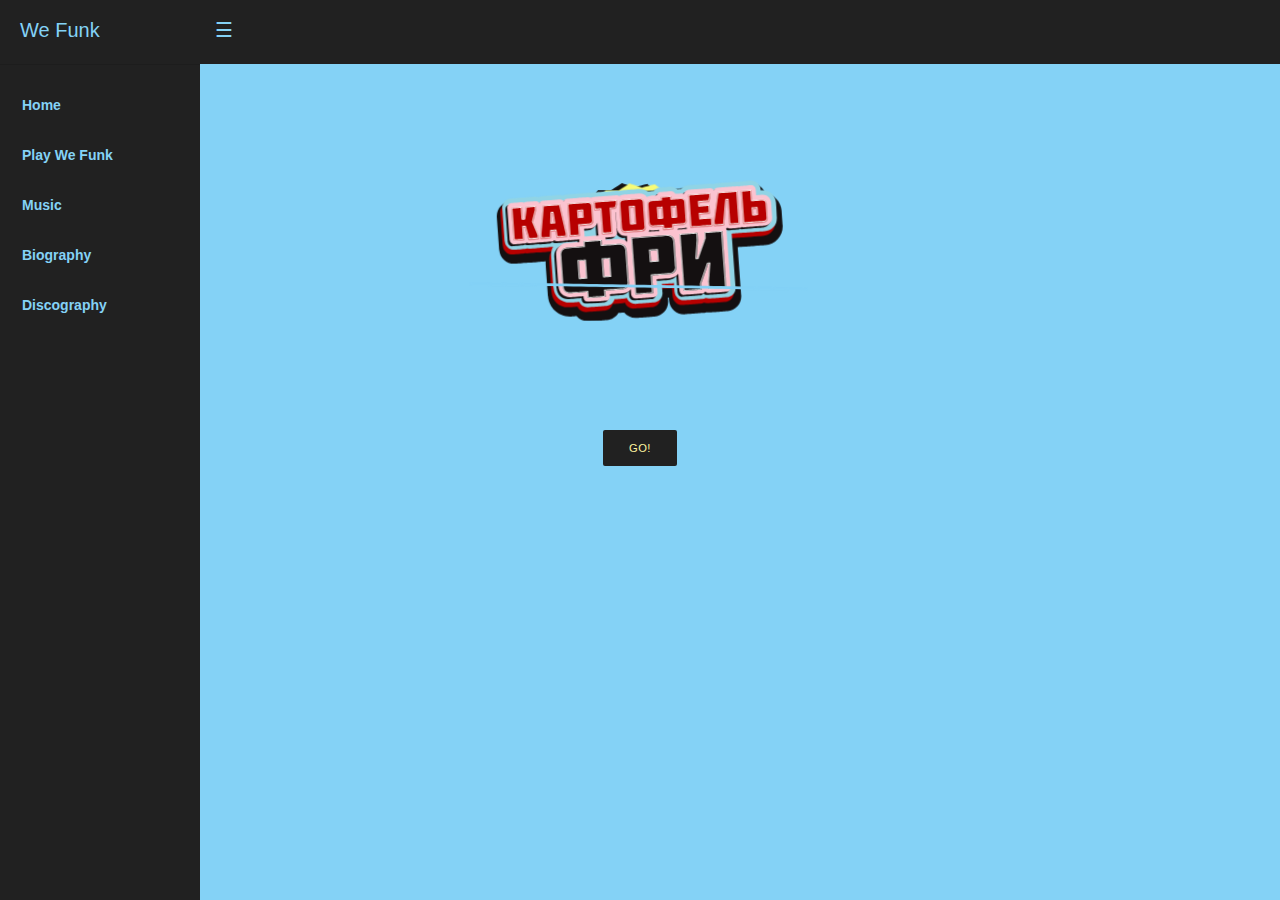
<file: index.html>
<!doctype html>
<html>
  <head>
    <meta charset="utf-8">
    <meta http-equiv="X-UA-Compatible" content="IE=edge">
    <meta name="viewport" content="width=device-width, initial-scale=1">
    <link href="mui.min.css" rel="stylesheet" type="text/css" />
    <link href="style.css" rel="stylesheet" type="text/css" />
    <link href="mui-colors.css" rel="stylesheet" type="text/css" />
    <script src="mui.min.js"></script>
    <script src="jquery-3.3.1.min.js"></script>
    <script src="script.js"></script>

    <script type="text/javascript" src="cordova.js"></script>
    <!--<script type="text/javascript" src="index.js"></script>-->
    <script type="text/javascript" src="nativeaudio.js"></script>
    <script type="text/javascript" src="nativeaudio-browser.js"></script>
    <script type="text/javascript" src="hotjs-audio.js"></script>
    <script type="text/javascript">
        app.initialize();
    </script>

  </head>

<body>



        <div id="sidedrawer" class="mui--no-user-select">
          <div id="sidedrawer-brand" class="mui--appbar-line-height">
            <span class="mui--text-title">We Funk</span>
          </div>
          <div class="mui-divider"></div>
          <ul>
            <li><a href="index.html"><strong>Home</strong></a></li>
            <li><a href="play.html"><strong>Play We Funk</strong></a></li>
            <li><a href="music.html"><strong>Music</strong></a></li>
            <li><a href="biography.html"><strong>Biography</strong></a></li>
            <li><a href="discography.html"><strong>Discography</strong></a></li>
        </ul>
        </div>
        <header id="header">
          <div class="mui-appbar mui--appbar-line-height" style="background-color: #212121 !important;">
            <div class="mui-container-fluid">
              <a class="sidedrawer-toggle mui--visible-xs-inline-block mui--visible-sm-inline-block js-show-sidedrawer">☰</a>
              <a class="sidedrawer-toggle mui--hidden-xs mui--hidden-sm js-hide-sidedrawer">☰</a>
              <span class="mui--text-title mui--visible-xs-inline-block mui--visible-sm-inline-block" style="color: #84d2f6">Home</span>
            </div>
          </div>
        </header>
        <div class="mui--appbar-height"></div>
          <!--<div class="mui--appbar-height"></div>-->
          <script src="lottie.js"></script>
                  <div id="lottie"style="height: 360px"> </div>
</div>



<div class="mui-container" style="text-align:center">
        <a href="play.html"><button class="mui-btn mui-btn--primary"><div class="mui--text-button" style="text-align: center">GO!</div></button></a>
</div>

<script>
bindEvents: function() {
        document.addEventListener('deviceready', this.onDeviceReady, false);
    },
    // deviceready Event Handler
    //
    // The scope of 'this' is the event. In order to call the 'receivedEvent'
    // function, we must explicitly call 'app.receivedEvent(...);'
    onDeviceReady: function() {
        app.receivedEvent('deviceready');
        console.log('deviceready');
    },
    // Update DOM on a Received Event
    receivedEvent: function(id) {
      window.plugins.NativeAudio.preloadComplex('logo',
                                                'audio/LogoAudio.mp3',
                                                1, // volume
                                                1, // voices
                                                0, // delay
      function(msg) {
          console.info(msg);
          window.plugins.NativeAudio.play('logo',
                                          function(msg){console.info(msg)},
                                          function(msg){ console.error( 'Error: ' + msg ); },
                                          function(msg){ console.error( 'Complete: ' + msg ); });
      },
                                                function(msg){ alert( 'Error: ' + msg ); });

  }
};
</script>
<!--<audio src="audio/LogoAudio.mp3" autoplay></audio>-->

</body>


<script>
      var animation = bodymovin.loadAnimation({
container: document.getElementById('lottie'), // Required
path: 'data2.json', // Required
renderer: 'svg/canvas/html', // Required
loop: false, // Optional
autoplay: true, // Optional
});





</script>



 </html>
</file>
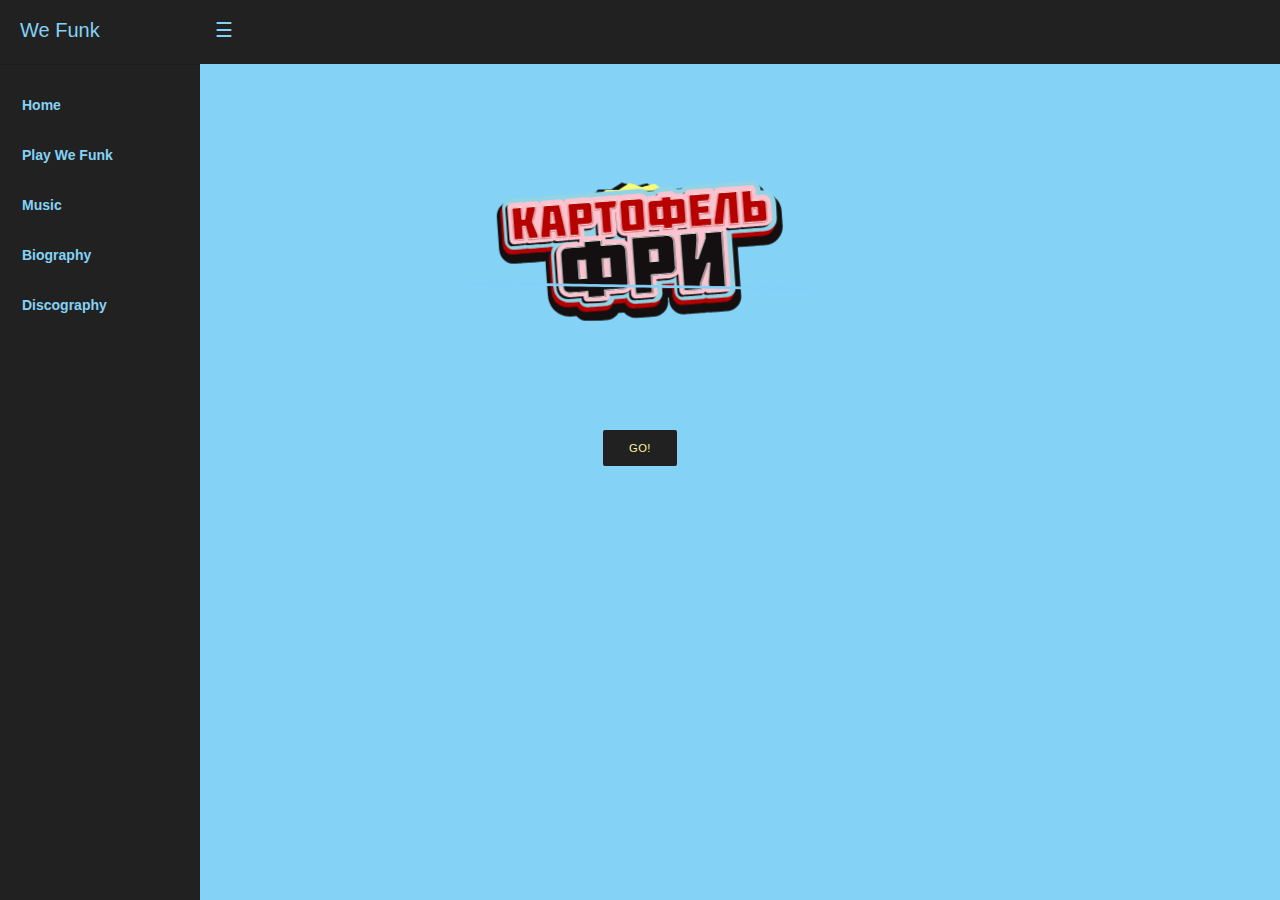
<file: MUI Test/index.html>
<!doctype html>
<html>
  <head>
    <meta charset="utf-8">
    <meta http-equiv="X-UA-Compatible" content="IE=edge">
    <meta name="viewport" content="width=device-width, initial-scale=1">
    <link href="mui.min.css" rel="stylesheet" type="text/css" />
    <link href="style.css" rel="stylesheet" type="text/css" />
    <link href="mui-colors.css" rel="stylesheet" type="text/css" />
    <script src="mui.min.js"></script>
    <script src="jquery-3.3.1.min.js"></script>
    <script src="script.js"></script>
  </head>

<body>
        <div id="sidedrawer" class="mui--no-user-select">
          <div id="sidedrawer-brand" class="mui--appbar-line-height">
            <span class="mui--text-title">We Funk</span>
          </div>
          <div class="mui-divider"></div>
          <ul>
            <li><a href="index.html"><strong>Home</strong></a></li>
            <li><a href="play.html"><strong>Play We Funk</strong></a></li>
            <li><a href="music.html"><strong>Music</strong></a></li>
            <li><a href="biography.html"><strong>Biography</strong></a></li>
            <li><a href="discography.html"><strong>Discography</strong></a></li>
        </ul>
        </div>
        <header id="header">
          <div class="mui-appbar mui--appbar-line-height" style="background-color: #212121 !important;">
            <div class="mui-container-fluid">
              <a class="sidedrawer-toggle mui--visible-xs-inline-block mui--visible-sm-inline-block js-show-sidedrawer">☰</a>
              <a class="sidedrawer-toggle mui--hidden-xs mui--hidden-sm js-hide-sidedrawer">☰</a>
              <span class="mui--text-title mui--visible-xs-inline-block mui--visible-sm-inline-block" style="color: #84d2f6">Home</span>
            </div>
          </div>
        </header>
        <div class="mui--appbar-height"></div>
          <!--<div class="mui--appbar-height"></div>-->
          <script src="lottie.js"></script>
                  <div id="lottie"style="height: 360px"> </div>

        </div>
<div class="mui-container" style="text-align:center">
        <a href="play.html"><button class="mui-btn mui-btn--primary"><div class="mui--text-button" style="text-align: center">GO!</div></button></a>
</div>

<audio src="audio/LogoAudio.mp3" autoplay></audio>

        <!--<footer id="footer">
          <div class="mui-container-fluid">
            <br>
            Made with ♥ by <a href="https://www.muicss.com">MUI</a>
          </div>
        </footer>-->
      </body>
      <script>
      var animation = bodymovin.loadAnimation({
container: document.getElementById('lottie'), // Required
path: 'data2.json', // Required
renderer: 'svg/canvas/html', // Required
loop: false, // Optional
autoplay: true, // Optional

})
</script>
</file>
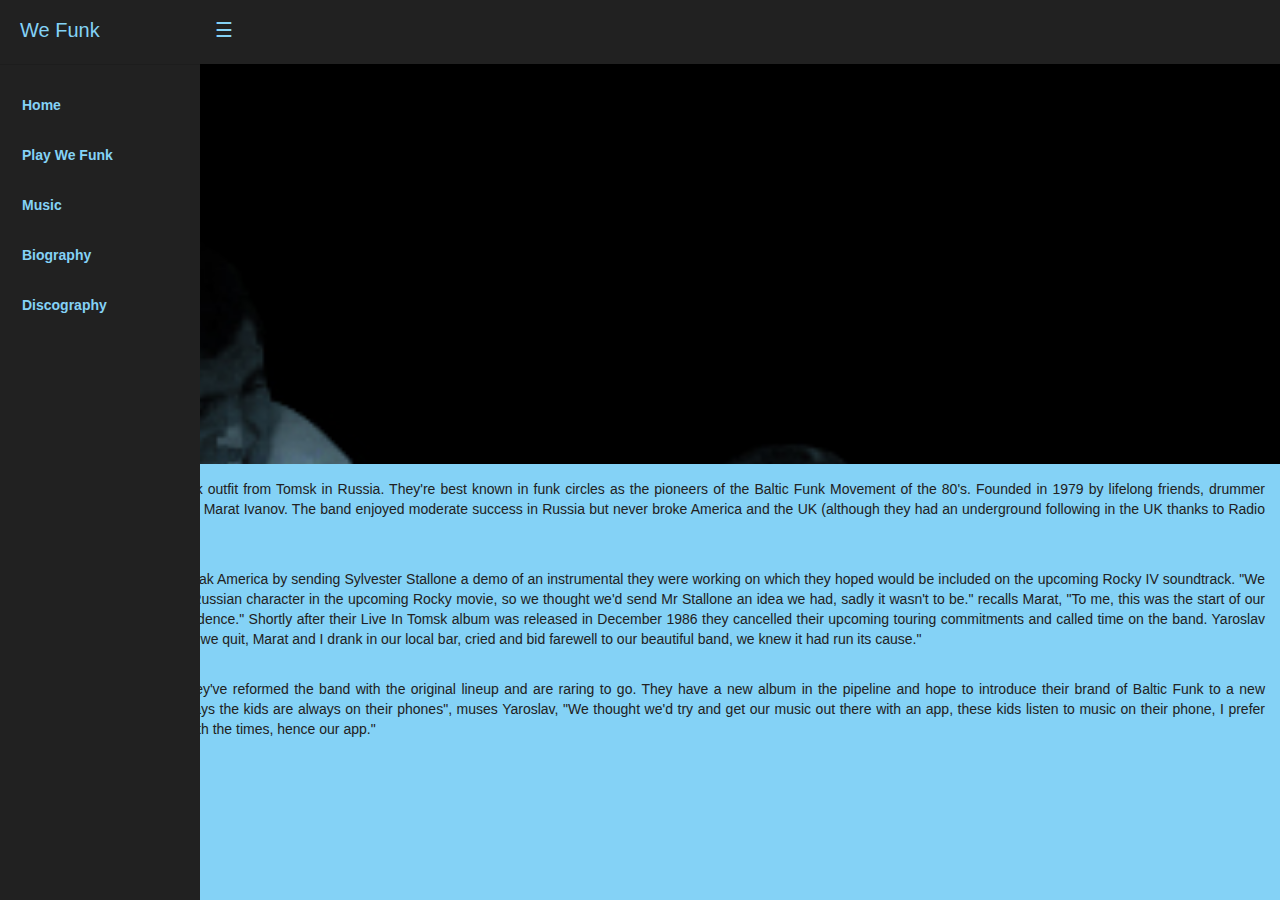
<file: biography.html>
<!doctype html>
<html>
  <head>
    <meta charset="utf-8">
    <meta http-equiv="X-UA-Compatible" content="IE=edge">
    <meta name="viewport" content="width=device-width, initial-scale=1">
    <link href="mui.min.css" rel="stylesheet" type="text/css" />
    <link href="style.css" rel="stylesheet" type="text/css" />
    <link href="mui-colors.css" rel="stylesheet" type="text/css" />
    <script src="mui.min.js"></script>
    <script src="jquery-3.3.1.min.js"></script>
    <script src="script.js"></script>
    <script>
     /* Tutorial JavaScript goes here */
    </script>

      <body>
        <div id="sidedrawer" class="mui--no-user-select">
          <div id="sidedrawer-brand" class="mui--appbar-line-height">
            <span class="mui--text-title">We Funk</span>
          </div>
          <div class="mui-divider"></div>
          <ul>
            <li><a href="index.html"><strong>Home</strong></a></li>
            <li><a href="play.html"><strong>Play We Funk</strong></a></li>
            <li><a href="music.html"><strong>Music</strong></a></li>
            <li><a href="biography.html"><strong>Biography</strong></a></li>
            <li><a href="discography.html"><strong>Discography</strong></a></li>
        </ul>
        </div>
        <header id="header">
          <div class="mui-appbar mui--appbar-line-height" style="background-color: #212121 !important;">
            <div class="mui-container-fluid">
              <a class="sidedrawer-toggle mui--visible-xs-inline-block mui--visible-sm-inline-block js-show-sidedrawer">☰</a>
              <a class="sidedrawer-toggle mui--hidden-xs mui--hidden-sm js-hide-sidedrawer">☰</a>
              <span class="mui--text-title mui--visible-xs-inline-block mui--visible-sm-inline-block" style="color: #84d2f6">Biography</span>
            </div>
          </div>
        </header>
        <body>
            <div class="mui--appbar-height"></div>
            <script src="lottie.js"></script>
                    <div id="lottie" style="height: 400px"><img src="Images/BiographyImage-01.jpg" style="width:100%"> </div>
            <!--img src="Images/BiographyImage-01.jpg" style="width:100%">-->

          <!--<div class="mui-panel">-->
            <div class="mui--text-body1; mui--text-justify" style="color:#212121;padding: 15px">
              <p>French Fries are a Jazz-Funk outfit from Tomsk in Russia. They're best known in funk circles as the pioneers of the Baltic Funk Movement of the 80's. Founded in 1979 by lifelong friends, drummer Yaroslav Fedorov and bassist Marat Ivanov. The band enjoyed moderate success in Russia but never broke America and the UK (although they had an underground following in the UK thanks to Radio One's John Peel).</p>

              <br>
              <p> In 1985 they attempted to break America by sending Sylvester Stallone a demo of an instrumental they were working on which they hoped would be included on the upcoming Rocky IV soundtrack. "We found out there was to be a Russian character in the upcoming Rocky movie, so we thought we'd send Mr Stallone an idea we had, sadly it wasn't to be." recalls Marat, "To me, this was the start of our demise, it shattered our confidence." Shortly after their Live In Tomsk album was released in December 1986 they cancelled their upcoming touring commitments and called time on the band. Yaroslav adds, "It was a sad day when we quit, Marat and I drank in our local bar, cried and bid farewell to our beautiful band, we knew it had run its cause."
              </p>
              <br>
              <p> Thankfully, 31 years later, they've reformed the band with the original lineup and are raring to go. They have a new album in the pipeline and hope to introduce their brand of Baltic Funk to a new generation of fans. "These days the kids are always on their phones", muses Yaroslav, "We thought we'd try and get our music out there with an app, these kids listen to music on their phone, I prefer vinyl, but we must keep up with the times, hence our app."</p>
            </div>
          <!--</div>-->
          <script>
          var animation = bodymovin.loadAnimation({
    container: document.getElementById('lottie'), // Required
    path: 'data1.json', // Required
    renderer: 'svg/canvas/html', // Required
    loop: false, // Optional
    autoplay: true, // Optional

  })

  </script>
      </body>
    </html>
</file>
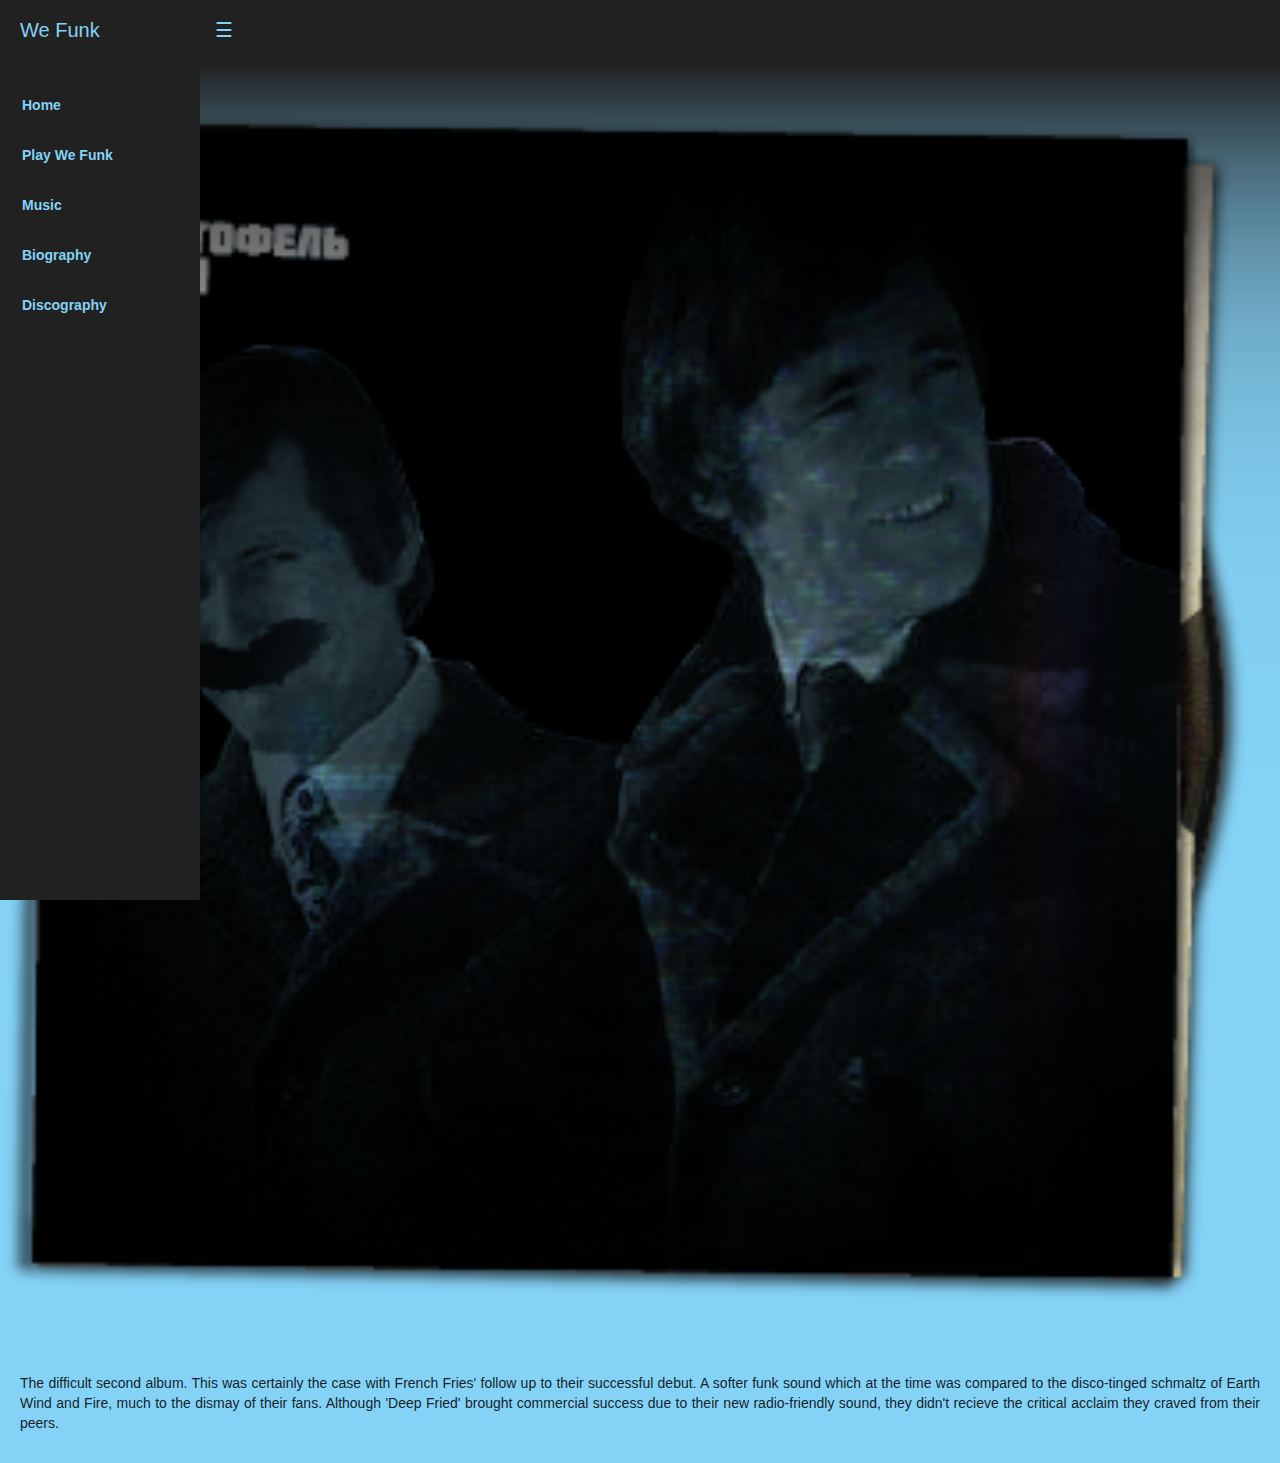
<file: deep-fried.html>
<!doctype html>
<html>
  <head>
    <meta charset="utf-8">
    <meta http-equiv="X-UA-Compatible" content="IE=edge">
    <meta name="viewport" content="width=device-width, initial-scale=1">
    <link href="mui.min.css" rel="stylesheet" type="text/css" />
    <link href="style.css" rel="stylesheet" type="text/css" />
    <link href="mui-colors.css" rel="stylesheet" type="text/css" />
    <script src="mui.min.js"></script>
    <script src="jquery-3.3.1.min.js"></script>
    <script src="script.js"></script>
    <body>
            <div id="sidedrawer" class="mui--no-user-select">
              <div id="sidedrawer-brand" class="mui--appbar-line-height">
                <span class="mui--text-title">We Funk</span>
              </div>
              <div class="mui-divider"></div>
              <ul>
                <li><a href="index.html"><strong>Home</strong></a></li>
                <li><a href="play.html"><strong>Play We Funk</strong></a></li>
                <li><a href="music.html"><strong>Music</strong></a></li>
                <li><a href="biography.html"><strong>Biography</strong></a></li>
                <li><a href="discography.html"><strong>Discography</strong></a></li>
            </ul>
            </div>
            <header id="header">
              <div class="mui-appbar mui--appbar-line-height" style="background-color: #212121 !important;">
                <div class="mui-container-fluid">
                  <a class="sidedrawer-toggle mui--visible-xs-inline-block mui--visible-sm-inline-block js-show-sidedrawer">☰</a>
                  <a class="sidedrawer-toggle mui--hidden-xs mui--hidden-sm js-hide-sidedrawer">☰</a>
                  <span class="mui--text-title mui--visible-xs-inline-block mui--visible-sm-inline-block" style="color: #84d2f6">Deep Fried</span>
                </div>
              </div>
            </header>

            <body>
      
                <div class="mui--appbar-height"></div>
                <img src="Images/Discography360x360-02.png" style="width:100%">

            <div class="mui--text-body1; mui--text-justify" style="padding: 20px">
              <p>The difficult second album. This was certainly the case with French Fries' follow up to their successful debut. A softer funk sound which at the time was compared to the disco-tinged schmaltz of Earth Wind and Fire, much to the dismay of their fans. Although 'Deep Fried' brought commercial success due to their new radio-friendly sound, they didn't recieve the critical acclaim they craved from their peers.

              </div>
          </body>
    </html>
</file>
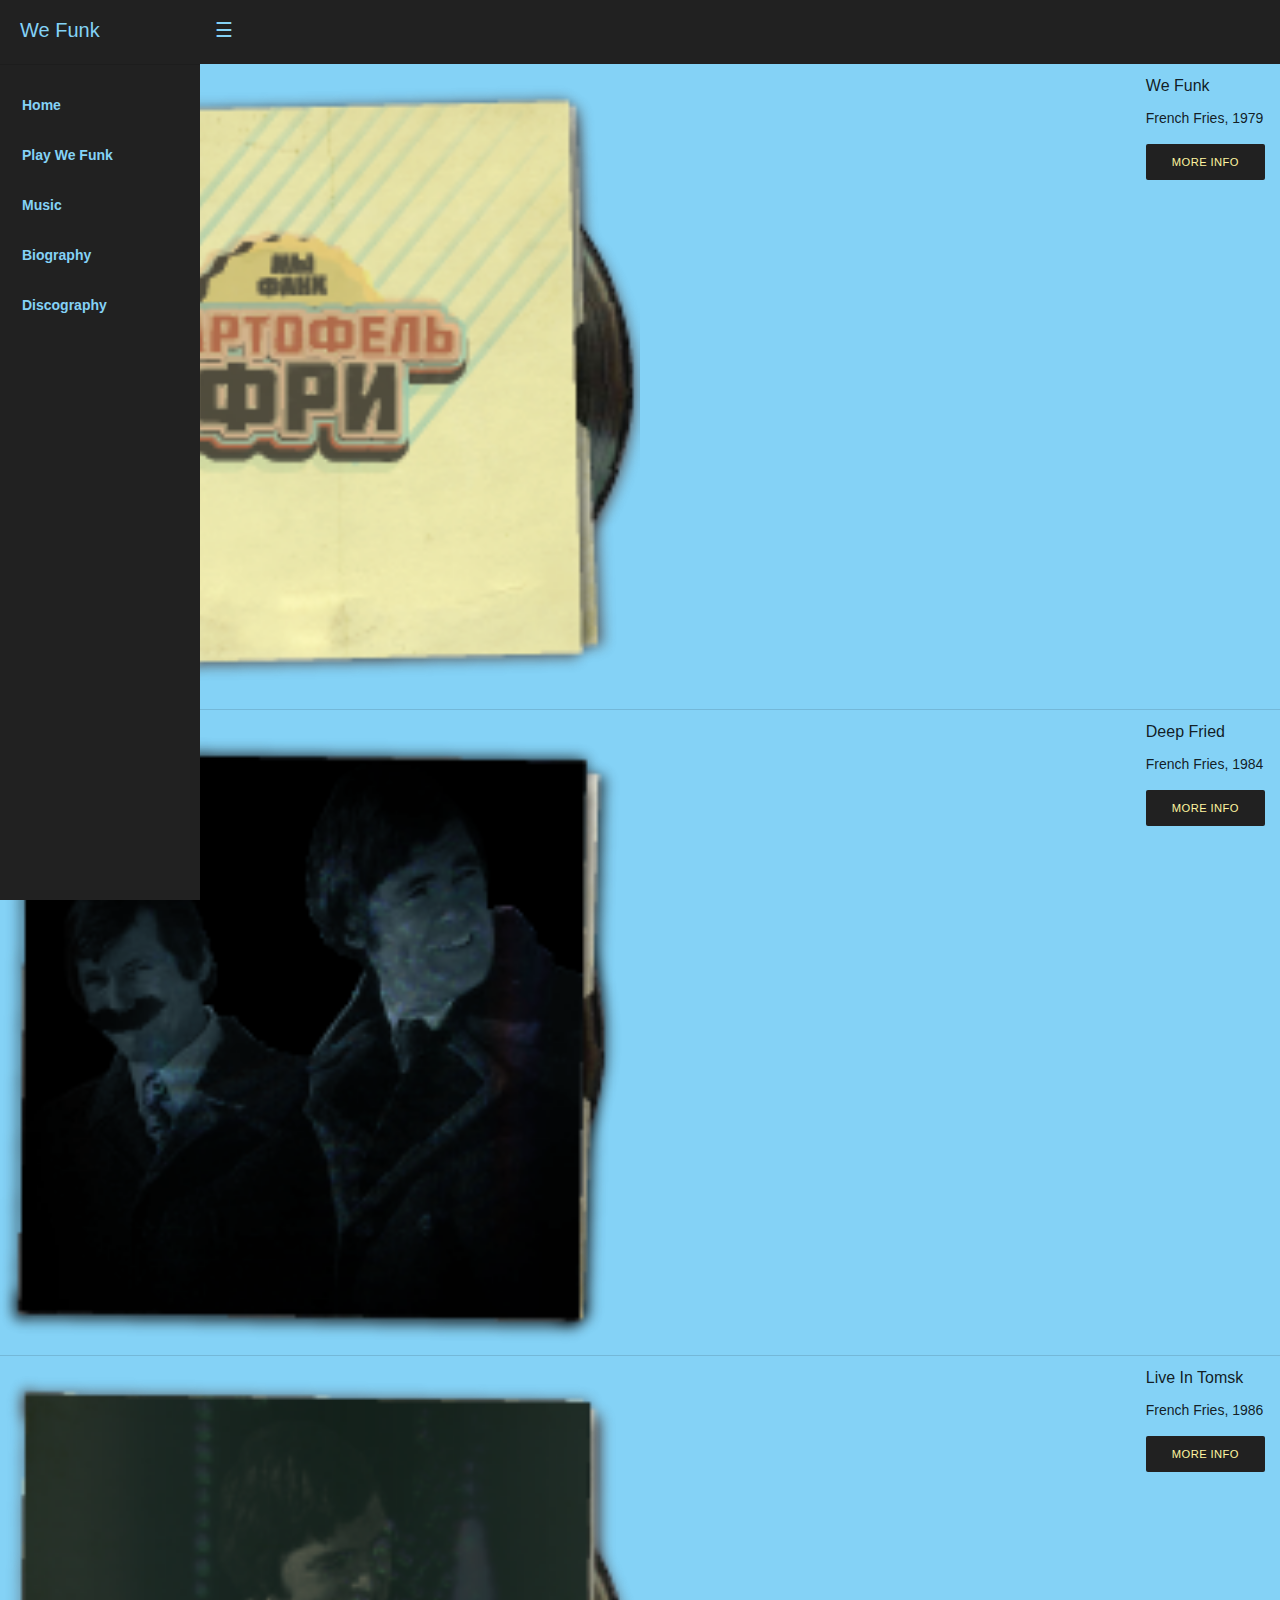
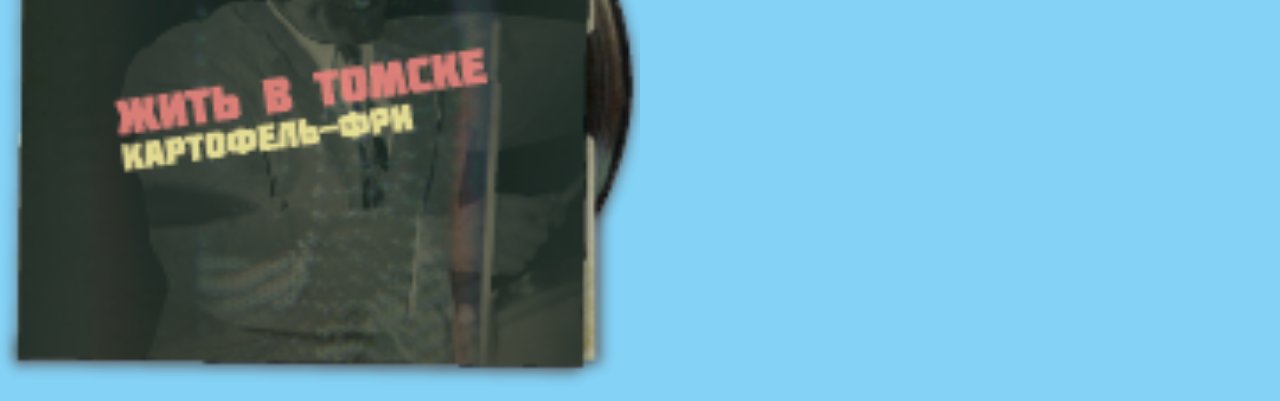
<file: discography.html>
<!doctype html>
<html>
  <head>
    <meta charset="utf-8">
    <meta http-equiv="X-UA-Compatible" content="IE=edge">
    <meta name="viewport" content="width=device-width, initial-scale=1">
    <link href="mui.min.css" rel="stylesheet" type="text/css" />
    <link href="style.css" rel="stylesheet" type="text/css" />
    <link href="mui-colors.css" rel="stylesheet" type="text/css" />
    <script src="mui.min.js"></script>
    <script src="jquery-3.3.1.min.js"></script>
    <script src="script.js"></script>
    <style>
     /* Tutorial CSS goes here */
    </style>
    <script>
     /* Tutorial JavaScript goes here */
    </script>
    <!--<!doctype html>
    <html>
      <head>
        <meta charset="utf-8">
        <meta http-equiv="X-UA-Compatible" content="IE=edge">
        <meta name="viewport" content="width=device-width, initial-scale=1">
        <link href="//cdn.muicss.com/mui-latest/css/mui.min.css" rel="stylesheet" type="text/css" />
        <link href="style.css" rel="stylesheet" type="text/css" />
        <script src="//cdn.muicss.com/mui-latest/js/mui.min.js"></script>
        <script src="//code.jquery.com/jquery-2.1.4.min.js"></script>
        <script src="script.js"></script>
      </head>-->
      <body>
        <div id="sidedrawer" class="mui--no-user-select">
          <div id="sidedrawer-brand" class="mui--appbar-line-height">
            <span class="mui--text-title">We Funk</span>
          </div>
          <div class="mui-divider"></div>
          <ul>
            <li><a href="index.html"><strong>Home</strong></a></li>
            <li><a href="play.html"><strong>Play We Funk</strong></a></li>
            <li><a href="music.html"><strong>Music</strong></a></li>
            <li><a href="biography.html"><strong>Biography</strong></a></li>
            <li><a href="discography.html"><strong>Discography</strong></a></li>
        </ul>
        </div>
        <header id="header">
          <div class="mui-appbar mui--appbar-line-height" style="background-color: #212121 !important;">
            <div class="mui-container-fluid">
              <a class="sidedrawer-toggle mui--visible-xs-inline-block mui--visible-sm-inline-block js-show-sidedrawer">☰</a>
              <a class="sidedrawer-toggle mui--hidden-xs mui--hidden-sm js-hide-sidedrawer">☰</a>
              <span class="mui--text-title mui--visible-xs-inline-block mui--visible-sm-inline-block" style="color: #84d2f6">Discography</span>
            </div>
          </div>
        </header>
<body>
  <style>
  body {
    background-color: #84d2f6
  }
  </style>
   <div>
    <div class="mui--appbar-height"></div>

        <img src="Images/Discography 180x180-01.png" style="width:50%">
        <span class="mui--pull-right">
          <h4>We Funk</h4>
          <p>French Fries, 1979</p>
          <a href="we-funk.html"><button class="mui-btn mui-btn--primary"><div class="mui--text-button">More Info</div></button></a>
        </span>

        <div class="mui-divider"></div>

   </div>

      <div>
        <img src="Images/Discography 180x180-02.png" style="width:50%">
        <span class="mui--pull-right">
          <h4>Deep Fried</h4>
          <p>French Fries, 1984</p>
          <a href="deep-fried.html"><button class="mui-btn mui-btn--primary"><div class="mui--text-button">More Info</div></button></a>
        </span>
        <div class="mui-divider"></div>
      </div>

        <!--<div style="background-color:#84d2f6; height:180px">-->
        <div>
        <img src="Images/Discography 180x180-03.png" style="width:50%">
        <span class="mui--pull-right">
          <h4>Live In Tomsk</h4>
          <p>French Fries, 1986</p>
          <!--<button class="mui-btn mui-btn--primary">More Info<a href="live-in-tomsk.html"></a></button>-->
          <a href="live-in-tomsk.html"><button class="mui-btn mui-btn--primary"><div class="mui--text-button">More Info</div></button></a>
        </span>

        </div>

      </body>
    </html>
</file>
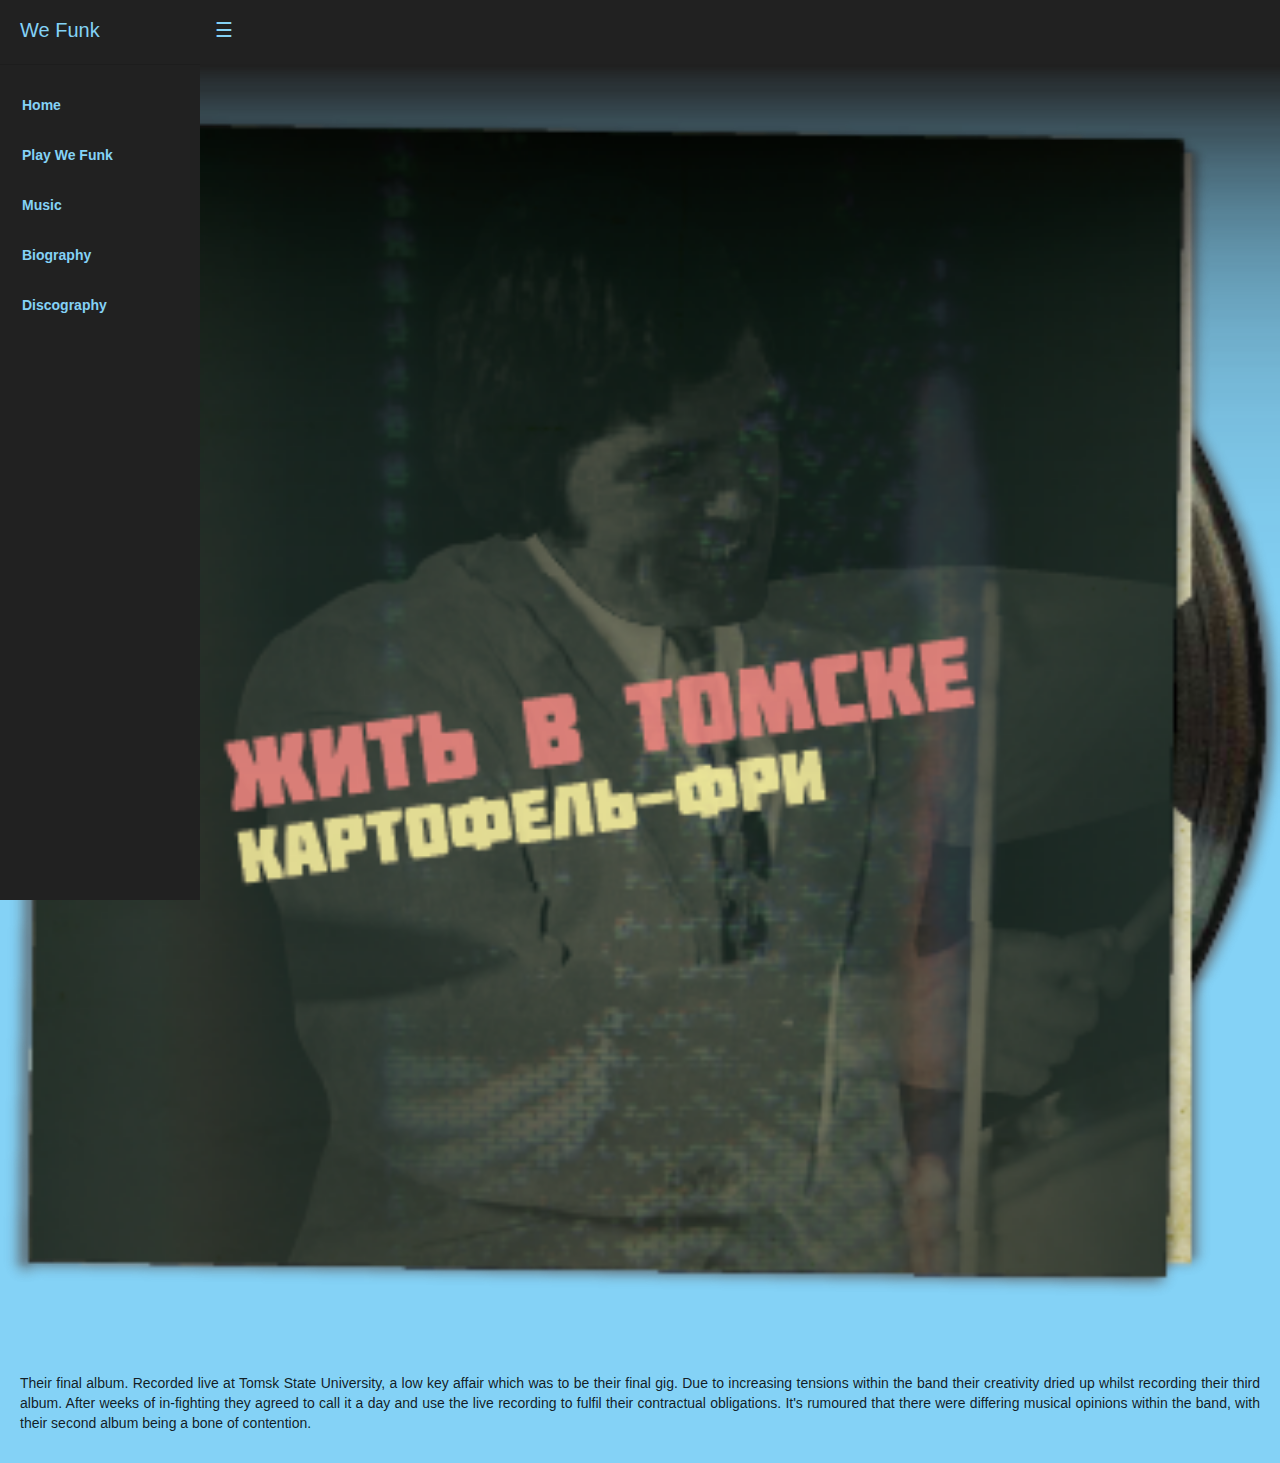
<file: live-in-tomsk.html>
<!doctype html>
<html>
  <head>
    <meta charset="utf-8">
    <meta http-equiv="X-UA-Compatible" content="IE=edge">
    <meta name="viewport" content="width=device-width, initial-scale=1">
    <link href="mui.min.css" rel="stylesheet" type="text/css" />
    <link href="style.css" rel="stylesheet" type="text/css" />
    <link href="mui-colors.css" rel="stylesheet" type="text/css" />
    <script src="mui.min.js"></script>
    <script src="jquery-3.3.1.min.js"></script>
    <script src="script.js"></script>
    <body>
            <div id="sidedrawer" class="mui--no-user-select">
              <div id="sidedrawer-brand" class="mui--appbar-line-height">
                <span class="mui--text-title">We Funk</span>
              </div>
              <div class="mui-divider"></div>
              <ul>
                <li><a href="index.html"><strong>Home</strong></a></li>
                <li><a href="play.html"><strong>Play We Funk</strong></a></li>
                <li><a href="music.html"><strong>Music</strong></a></li>
                <li><a href="biography.html"><strong>Biography</strong></a></li>
                <li><a href="discography.html"><strong>Discography</strong></a></li>
            </ul>
            </div>
            <header id="header">
              <div class="mui-appbar mui--appbar-line-height" style="background-color: #212121 !important;">
                <div class="mui-container-fluid">
                  <a class="sidedrawer-toggle mui--visible-xs-inline-block mui--visible-sm-inline-block js-show-sidedrawer">☰</a>
                  <a class="sidedrawer-toggle mui--hidden-xs mui--hidden-sm js-hide-sidedrawer">☰</a>
                  <span class="mui--text-title mui--visible-xs-inline-block mui--visible-sm-inline-block" style="color: #84d2f6">Live In Tomsk</span>
                </div>
              </div>
            </header>

              <body>
                
                  <div class="mui--appbar-height"></div>
                  <img src="Images/Discography360x360-03.png" style="width:100%">

           <div class="mui--text-body1; mui--text-justify" style="padding: 20px">
             <p> Their final album. Recorded live at Tomsk State University, a low key affair which was to be their final gig. Due to increasing tensions within the band their creativity dried up whilst recording their third album. After weeks of in-fighting they agreed to call it a day and use the live recording to fulfil their contractual obligations. It's rumoured that there were differing musical opinions within the band, with their second album being a bone of contention.</p>


            </body>
</file>
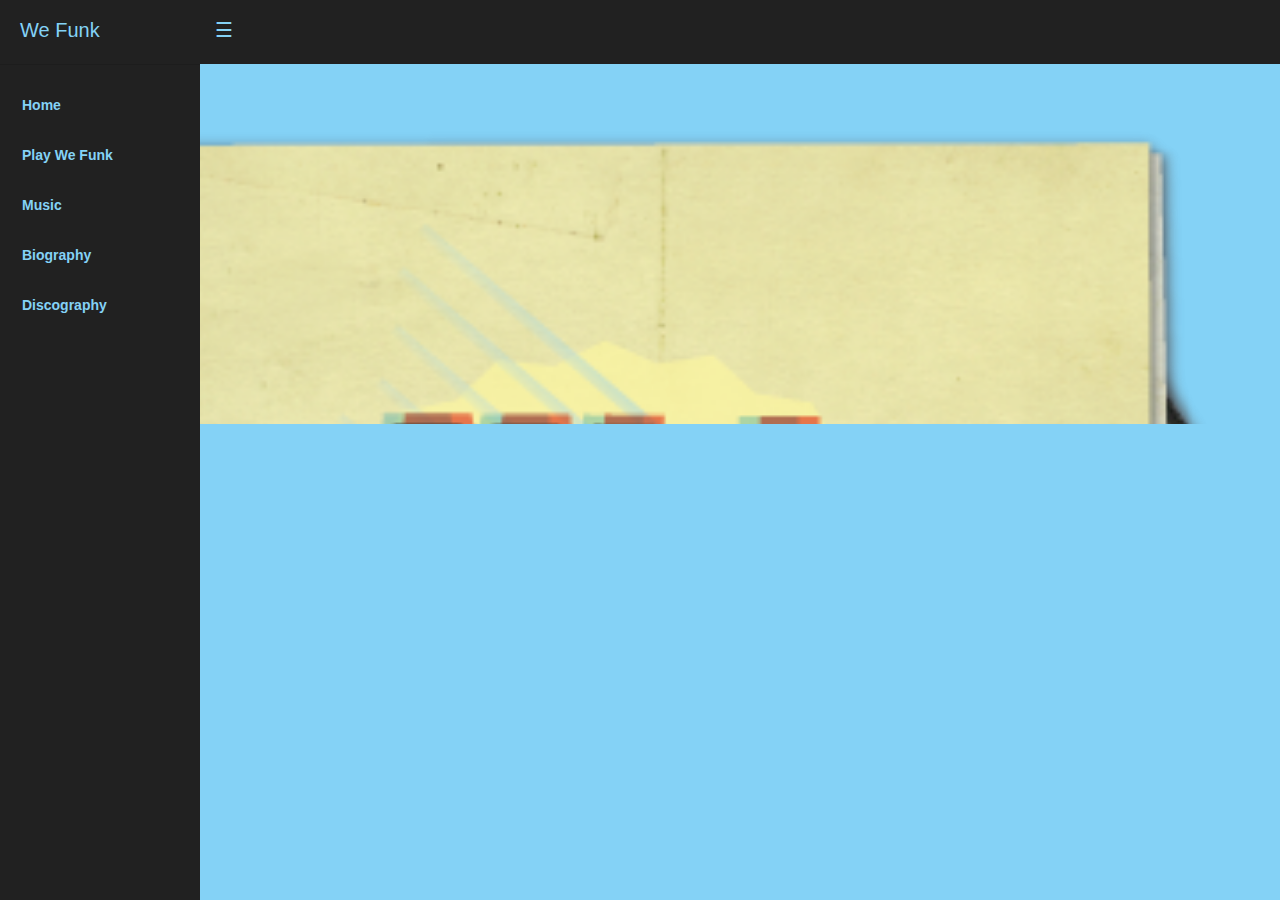
<file: music.html>
<!doctype html>
<html>
  <head>
    <meta charset="utf-8">
    <meta http-equiv="X-UA-Compatible" content="IE=edge">
    <meta name="viewport" content="width=device-width, initial-scale=1">
    <link href="mui.min.css" rel="stylesheet" type="text/css" />
    <link href="style.css" rel="stylesheet" type="text/css" />
    <link href="mui-colors.css" rel="stylesheet" type="text/css" />
    <script src="mui.min.js"></script>
    <script src="jquery-3.3.1.min.js"></script>
    <script src="script.js"></script>

      <body>
        <div id="sidedrawer" class="mui--no-user-select">
          <div id="sidedrawer-brand" class="mui--appbar-line-height">
            <span class="mui--text-title">We Funk</span>
          </div>
          <div class="mui-divider"></div>
          <ul>
            <li><a href="index.html"><strong>Home</strong></a></li>
            <li><a href="play.html"><strong>Play We Funk</strong></a></li>
            <li><a href="music.html"><strong>Music</strong></a></li>
            <li><a href="biography.html"><strong>Biography</strong></a></li>
            <li><a href="discography.html"><strong>Discography</strong></a></li>
        </ul>
        </div>
        <header id="header">
          <div class="mui-appbar mui--appbar-line-height" style="background-color: #212121 !important;">
            <div class="mui-container-fluid">
              <a class="sidedrawer-toggle mui--visible-xs-inline-block mui--visible-sm-inline-block js-show-sidedrawer">☰</a>
              <a class="sidedrawer-toggle mui--hidden-xs mui--hidden-sm js-hide-sidedrawer">☰</a>
              <span class="mui--text-title mui--visible-xs-inline-block mui--visible-sm-inline-block" style="color: #84d2f6">Music</span>
            </div>
          </div>
        </header>
        <div class="mui--appbar-height"></div>
        <script src="lottie.js"></script>
                <div id="lottie" style="height: 360px"><img src="Images/Discography360x360-04.png" style="width:100%"> </div>
        </div>
        <!--<footer id="footer">
          <div class="mui-container-fluid">
            <br>
            Made with ♥ by <a href="https://www.muicss.com">MUI</a>
          </div>
        </footer>-->
      </body>
      <script>
      var animation = bodymovin.loadAnimation({
container: document.getElementById('lottie'), // Required
path: 'data1.json', // Required
renderer: 'svg/canvas/html', // Required
loop: false, // Optional
autoplay: true, // Optional

})

</script>
    </html>
</file>
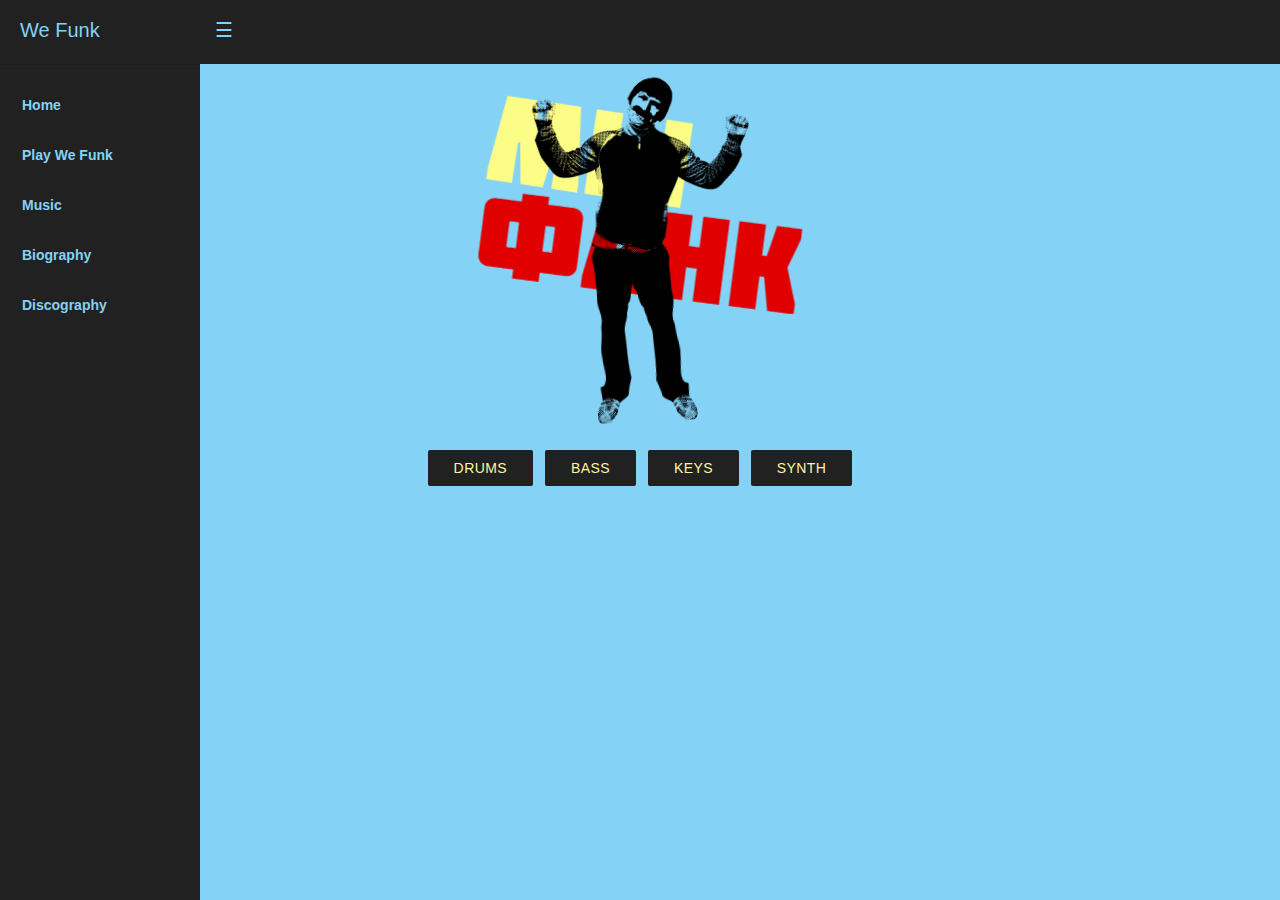
<file: play.html>
<!doctype html>
<html>
  <head>
    <meta charset="utf-8">
    <meta http-equiv="X-UA-Compatible" content="IE=edge">
    <meta name="viewport" content="width=device-width, initial-scale=1">
    <link href="mui.min.css" rel="stylesheet" type="text/css" />
    <link href="style.css" rel="stylesheet" type="text/css" />
    <link href="mui-colors.css" rel="stylesheet" type="text/css" />
    <script src="mui.min.js"></script>
    <script src="jquery-3.3.1.min.js"></script>
    <script src="script.js"></script>


</head>
<!--<style>
body {
  background-color: #e6dab9
}
</style>-->
      <body>
        <div id="sidedrawer" class="mui--no-user-select">
          <div id="sidedrawer-brand" class="mui--appbar-line-height">
            <span class="mui--text-title">We Funk</span>
          </div>
          <div class="mui-divider"></div>
          <ul>
            <li><a href="index.html"><strong>Home</strong></a></li>
            <li><a href="play.html"><strong>Play We Funk</strong></a></li>
            <li><a href="music.html"><strong>Music</strong></a></li>
            <li><a href="biography.html"><strong>Biography</strong></a></li>
            <li><a href="discography.html"><strong>Discography</strong></a></li>
        </ul>
        </div>
        <header id="header">
          <div class="mui-appbar mui--appbar-line-height" style="background-color: #212121 !important;">
            <div class="mui-container-fluid">
              <a class="sidedrawer-toggle mui--visible-xs-inline-block mui--visible-sm-inline-block js-show-sidedrawer">☰</a>
              <a class="sidedrawer-toggle mui--hidden-xs mui--hidden-sm js-hide-sidedrawer">☰</a>
              <span class="mui--text-title mui--visible-xs-inline-block mui--visible-sm-inline-block" style="color: #84d2f6">Play We Funk</span>
            </div>
          </div>
        </header>


<div class="mui--appbar-height"></div>
<script src="lottie.js"></script>
        <div id="lottie" style="height: 380px"> </div>
<div class="mui-container"style="text-align:center">
  <button class="mui-btn mui-btn--primary">Drums</button>
  <button class="mui-btn mui-btn--primary">bass</button>
  <button class="mui-btn mui-btn--primary">keys</button>
  <button class="mui-btn mui-btn--primary">synth</button>

</div>
<script>
        var animation = bodymovin.loadAnimation({
  container: document.getElementById('lottie'), // Required
  path: 'data.json', // Required
  renderer: 'svg/canvas/html', // Required
  loop: true, // Optional
  autoplay: true, // Optional

})

</script>
      </body>
    </html>
</file>
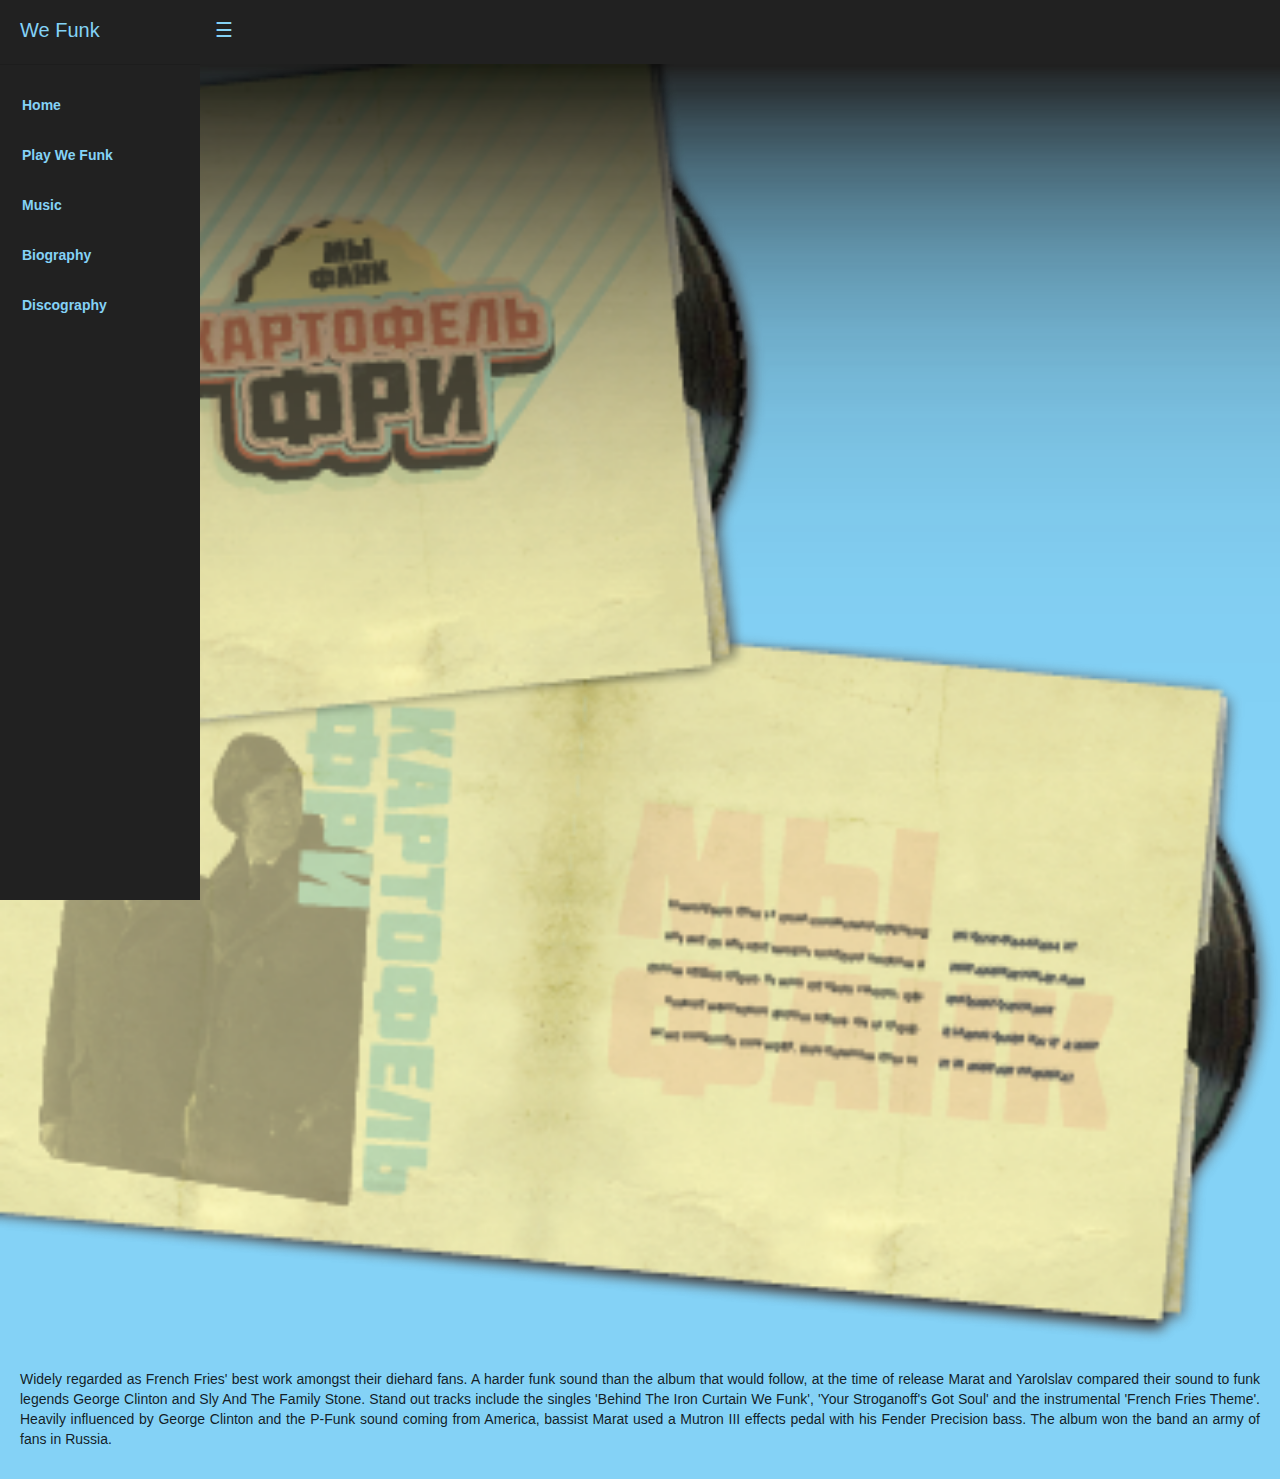
<file: we-funk.html>
<!doctype html>
<html>
  <head>
    <meta charset="utf-8">
    <meta http-equiv="X-UA-Compatible" content="IE=edge">
    <meta name="viewport" content="width=device-width, initial-scale=1">
    <link href="mui.min.css" rel="stylesheet" type="text/css" />
    <link href="style.css" rel="stylesheet" type="text/css" />
    <link href="mui-colors.css" rel="stylesheet" type="text/css" />
    <script src="mui.min.js"></script>
    <script src="jquery-3.3.1.min.js"></script>
    <script src="script.js"></script>
  

    <body>
            <div id="sidedrawer" class="mui--no-user-select">
              <div id="sidedrawer-brand" class="mui--appbar-line-height">
                <span class="mui--text-title">We Funk</span>
              </div>
              <div class="mui-divider"></div>
              <ul>
                <li><a href="index.html"><strong>Home</strong></a></li>
                <li><a href="play.html"><strong>Play We Funk</strong></a></li>
                <li><a href="music.html"><strong>Music</strong></a></li>
                <li><a href="biography.html"><strong>Biography</strong></a></li>
                <li><a href="discography.html"><strong>Discography</strong></a></li>
            </ul>
            </div>
            <header id="header">
              <div class="mui-appbar mui--appbar-line-height" style="background-color: #212121 !important;">
                <div class="mui-container-fluid">
                  <a class="sidedrawer-toggle mui--visible-xs-inline-block mui--visible-sm-inline-block js-show-sidedrawer">☰</a>
                  <a class="sidedrawer-toggle mui--hidden-xs mui--hidden-sm js-hide-sidedrawer">☰</a>
                  <span class="mui--text-title mui--visible-xs-inline-block mui--visible-sm-inline-block" style="color: #84d2f6">We Funk</span>
                </div>
              </div>
            </header>
            <body>

                <div class="mui--appbar-height"></div>
                <img src="Images/Discography360x360-01.png" style="width:100%">
                <br>

          <div class="mui--text-body1; mui--text-justify" style="padding: 20px">
                <p>Widely regarded as French Fries' best work amongst their diehard fans. A harder funk sound than the album that would follow, at the time of release Marat and Yarolslav compared their sound to funk legends George Clinton and Sly And The Family Stone. Stand out tracks include the singles 'Behind The Iron Curtain We Funk', 'Your Stroganoff's Got Soul' and the instrumental 'French Fries Theme'. Heavily influenced by George Clinton and the P-Funk sound coming from America, bassist Marat used a Mutron III effects pedal with his Fender Precision bass. The album won the band an army of fans in Russia. </p>
          </div>


          </body>
</file>
<file: style.css>
/**
 * Body CSS
 */

html,
body {
  height: 100%;
  background-color: #84d2f6;
}
#lottie{
    background-color: #84d2f6;
    width:100%;
    height:100%;
    display:block;
    overflow: hidden;
    transform: translate3d(0,0,0);
    text-align: center;
    opacity: 1;
}
html,
body,
input,
textarea,
buttons {
  -webkit-font-smoothing: antialiased;
  -moz-osx-font-smoothing: grayscale;
  text-shadow: 1px 1px 1px rgba(0, 0, 0, 0.004);
}

.mui-container {
  -webkit-box-sizing: border-box;
  box-sizing: border-box;
  margin-right: auto;
  margin-left: auto;
  padding-left: 30px;
  padding-right: 30px;
}

.mui-container-fluid {
  -webkit-box-sizing: border-box;
  box-sizing: border-box;
  margin-right: auto;
  margin-left: auto;
  padding-left: 15px;
  padding-right: 15px;
}

/**
 * Layout CSS
 */

#header {
  position: fixed;
  top: 0;
  right: 0;
  left: 0;
  z-index: 2;
  transition: left 0.2s;
}

#sidedrawer {
  position: fixed;
  top: 0;
  bottom: 0;
  width: 200px;
  left: -200px;
  overflow: auto;
  z-index: 2;
  background-color: #212121;
  transition: transform 0.2s;

}
.mui--text-title, h3 {
  font-weight: 400;
  font-size: 1.25rem;
  line-height: 1.75rem;
  color:#84d2f6;
}

.mui--text-body1 {
  font-weight: 400;
  font-size: 0.875rem;
  line-height: 1.25rem;
}

.mui--text-justify {
  text-align: justify !important;
}




#content-wrapper {
  min-height: 100%;
  overflow-x: hidden;
  margin-left: 0px;
  transition: margin-left 0.2s;

  /* sticky bottom */
  box-sizing: border-box;
  margin-bottom: -160px;
  padding-bottom: 160px;
}

#footer {
  box-sizing: border-box;
  height: 160px;
  margin-left: 0px;
  transition: margin-left 0.2s;
}

@media (min-width: 768px) {
  #header {
    left: 200px;
  }

  #sidedrawer {
    transform: translate(200px);
  }

  #content-wrapper {
    margin-left: 200px;
  }

  #footer {
    margin-left: 200px;
  }

  body.hide-sidedrawer #header {
    left: 0;
  }

  body.hide-sidedrawer #sidedrawer {
    transform: translate(0px);
  }

  body.hide-sidedrawer #content-wrapper {
    margin-left: 0;
  }

  body.hide-sidedrawer #footer {
    margin-left: 0;
  }
}

a {
  color: #84d2f6;
  text-decoration: none;
}

a:hover, a:focus {
color: #fef5a0;
  text-decoration: none;
}



.mui-col-xs-6 {
  width: 50%;
}
.mui-col-xs-1, .mui-col-xs-2, .mui-col-xs-3, .mui-col-xs-4, .mui-col-xs-5, .mui-col-xs-6, .mui-col-xs-7, .mui-col-xs-8, .mui-col-xs-9, .mui-col-xs-10, .mui-col-xs-11, .mui-col-xs-12 {
  float: left;
}

.mui-row {
  margin-left: 10px;
  margin-right: 10px;
}
.mui-panel {
  padding: 0px;
  margin-bottom: 1.25rem;
  border-radius: 0;
  background-color: #212121;
  -webkit-box-shadow: 0 2px 2px 0 rgba(0, 0, 0, 0.16), 0 0px 2px 0 rgba(0, 0, 0, 0.12);
  box-shadow: 0 2px 2px 0 rgba(0, 0, 0, 0.16), 0 0px 2px 0 rgba(0, 0, 0, 0.12);
}

.mui--z2 {
  -webkit-box-shadow: 0 3px 6px rgba(0, 0, 0, 0.16), 0 3px 6px rgba(0, 0, 0, 0.23);
  box-shadow: 0 3px 6px rgba(0, 0, 0, 0.16), 0 3px 6px rgba(0, 0, 0, 0.23);
}

.mui--pull-right {
  float: right !important;
  margin-right: 15px;
}

.mui-divider {
  display: block;
  height: 1px;
  background-color: rgba(0, 0, 0, 0.12);
}

.mui-btn--primary {
  color: #fef5a0;
  background-color: #212121;
}

.mui--text-button {
  font-weight: 200;
  font-size: 0.700rem;
  line-height: 1.125rem;
  text-transform: uppercase;
}

.mui-btn--primary:hover, .mui-btn--primary:focus, .mui-btn--primary:active {
  color: #fef5a0;
  background-color: #434343;
}
.mui-btn--primary .mui-ripple {
  background-color: #84d2f6;
}
/**
 * Toggle Sidedrawer
 */
#sidedrawer.active {
  transform: translate(200px);
}


/**
 * Header CSS
 */

.sidedrawer-toggle {
  color: #84d2f6;
  cursor: pointer;
  font-size: 20px;
  line-height: 20px;
  margin-right: 10px;
}

.sidedrawer-toggle:hover {
  color: #fef5a0;
  text-decoration: none;
}


/**
 * Sidedrawer CSS
 */

#sidedrawer-brand {
  padding-left: 20px;
}

#sidedrawer ul {
  list-style: none;
}

#sidedrawer > ul {
  padding-left: 0px;
}

#sidedrawer > ul > li:first-child {
  padding-top: 15px;
}

#sidedrawer strong {
  display: block;
  padding: 15px 22px;
  cursor: pointer;
}

#sidedrawer strong:hover {
  background-color: #434343;
}

#sidedrawer strong + ul > li {
  padding: 6px 0px;
}


/**
 * Footer CSS
 */

#footer {
  background-color: #0288D1;
  color: #fff;
}

#footer a {
  color: #fff;
  text-decoration: underline;
}
</file>
<file: mui-colors.css>
/**
 * MUI Colors module
 */
.mui--color-red-50 {
  color: #FFEBEE !important;
}

.mui--bg-color-red-50 {
  background-color: #FFEBEE !important;
}

.mui--color-red-100 {
  color: #FFCDD2 !important;
}

.mui--bg-color-red-100 {
  background-color: #FFCDD2 !important;
}

.mui--color-red-200 {
  color: #EF9A9A !important;
}

.mui--bg-color-red-200 {
  background-color: #EF9A9A !important;
}

.mui--color-red-300 {
  color: #E57373 !important;
}

.mui--bg-color-red-300 {
  background-color: #E57373 !important;
}

.mui--color-red-400 {
  color: #EF5350 !important;
}

.mui--bg-color-red-400 {
  background-color: #EF5350 !important;
}

.mui--color-red-500 {
  color: #F44336 !important;
}

.mui--bg-color-red-500 {
  background-color: #F44336 !important;
}

.mui--color-red {
  color: #F44336 !important;
}

.mui--bg-color-red {
  background-color: #F44336 !important;
}

.mui--color-red-600 {
  color: #E53935 !important;
}

.mui--bg-color-red-600 {
  background-color: #E53935 !important;
}

.mui--color-red-700 {
  color: #D32F2F !important;
}

.mui--bg-color-red-700 {
  background-color: #D32F2F !important;
}

.mui--color-red-800 {
  color: #C62828 !important;
}

.mui--bg-color-red-800 {
  background-color: #C62828 !important;
}

.mui--color-red-900 {
  color: #B71C1C !important;
}

.mui--bg-color-red-900 {
  background-color: #B71C1C !important;
}

.mui--color-red-A100 {
  color: #FF8A80 !important;
}

.mui--bg-color-red-A100 {
  background-color: #FF8A80 !important;
}

.mui--color-red-A200 {
  color: #FF5252 !important;
}

.mui--bg-color-red-A200 {
  background-color: #FF5252 !important;
}

.mui--color-red-A400 {
  color: #FF1744 !important;
}

.mui--bg-color-red-A400 {
  background-color: #FF1744 !important;
}

.mui--color-red-A700 {
  color: #D50000 !important;
}

.mui--bg-color-red-A700 {
  background-color: #D50000 !important;
}

.mui--color-pink-50 {
  color: #FCE4EC !important;
}

.mui--bg-color-pink-50 {
  background-color: #FCE4EC !important;
}

.mui--color-pink-100 {
  color: #F8BBD0 !important;
}

.mui--bg-color-pink-100 {
  background-color: #F8BBD0 !important;
}

.mui--color-pink-200 {
  color: #F48FB1 !important;
}

.mui--bg-color-pink-200 {
  background-color: #F48FB1 !important;
}

.mui--color-pink-300 {
  color: #F06292 !important;
}

.mui--bg-color-pink-300 {
  background-color: #F06292 !important;
}

.mui--color-pink-400 {
  color: #EC407A !important;
}

.mui--bg-color-pink-400 {
  background-color: #EC407A !important;
}

.mui--color-pink-500 {
  color: #E91E63 !important;
}

.mui--bg-color-pink-500 {
  background-color: #E91E63 !important;
}

.mui--color-pink {
  color: #E91E63 !important;
}

.mui--bg-color-pink {
  background-color: #E91E63 !important;
}

.mui--color-pink-600 {
  color: #D81B60 !important;
}

.mui--bg-color-pink-600 {
  background-color: #D81B60 !important;
}

.mui--color-pink-700 {
  color: #C2185B !important;
}

.mui--bg-color-pink-700 {
  background-color: #C2185B !important;
}

.mui--color-pink-800 {
  color: #AD1457 !important;
}

.mui--bg-color-pink-800 {
  background-color: #AD1457 !important;
}

.mui--color-pink-900 {
  color: #880E4F !important;
}

.mui--bg-color-pink-900 {
  background-color: #880E4F !important;
}

.mui--color-pink-A100 {
  color: #FF80AB !important;
}

.mui--bg-color-pink-A100 {
  background-color: #FF80AB !important;
}

.mui--color-pink-A200 {
  color: #FF4081 !important;
}

.mui--bg-color-pink-A200 {
  background-color: #FF4081 !important;
}

.mui--color-pink-A400 {
  color: #F50057 !important;
}

.mui--bg-color-pink-A400 {
  background-color: #F50057 !important;
}

.mui--color-pink-A700 {
  color: #C51162 !important;
}

.mui--bg-color-pink-A700 {
  background-color: #C51162 !important;
}

.mui--color-purple-50 {
  color: #F3E5F5 !important;
}

.mui--bg-color-purple-50 {
  background-color: #F3E5F5 !important;
}

.mui--color-purple-100 {
  color: #E1BEE7 !important;
}

.mui--bg-color-purple-100 {
  background-color: #E1BEE7 !important;
}

.mui--color-purple-200 {
  color: #CE93D8 !important;
}

.mui--bg-color-purple-200 {
  background-color: #CE93D8 !important;
}

.mui--color-purple-300 {
  color: #BA68C8 !important;
}

.mui--bg-color-purple-300 {
  background-color: #BA68C8 !important;
}

.mui--color-purple-400 {
  color: #AB47BC !important;
}

.mui--bg-color-purple-400 {
  background-color: #AB47BC !important;
}

.mui--color-purple-500 {
  color: #9C27B0 !important;
}

.mui--bg-color-purple-500 {
  background-color: #9C27B0 !important;
}

.mui--color-purple {
  color: #9C27B0 !important;
}

.mui--bg-color-purple {
  background-color: #9C27B0 !important;
}

.mui--color-purple-600 {
  color: #8E24AA !important;
}

.mui--bg-color-purple-600 {
  background-color: #8E24AA !important;
}

.mui--color-purple-700 {
  color: #7B1FA2 !important;
}

.mui--bg-color-purple-700 {
  background-color: #7B1FA2 !important;
}

.mui--color-purple-800 {
  color: #6A1B9A !important;
}

.mui--bg-color-purple-800 {
  background-color: #6A1B9A !important;
}

.mui--color-purple-900 {
  color: #4A148C !important;
}

.mui--bg-color-purple-900 {
  background-color: #4A148C !important;
}

.mui--color-purple-A100 {
  color: #EA80FC !important;
}

.mui--bg-color-purple-A100 {
  background-color: #EA80FC !important;
}

.mui--color-purple-A200 {
  color: #E040FB !important;
}

.mui--bg-color-purple-A200 {
  background-color: #E040FB !important;
}

.mui--color-purple-A400 {
  color: #D500F9 !important;
}

.mui--bg-color-purple-A400 {
  background-color: #D500F9 !important;
}

.mui--color-purple-A700 {
  color: #AA00FF !important;
}

.mui--bg-color-purple-A700 {
  background-color: #AA00FF !important;
}

.mui--color-deep-purple-50 {
  color: #EDE7F6 !important;
}

.mui--bg-color-deep-purple-50 {
  background-color: #EDE7F6 !important;
}

.mui--color-deep-purple-100 {
  color: #D1C4E9 !important;
}

.mui--bg-color-deep-purple-100 {
  background-color: #D1C4E9 !important;
}

.mui--color-deep-purple-200 {
  color: #B39DDB !important;
}

.mui--bg-color-deep-purple-200 {
  background-color: #B39DDB !important;
}

.mui--color-deep-purple-300 {
  color: #9575CD !important;
}

.mui--bg-color-deep-purple-300 {
  background-color: #9575CD !important;
}

.mui--color-deep-purple-400 {
  color: #7E57C2 !important;
}

.mui--bg-color-deep-purple-400 {
  background-color: #7E57C2 !important;
}

.mui--color-deep-purple-500 {
  color: #673AB7 !important;
}

.mui--bg-color-deep-purple-500 {
  background-color: #673AB7 !important;
}

.mui--color-deep-purple {
  color: #673AB7 !important;
}

.mui--bg-color-deep-purple {
  background-color: #673AB7 !important;
}

.mui--color-deep-purple-600 {
  color: #5E35B1 !important;
}

.mui--bg-color-deep-purple-600 {
  background-color: #5E35B1 !important;
}

.mui--color-deep-purple-700 {
  color: #512DA8 !important;
}

.mui--bg-color-deep-purple-700 {
  background-color: #512DA8 !important;
}

.mui--color-deep-purple-800 {
  color: #4527A0 !important;
}

.mui--bg-color-deep-purple-800 {
  background-color: #4527A0 !important;
}

.mui--color-deep-purple-900 {
  color: #311B92 !important;
}

.mui--bg-color-deep-purple-900 {
  background-color: #311B92 !important;
}

.mui--color-deep-purple-A100 {
  color: #B388FF !important;
}

.mui--bg-color-deep-purple-A100 {
  background-color: #B388FF !important;
}

.mui--color-deep-purple-A200 {
  color: #7C4DFF !important;
}

.mui--bg-color-deep-purple-A200 {
  background-color: #7C4DFF !important;
}

.mui--color-deep-purple-A400 {
  color: #651FFF !important;
}

.mui--bg-color-deep-purple-A400 {
  background-color: #651FFF !important;
}

.mui--color-deep-purple-A700 {
  color: #6200EA !important;
}

.mui--bg-color-deep-purple-A700 {
  background-color: #6200EA !important;
}

.mui--color-indigo-50 {
  color: #E8EAF6 !important;
}

.mui--bg-color-indigo-50 {
  background-color: #E8EAF6 !important;
}

.mui--color-indigo-100 {
  color: #C5CAE9 !important;
}

.mui--bg-color-indigo-100 {
  background-color: #C5CAE9 !important;
}

.mui--color-indigo-200 {
  color: #9FA8DA !important;
}

.mui--bg-color-indigo-200 {
  background-color: #9FA8DA !important;
}

.mui--color-indigo-300 {
  color: #7986CB !important;
}

.mui--bg-color-indigo-300 {
  background-color: #7986CB !important;
}

.mui--color-indigo-400 {
  color: #5C6BC0 !important;
}

.mui--bg-color-indigo-400 {
  background-color: #5C6BC0 !important;
}

.mui--color-indigo-500 {
  color: #3F51B5 !important;
}

.mui--bg-color-indigo-500 {
  background-color: #3F51B5 !important;
}

.mui--color-indigo {
  color: #3F51B5 !important;
}

.mui--bg-color-indigo {
  background-color: #3F51B5 !important;
}

.mui--color-indigo-600 {
  color: #3949AB !important;
}

.mui--bg-color-indigo-600 {
  background-color: #3949AB !important;
}

.mui--color-indigo-700 {
  color: #303F9F !important;
}

.mui--bg-color-indigo-700 {
  background-color: #303F9F !important;
}

.mui--color-indigo-800 {
  color: #283593 !important;
}

.mui--bg-color-indigo-800 {
  background-color: #283593 !important;
}

.mui--color-indigo-900 {
  color: #1A237E !important;
}

.mui--bg-color-indigo-900 {
  background-color: #1A237E !important;
}

.mui--color-indigo-A100 {
  color: #8C9EFF !important;
}

.mui--bg-color-indigo-A100 {
  background-color: #8C9EFF !important;
}

.mui--color-indigo-A200 {
  color: #536DFE !important;
}

.mui--bg-color-indigo-A200 {
  background-color: #536DFE !important;
}

.mui--color-indigo-A400 {
  color: #3D5AFE !important;
}

.mui--bg-color-indigo-A400 {
  background-color: #3D5AFE !important;
}

.mui--color-indigo-A700 {
  color: #304FFE !important;
}

.mui--bg-color-indigo-A700 {
  background-color: #304FFE !important;
}

.mui--color-blue-50 {
  color: #E3F2FD !important;
}

.mui--bg-color-blue-50 {
  background-color: #E3F2FD !important;
}

.mui--color-blue-100 {
  color: #BBDEFB !important;
}

.mui--bg-color-blue-100 {
  background-color: #BBDEFB !important;
}

.mui--color-blue-200 {
  color: #90CAF9 !important;
}

.mui--bg-color-blue-200 {
  background-color: #90CAF9 !important;
}

.mui--color-blue-300 {
  color: #64B5F6 !important;
}

.mui--bg-color-blue-300 {
  background-color: #64B5F6 !important;
}

.mui--color-blue-400 {
  color: #42A5F5 !important;
}

.mui--bg-color-blue-400 {
  background-color: #42A5F5 !important;
}

.mui--color-blue-500 {
  color: #2196F3 !important;
}

.mui--bg-color-blue-500 {
  background-color: #2196F3 !important;
}

.mui--color-blue {
  color: #2196F3 !important;
}

.mui--bg-color-blue {
  background-color: #2196F3 !important;
}

.mui--color-blue-600 {
  color: #1E88E5 !important;
}

.mui--bg-color-blue-600 {
  background-color: #1E88E5 !important;
}

.mui--color-blue-700 {
  color: #1976D2 !important;
}

.mui--bg-color-blue-700 {
  background-color: #1976D2 !important;
}

.mui--color-blue-800 {
  color: #1565C0 !important;
}

.mui--bg-color-blue-800 {
  background-color: #1565C0 !important;
}

.mui--color-blue-900 {
  color: #0D47A1 !important;
}

.mui--bg-color-blue-900 {
  background-color: #0D47A1 !important;
}

.mui--color-blue-A100 {
  color: #82B1FF !important;
}

.mui--bg-color-blue-A100 {
  background-color: #82B1FF !important;
}

.mui--color-blue-A200 {
  color: #448AFF !important;
}

.mui--bg-color-blue-A200 {
  background-color: #448AFF !important;
}

.mui--color-blue-A400 {
  color: #2979FF !important;
}

.mui--bg-color-blue-A400 {
  background-color: #2979FF !important;
}

.mui--color-blue-A700 {
  color: #2962FF !important;
}

.mui--bg-color-blue-A700 {
  background-color: #2962FF !important;
}

.mui--color-light-blue-50 {
  color: #E1F5FE !important;
}

.mui--bg-color-light-blue-50 {
  background-color: #E1F5FE !important;
}

.mui--color-light-blue-100 {
  color: #B3E5FC !important;
}

.mui--bg-color-light-blue-100 {
  background-color: #B3E5FC !important;
}

.mui--color-light-blue-200 {
  color: #81D4FA !important;
}

.mui--bg-color-light-blue-200 {
  background-color: #81D4FA !important;
}

.mui--color-light-blue-300 {
  color: #4FC3F7 !important;
}

.mui--bg-color-light-blue-300 {
  background-color: #4FC3F7 !important;
}

.mui--color-light-blue-400 {
  color: #29B6F6 !important;
}

.mui--bg-color-light-blue-400 {
  background-color: #29B6F6 !important;
}

.mui--color-light-blue-500 {
  color: #03A9F4 !important;
}

.mui--bg-color-light-blue-500 {
  background-color: #03A9F4 !important;
}

.mui--color-light-blue {
  color: #03A9F4 !important;
}

.mui--bg-color-light-blue {
  background-color: #03A9F4 !important;
}

.mui--color-light-blue-600 {
  color: #039BE5 !important;
}

.mui--bg-color-light-blue-600 {
  background-color: #039BE5 !important;
}

.mui--color-light-blue-700 {
  color: #0288D1 !important;
}

.mui--bg-color-light-blue-700 {
  background-color: #0288D1 !important;
}

.mui--color-light-blue-800 {
  color: #0277BD !important;
}

.mui--bg-color-light-blue-800 {
  background-color: #0277BD !important;
}

.mui--color-light-blue-900 {
  color: #01579B !important;
}

.mui--bg-color-light-blue-900 {
  background-color: #01579B !important;
}

.mui--color-light-blue-A100 {
  color: #80D8FF !important;
}

.mui--bg-color-light-blue-A100 {
  background-color: #80D8FF !important;
}

.mui--color-light-blue-A200 {
  color: #40C4FF !important;
}

.mui--bg-color-light-blue-A200 {
  background-color: #40C4FF !important;
}

.mui--color-light-blue-A400 {
  color: #00B0FF !important;
}

.mui--bg-color-light-blue-A400 {
  background-color: #00B0FF !important;
}

.mui--color-light-blue-A700 {
  color: #0091EA !important;
}

.mui--bg-color-light-blue-A700 {
  background-color: #0091EA !important;
}

.mui--color-cyan-50 {
  color: #E0F7FA !important;
}

.mui--bg-color-cyan-50 {
  background-color: #E0F7FA !important;
}

.mui--color-cyan-100 {
  color: #B2EBF2 !important;
}

.mui--bg-color-cyan-100 {
  background-color: #B2EBF2 !important;
}

.mui--color-cyan-200 {
  color: #80DEEA !important;
}

.mui--bg-color-cyan-200 {
  background-color: #80DEEA !important;
}

.mui--color-cyan-300 {
  color: #4DD0E1 !important;
}

.mui--bg-color-cyan-300 {
  background-color: #4DD0E1 !important;
}

.mui--color-cyan-400 {
  color: #26C6DA !important;
}

.mui--bg-color-cyan-400 {
  background-color: #26C6DA !important;
}

.mui--color-cyan-500 {
  color: #00BCD4 !important;
}

.mui--bg-color-cyan-500 {
  background-color: #00BCD4 !important;
}

.mui--color-cyan {
  color: #00BCD4 !important;
}

.mui--bg-color-cyan {
  background-color: #00BCD4 !important;
}

.mui--color-cyan-600 {
  color: #00ACC1 !important;
}

.mui--bg-color-cyan-600 {
  background-color: #00ACC1 !important;
}

.mui--color-cyan-700 {
  color: #0097A7 !important;
}

.mui--bg-color-cyan-700 {
  background-color: #0097A7 !important;
}

.mui--color-cyan-800 {
  color: #00838F !important;
}

.mui--bg-color-cyan-800 {
  background-color: #00838F !important;
}

.mui--color-cyan-900 {
  color: #006064 !important;
}

.mui--bg-color-cyan-900 {
  background-color: #006064 !important;
}

.mui--color-cyan-A100 {
  color: #84FFFF !important;
}

.mui--bg-color-cyan-A100 {
  background-color: #84FFFF !important;
}

.mui--color-cyan-A200 {
  color: #18FFFF !important;
}

.mui--bg-color-cyan-A200 {
  background-color: #18FFFF !important;
}

.mui--color-cyan-A400 {
  color: #00E5FF !important;
}

.mui--bg-color-cyan-A400 {
  background-color: #00E5FF !important;
}

.mui--color-cyan-A700 {
  color: #00B8D4 !important;
}

.mui--bg-color-cyan-A700 {
  background-color: #00B8D4 !important;
}

.mui--color-teal-50 {
  color: #E0F2F1 !important;
}

.mui--bg-color-teal-50 {
  background-color: #E0F2F1 !important;
}

.mui--color-teal-100 {
  color: #B2DFDB !important;
}

.mui--bg-color-teal-100 {
  background-color: #B2DFDB !important;
}

.mui--color-teal-200 {
  color: #80CBC4 !important;
}

.mui--bg-color-teal-200 {
  background-color: #80CBC4 !important;
}

.mui--color-teal-300 {
  color: #4DB6AC !important;
}

.mui--bg-color-teal-300 {
  background-color: #4DB6AC !important;
}

.mui--color-teal-400 {
  color: #26A69A !important;
}

.mui--bg-color-teal-400 {
  background-color: #26A69A !important;
}

.mui--color-teal-500 {
  color: #009688 !important;
}

.mui--bg-color-teal-500 {
  background-color: #009688 !important;
}

.mui--color-teal {
  color: #009688 !important;
}

.mui--bg-color-teal {
  background-color: #009688 !important;
}

.mui--color-teal-600 {
  color: #00897B !important;
}

.mui--bg-color-teal-600 {
  background-color: #00897B !important;
}

.mui--color-teal-700 {
  color: #00796B !important;
}

.mui--bg-color-teal-700 {
  background-color: #00796B !important;
}

.mui--color-teal-800 {
  color: #00695C !important;
}

.mui--bg-color-teal-800 {
  background-color: #00695C !important;
}

.mui--color-teal-900 {
  color: #004D40 !important;
}

.mui--bg-color-teal-900 {
  background-color: #004D40 !important;
}

.mui--color-teal-A100 {
  color: #A7FFEB !important;
}

.mui--bg-color-teal-A100 {
  background-color: #A7FFEB !important;
}

.mui--color-teal-A200 {
  color: #64FFDA !important;
}

.mui--bg-color-teal-A200 {
  background-color: #64FFDA !important;
}

.mui--color-teal-A400 {
  color: #1DE9B6 !important;
}

.mui--bg-color-teal-A400 {
  background-color: #1DE9B6 !important;
}

.mui--color-teal-A700 {
  color: #00BFA5 !important;
}

.mui--bg-color-teal-A700 {
  background-color: #00BFA5 !important;
}

.mui--color-green-50 {
  color: #E8F5E9 !important;
}

.mui--bg-color-green-50 {
  background-color: #E8F5E9 !important;
}

.mui--color-green-100 {
  color: #C8E6C9 !important;
}

.mui--bg-color-green-100 {
  background-color: #C8E6C9 !important;
}

.mui--color-green-200 {
  color: #A5D6A7 !important;
}

.mui--bg-color-green-200 {
  background-color: #A5D6A7 !important;
}

.mui--color-green-300 {
  color: #81C784 !important;
}

.mui--bg-color-green-300 {
  background-color: #81C784 !important;
}

.mui--color-green-400 {
  color: #66BB6A !important;
}

.mui--bg-color-green-400 {
  background-color: #66BB6A !important;
}

.mui--color-green-500 {
  color: #4CAF50 !important;
}

.mui--bg-color-green-500 {
  background-color: #4CAF50 !important;
}

.mui--color-green {
  color: #4CAF50 !important;
}

.mui--bg-color-green {
  background-color: #4CAF50 !important;
}

.mui--color-green-600 {
  color: #43A047 !important;
}

.mui--bg-color-green-600 {
  background-color: #43A047 !important;
}

.mui--color-green-700 {
  color: #388E3C !important;
}

.mui--bg-color-green-700 {
  background-color: #388E3C !important;
}

.mui--color-green-800 {
  color: #2E7D32 !important;
}

.mui--bg-color-green-800 {
  background-color: #2E7D32 !important;
}

.mui--color-green-900 {
  color: #1B5E20 !important;
}

.mui--bg-color-green-900 {
  background-color: #1B5E20 !important;
}

.mui--color-green-A100 {
  color: #B9F6CA !important;
}

.mui--bg-color-green-A100 {
  background-color: #B9F6CA !important;
}

.mui--color-green-A200 {
  color: #69F0AE !important;
}

.mui--bg-color-green-A200 {
  background-color: #69F0AE !important;
}

.mui--color-green-A400 {
  color: #00E676 !important;
}

.mui--bg-color-green-A400 {
  background-color: #00E676 !important;
}

.mui--color-green-A700 {
  color: #00C853 !important;
}

.mui--bg-color-green-A700 {
  background-color: #00C853 !important;
}

.mui--color-light-green-50 {
  color: #F1F8E9 !important;
}

.mui--bg-color-light-green-50 {
  background-color: #F1F8E9 !important;
}

.mui--color-light-green-100 {
  color: #DCEDC8 !important;
}

.mui--bg-color-light-green-100 {
  background-color: #DCEDC8 !important;
}

.mui--color-light-green-200 {
  color: #C5E1A5 !important;
}

.mui--bg-color-light-green-200 {
  background-color: #C5E1A5 !important;
}

.mui--color-light-green-300 {
  color: #AED581 !important;
}

.mui--bg-color-light-green-300 {
  background-color: #AED581 !important;
}

.mui--color-light-green-400 {
  color: #9CCC65 !important;
}

.mui--bg-color-light-green-400 {
  background-color: #9CCC65 !important;
}

.mui--color-light-green-500 {
  color: #8BC34A !important;
}

.mui--bg-color-light-green-500 {
  background-color: #8BC34A !important;
}

.mui--color-light-green {
  color: #8BC34A !important;
}

.mui--bg-color-light-green {
  background-color: #8BC34A !important;
}

.mui--color-light-green-600 {
  color: #7CB342 !important;
}

.mui--bg-color-light-green-600 {
  background-color: #7CB342 !important;
}

.mui--color-light-green-700 {
  color: #689F38 !important;
}

.mui--bg-color-light-green-700 {
  background-color: #689F38 !important;
}

.mui--color-light-green-800 {
  color: #558B2F !important;
}

.mui--bg-color-light-green-800 {
  background-color: #558B2F !important;
}

.mui--color-light-green-900 {
  color: #33691E !important;
}

.mui--bg-color-light-green-900 {
  background-color: #33691E !important;
}

.mui--color-light-green-A100 {
  color: #CCFF90 !important;
}

.mui--bg-color-light-green-A100 {
  background-color: #CCFF90 !important;
}

.mui--color-light-green-A200 {
  color: #B2FF59 !important;
}

.mui--bg-color-light-green-A200 {
  background-color: #B2FF59 !important;
}

.mui--color-light-green-A400 {
  color: #76FF03 !important;
}

.mui--bg-color-light-green-A400 {
  background-color: #76FF03 !important;
}

.mui--color-light-green-A700 {
  color: #64DD17 !important;
}

.mui--bg-color-light-green-A700 {
  background-color: #64DD17 !important;
}

.mui--color-lime-50 {
  color: #F9FBE7 !important;
}

.mui--bg-color-lime-50 {
  background-color: #F9FBE7 !important;
}

.mui--color-lime-100 {
  color: #F0F4C3 !important;
}

.mui--bg-color-lime-100 {
  background-color: #F0F4C3 !important;
}

.mui--color-lime-200 {
  color: #E6EE9C !important;
}

.mui--bg-color-lime-200 {
  background-color: #E6EE9C !important;
}

.mui--color-lime-300 {
  color: #DCE775 !important;
}

.mui--bg-color-lime-300 {
  background-color: #DCE775 !important;
}

.mui--color-lime-400 {
  color: #D4E157 !important;
}

.mui--bg-color-lime-400 {
  background-color: #D4E157 !important;
}

.mui--color-lime-500 {
  color: #CDDC39 !important;
}

.mui--bg-color-lime-500 {
  background-color: #CDDC39 !important;
}

.mui--color-lime {
  color: #CDDC39 !important;
}

.mui--bg-color-lime {
  background-color: #CDDC39 !important;
}

.mui--color-lime-600 {
  color: #C0CA33 !important;
}

.mui--bg-color-lime-600 {
  background-color: #C0CA33 !important;
}

.mui--color-lime-700 {
  color: #AFB42B !important;
}

.mui--bg-color-lime-700 {
  background-color: #AFB42B !important;
}

.mui--color-lime-800 {
  color: #9E9D24 !important;
}

.mui--bg-color-lime-800 {
  background-color: #9E9D24 !important;
}

.mui--color-lime-900 {
  color: #827717 !important;
}

.mui--bg-color-lime-900 {
  background-color: #827717 !important;
}

.mui--color-lime-A100 {
  color: #F4FF81 !important;
}

.mui--bg-color-lime-A100 {
  background-color: #F4FF81 !important;
}

.mui--color-lime-A200 {
  color: #EEFF41 !important;
}

.mui--bg-color-lime-A200 {
  background-color: #EEFF41 !important;
}

.mui--color-lime-A400 {
  color: #C6FF00 !important;
}

.mui--bg-color-lime-A400 {
  background-color: #C6FF00 !important;
}

.mui--color-lime-A700 {
  color: #AEEA00 !important;
}

.mui--bg-color-lime-A700 {
  background-color: #AEEA00 !important;
}

.mui--color-yellow-50 {
  color: #FFFDE7 !important;
}

.mui--bg-color-yellow-50 {
  background-color: #FFFDE7 !important;
}

.mui--color-yellow-100 {
  color: #FFF9C4 !important;
}

.mui--bg-color-yellow-100 {
  background-color: #FFF9C4 !important;
}

.mui--color-yellow-200 {
  color: #FFF59D !important;
}

.mui--bg-color-yellow-200 {
  background-color: #FFF59D !important;
}

.mui--color-yellow-300 {
  color: #FFF176 !important;
}

.mui--bg-color-yellow-300 {
  background-color: #FFF176 !important;
}

.mui--color-yellow-400 {
  color: #FFEE58 !important;
}

.mui--bg-color-yellow-400 {
  background-color: #FFEE58 !important;
}

.mui--color-yellow-500 {
  color: #FFEB3B !important;
}

.mui--bg-color-yellow-500 {
  background-color: #FFEB3B !important;
}

.mui--color-yellow {
  color: #FFEB3B !important;
}

.mui--bg-color-yellow {
  background-color: #FFEB3B !important;
}

.mui--color-yellow-600 {
  color: #FDD835 !important;
}

.mui--bg-color-yellow-600 {
  background-color: #FDD835 !important;
}

.mui--color-yellow-700 {
  color: #FBC02D !important;
}

.mui--bg-color-yellow-700 {
  background-color: #FBC02D !important;
}

.mui--color-yellow-800 {
  color: #F9A825 !important;
}

.mui--bg-color-yellow-800 {
  background-color: #F9A825 !important;
}

.mui--color-yellow-900 {
  color: #F57F17 !important;
}

.mui--bg-color-yellow-900 {
  background-color: #F57F17 !important;
}

.mui--color-yellow-A100 {
  color: #FFFF8D !important;
}

.mui--bg-color-yellow-A100 {
  background-color: #FFFF8D !important;
}

.mui--color-yellow-A200 {
  color: #FFFF00 !important;
}

.mui--bg-color-yellow-A200 {
  background-color: #FFFF00 !important;
}

.mui--color-yellow-A400 {
  color: #FFEA00 !important;
}

.mui--bg-color-yellow-A400 {
  background-color: #FFEA00 !important;
}

.mui--color-yellow-A700 {
  color: #FFD600 !important;
}

.mui--bg-color-yellow-A700 {
  background-color: #FFD600 !important;
}

.mui--color-amber-50 {
  color: #FFF8E1 !important;
}

.mui--bg-color-amber-50 {
  background-color: #FFF8E1 !important;
}

.mui--color-amber-100 {
  color: #FFECB3 !important;
}

.mui--bg-color-amber-100 {
  background-color: #FFECB3 !important;
}

.mui--color-amber-200 {
  color: #FFE082 !important;
}

.mui--bg-color-amber-200 {
  background-color: #FFE082 !important;
}

.mui--color-amber-300 {
  color: #FFD54F !important;
}

.mui--bg-color-amber-300 {
  background-color: #FFD54F !important;
}

.mui--color-amber-400 {
  color: #FFCA28 !important;
}

.mui--bg-color-amber-400 {
  background-color: #FFCA28 !important;
}

.mui--color-amber-500 {
  color: #FFC107 !important;
}

.mui--bg-color-amber-500 {
  background-color: #FFC107 !important;
}

.mui--color-amber {
  color: #FFC107 !important;
}

.mui--bg-color-amber {
  background-color: #FFC107 !important;
}

.mui--color-amber-600 {
  color: #FFB300 !important;
}

.mui--bg-color-amber-600 {
  background-color: #FFB300 !important;
}

.mui--color-amber-700 {
  color: #FFA000 !important;
}

.mui--bg-color-amber-700 {
  background-color: #FFA000 !important;
}

.mui--color-amber-800 {
  color: #FF8F00 !important;
}

.mui--bg-color-amber-800 {
  background-color: #FF8F00 !important;
}

.mui--color-amber-900 {
  color: #FF6F00 !important;
}

.mui--bg-color-amber-900 {
  background-color: #FF6F00 !important;
}

.mui--color-amber-A100 {
  color: #FFE57F !important;
}

.mui--bg-color-amber-A100 {
  background-color: #FFE57F !important;
}

.mui--color-amber-A200 {
  color: #FFD740 !important;
}

.mui--bg-color-amber-A200 {
  background-color: #FFD740 !important;
}

.mui--color-amber-A400 {
  color: #FFC400 !important;
}

.mui--bg-color-amber-A400 {
  background-color: #FFC400 !important;
}

.mui--color-amber-A700 {
  color: #FFAB00 !important;
}

.mui--bg-color-amber-A700 {
  background-color: #FFAB00 !important;
}

.mui--color-orange-50 {
  color: #FFF3E0 !important;
}

.mui--bg-color-orange-50 {
  background-color: #FFF3E0 !important;
}

.mui--color-orange-100 {
  color: #FFE0B2 !important;
}

.mui--bg-color-orange-100 {
  background-color: #FFE0B2 !important;
}

.mui--color-orange-200 {
  color: #FFCC80 !important;
}

.mui--bg-color-orange-200 {
  background-color: #FFCC80 !important;
}

.mui--color-orange-300 {
  color: #FFB74D !important;
}

.mui--bg-color-orange-300 {
  background-color: #FFB74D !important;
}

.mui--color-orange-400 {
  color: #FFA726 !important;
}

.mui--bg-color-orange-400 {
  background-color: #FFA726 !important;
}

.mui--color-orange-500 {
  color: #FF9800 !important;
}

.mui--bg-color-orange-500 {
  background-color: #FF9800 !important;
}

.mui--color-orange {
  color: #FF9800 !important;
}

.mui--bg-color-orange {
  background-color: #FF9800 !important;
}

.mui--color-orange-600 {
  color: #FB8C00 !important;
}

.mui--bg-color-orange-600 {
  background-color: #FB8C00 !important;
}

.mui--color-orange-700 {
  color: #F57C00 !important;
}

.mui--bg-color-orange-700 {
  background-color: #F57C00 !important;
}

.mui--color-orange-800 {
  color: #EF6C00 !important;
}

.mui--bg-color-orange-800 {
  background-color: #EF6C00 !important;
}

.mui--color-orange-900 {
  color: #E65100 !important;
}

.mui--bg-color-orange-900 {
  background-color: #E65100 !important;
}

.mui--color-orange-A100 {
  color: #FFD180 !important;
}

.mui--bg-color-orange-A100 {
  background-color: #FFD180 !important;
}

.mui--color-orange-A200 {
  color: #FFAB40 !important;
}

.mui--bg-color-orange-A200 {
  background-color: #FFAB40 !important;
}

.mui--color-orange-A400 {
  color: #FF9100 !important;
}

.mui--bg-color-orange-A400 {
  background-color: #FF9100 !important;
}

.mui--color-orange-A700 {
  color: #FF6D00 !important;
}

.mui--bg-color-orange-A700 {
  background-color: #FF6D00 !important;
}

.mui--color-deep-orange-50 {
  color: #FBE9E7 !important;
}

.mui--bg-color-deep-orange-50 {
  background-color: #FBE9E7 !important;
}

.mui--color-deep-orange-100 {
  color: #FFCCBC !important;
}

.mui--bg-color-deep-orange-100 {
  background-color: #FFCCBC !important;
}

.mui--color-deep-orange-200 {
  color: #FFAB91 !important;
}

.mui--bg-color-deep-orange-200 {
  background-color: #FFAB91 !important;
}

.mui--color-deep-orange-300 {
  color: #FF8A65 !important;
}

.mui--bg-color-deep-orange-300 {
  background-color: #FF8A65 !important;
}

.mui--color-deep-orange-400 {
  color: #FF7043 !important;
}

.mui--bg-color-deep-orange-400 {
  background-color: #FF7043 !important;
}

.mui--color-deep-orange-500 {
  color: #FF5722 !important;
}

.mui--bg-color-deep-orange-500 {
  background-color: #FF5722 !important;
}

.mui--color-deep-orange {
  color: #FF5722 !important;
}

.mui--bg-color-deep-orange {
  background-color: #FF5722 !important;
}

.mui--color-deep-orange-600 {
  color: #F4511E !important;
}

.mui--bg-color-deep-orange-600 {
  background-color: #F4511E !important;
}

.mui--color-deep-orange-700 {
  color: #E64A19 !important;
}

.mui--bg-color-deep-orange-700 {
  background-color: #E64A19 !important;
}

.mui--color-deep-orange-800 {
  color: #D84315 !important;
}

.mui--bg-color-deep-orange-800 {
  background-color: #D84315 !important;
}

.mui--color-deep-orange-900 {
  color: #BF360C !important;
}

.mui--bg-color-deep-orange-900 {
  background-color: #BF360C !important;
}

.mui--color-deep-orange-A100 {
  color: #FF9E80 !important;
}

.mui--bg-color-deep-orange-A100 {
  background-color: #FF9E80 !important;
}

.mui--color-deep-orange-A200 {
  color: #FF6E40 !important;
}

.mui--bg-color-deep-orange-A200 {
  background-color: #FF6E40 !important;
}

.mui--color-deep-orange-A400 {
  color: #FF3D00 !important;
}

.mui--bg-color-deep-orange-A400 {
  background-color: #FF3D00 !important;
}

.mui--color-deep-orange-A700 {
  color: #DD2C00 !important;
}

.mui--bg-color-deep-orange-A700 {
  background-color: #DD2C00 !important;
}

.mui--color-brown-50 {
  color: #EFEBE9 !important;
}

.mui--bg-color-brown-50 {
  background-color: #EFEBE9 !important;
}

.mui--color-brown-100 {
  color: #D7CCC8 !important;
}

.mui--bg-color-brown-100 {
  background-color: #D7CCC8 !important;
}

.mui--color-brown-200 {
  color: #BCAAA4 !important;
}

.mui--bg-color-brown-200 {
  background-color: #BCAAA4 !important;
}

.mui--color-brown-300 {
  color: #A1887F !important;
}

.mui--bg-color-brown-300 {
  background-color: #A1887F !important;
}

.mui--color-brown-400 {
  color: #8D6E63 !important;
}

.mui--bg-color-brown-400 {
  background-color: #8D6E63 !important;
}

.mui--color-brown-500 {
  color: #795548 !important;
}

.mui--bg-color-brown-500 {
  background-color: #795548 !important;
}

.mui--color-brown {
  color: #795548 !important;
}

.mui--bg-color-brown {
  background-color: #795548 !important;
}

.mui--color-brown-600 {
  color: #6D4C41 !important;
}

.mui--bg-color-brown-600 {
  background-color: #6D4C41 !important;
}

.mui--color-brown-700 {
  color: #5D4037 !important;
}

.mui--bg-color-brown-700 {
  background-color: #5D4037 !important;
}

.mui--color-brown-800 {
  color: #4E342E !important;
}

.mui--bg-color-brown-800 {
  background-color: #4E342E !important;
}

.mui--color-brown-900 {
  color: #3E2723 !important;
}

.mui--bg-color-brown-900 {
  background-color: #3E2723 !important;
}

.mui--color-grey-50 {
  color: #FAFAFA !important;
}

.mui--bg-color-grey-50 {
  background-color: #FAFAFA !important;
}

.mui--color-grey-100 {
  color: #F5F5F5 !important;
}

.mui--bg-color-grey-100 {
  background-color: #F5F5F5 !important;
}

.mui--color-grey-200 {
  color: #EEEEEE !important;
}

.mui--bg-color-grey-200 {
  background-color: #EEEEEE !important;
}

.mui--color-grey-300 {
  color: #E0E0E0 !important;
}

.mui--bg-color-grey-300 {
  background-color: #E0E0E0 !important;
}

.mui--color-grey-400 {
  color: #BDBDBD !important;
}

.mui--bg-color-grey-400 {
  background-color: #BDBDBD !important;
}

.mui--color-grey-500 {
  color: #9E9E9E !important;
}

.mui--bg-color-grey-500 {
  background-color: #9E9E9E !important;
}

.mui--color-grey {
  color: #9E9E9E !important;
}

.mui--bg-color-grey {
  background-color: #9E9E9E !important;
}

.mui--color-grey-600 {
  color: #757575 !important;
}

.mui--bg-color-grey-600 {
  background-color: #757575 !important;
}

.mui--color-grey-700 {
  color: #616161 !important;
}

.mui--bg-color-grey-700 {
  background-color: #616161 !important;
}

.mui--color-grey-800 {
  color: #424242 !important;
}

.mui--bg-color-grey-800 {
  background-color: #424242 !important;
}

.mui--color-grey-900 {
  color: #212121 !important;
}

.mui--bg-color-grey-900 {
  background-color: #212121 !important;
}

.mui--color-blue-grey-50 {
  color: #ECEFF1 !important;
}

.mui--bg-color-blue-grey-50 {
  background-color: #ECEFF1 !important;
}

.mui--color-blue-grey-100 {
  color: #CFD8DC !important;
}

.mui--bg-color-blue-grey-100 {
  background-color: #CFD8DC !important;
}

.mui--color-blue-grey-200 {
  color: #B0BEC5 !important;
}

.mui--bg-color-blue-grey-200 {
  background-color: #B0BEC5 !important;
}

.mui--color-blue-grey-300 {
  color: #90A4AE !important;
}

.mui--bg-color-blue-grey-300 {
  background-color: #90A4AE !important;
}

.mui--color-blue-grey-400 {
  color: #78909C !important;
}

.mui--bg-color-blue-grey-400 {
  background-color: #78909C !important;
}

.mui--color-blue-grey-500 {
  color: #607D8B !important;
}

.mui--bg-color-blue-grey-500 {
  background-color: #607D8B !important;
}

.mui--color-blue-grey {
  color: #607D8B !important;
}

.mui--bg-color-blue-grey {
  background-color: #607D8B !important;
}

.mui--color-blue-grey-600 {
  color: #546E7A !important;
}

.mui--bg-color-blue-grey-600 {
  background-color: #546E7A !important;
}

.mui--color-blue-grey-700 {
  color: #455A64 !important;
}

.mui--bg-color-blue-grey-700 {
  background-color: #455A64 !important;
}

.mui--color-blue-grey-800 {
  color: #37474F !important;
}

.mui--bg-color-blue-grey-800 {
  background-color: #37474F !important;
}

.mui--color-blue-grey-900 {
  color: #263238 !important;
}

.mui--bg-color-blue-grey-900 {
  background-color: #263238 !important;
}

.mui--color-black {
  color: #000 !important;
}

.mui--bg-color-black {
  background-color: #000 !important;
}

.mui--color-white {
  color: #FFF !important;
}

.mui--bg-color-white {
  background-color: #FFF !important;
}

.mui--color-black-alpha-12 {
  color: rgba(0, 0, 0, 0.12) !important;
}

.mui--bg-color-black-alpha-12 {
  background-color: rgba(0, 0, 0, 0.12) !important;
}

.mui--color-black-alpha-38 {
  color: rgba(0, 0, 0, 0.38) !important;
}

.mui--bg-color-black-alpha-38 {
  background-color: rgba(0, 0, 0, 0.38) !important;
}

.mui--color-black-alpha-54 {
  color: rgba(0, 0, 0, 0.54) !important;
}

.mui--bg-color-black-alpha-54 {
  background-color: rgba(0, 0, 0, 0.54) !important;
}

.mui--color-black-alpha-87 {
  color: rgba(0, 0, 0, 0.87) !important;
}

.mui--bg-color-black-alpha-87 {
  background-color: rgba(0, 0, 0, 0.87) !important;
}

.mui--color-white-alpha-12 {
  color: rgba(255, 255, 255, 0.12) !important;
}

.mui--bg-color-white-alpha-12 {
  background-color: rgba(255, 255, 255, 0.12) !important;
}

.mui--color-white-alpha-30 {
  color: rgba(255, 255, 255, 0.3) !important;
}

.mui--bg-color-white-alpha-30 {
  background-color: rgba(255, 255, 255, 0.3) !important;
}

.mui--color-white-alpha-70 {
  color: rgba(255, 255, 255, 0.7) !important;
}

.mui--bg-color-white-alpha-70 {
  background-color: rgba(255, 255, 255, 0.7) !important;
}
</file>
<file: MUI Test/style.css>
/**
 * Body CSS
 */

html,
body {
  height: 100%;
  background-color: #84d2f6;
}
#lottie{
    background-color: #84d2f6;
    width:100%;
    height:100%;
    display:block;
    overflow: hidden;
    transform: translate3d(0,0,0);
    text-align: center;
    opacity: 1;
}
html,
body,
input,
textarea,
buttons {
  -webkit-font-smoothing: antialiased;
  -moz-osx-font-smoothing: grayscale;
  text-shadow: 1px 1px 1px rgba(0, 0, 0, 0.004);
}

.mui-container {
  -webkit-box-sizing: border-box;
  box-sizing: border-box;
  margin-right: auto;
  margin-left: auto;
  padding-left: 30px;
  padding-right: 30px;
}

.mui-container-fluid {
  -webkit-box-sizing: border-box;
  box-sizing: border-box;
  margin-right: auto;
  margin-left: auto;
  padding-left: 15px;
  padding-right: 15px;
}

/**
 * Layout CSS
 */

#header {
  position: fixed;
  top: 0;
  right: 0;
  left: 0;
  z-index: 2;
  transition: left 0.2s;
}

#sidedrawer {
  position: fixed;
  top: 0;
  bottom: 0;
  width: 200px;
  left: -200px;
  overflow: auto;
  z-index: 2;
  background-color: #212121;
  transition: transform 0.2s;

}
.mui--text-title, h3 {
  font-weight: 400;
  font-size: 1.25rem;
  line-height: 1.75rem;
  color:#84d2f6;
}

.mui--text-body1 {
  font-weight: 400;
  font-size: 0.875rem;
  line-height: 1.25rem;
}

.mui--text-justify {
  text-align: justify !important;
}




#content-wrapper {
  min-height: 100%;
  overflow-x: hidden;
  margin-left: 0px;
  transition: margin-left 0.2s;

  /* sticky bottom */
  box-sizing: border-box;
  margin-bottom: -160px;
  padding-bottom: 160px;
}

#footer {
  box-sizing: border-box;
  height: 160px;
  margin-left: 0px;
  transition: margin-left 0.2s;
}

@media (min-width: 768px) {
  #header {
    left: 200px;
  }

  #sidedrawer {
    transform: translate(200px);
  }

  #content-wrapper {
    margin-left: 200px;
  }

  #footer {
    margin-left: 200px;
  }

  body.hide-sidedrawer #header {
    left: 0;
  }

  body.hide-sidedrawer #sidedrawer {
    transform: translate(0px);
  }

  body.hide-sidedrawer #content-wrapper {
    margin-left: 0;
  }

  body.hide-sidedrawer #footer {
    margin-left: 0;
  }
}

a {
  color: #84d2f6;
  text-decoration: none;
}

a:hover, a:focus {
color: #fef5a0;
  text-decoration: none;
}



.mui-col-xs-6 {
  width: 50%;
}
.mui-col-xs-1, .mui-col-xs-2, .mui-col-xs-3, .mui-col-xs-4, .mui-col-xs-5, .mui-col-xs-6, .mui-col-xs-7, .mui-col-xs-8, .mui-col-xs-9, .mui-col-xs-10, .mui-col-xs-11, .mui-col-xs-12 {
  float: left;
}

.mui-row {
  margin-left: 10px;
  margin-right: 10px;
}
.mui-panel {
  padding: 0px;
  margin-bottom: 1.25rem;
  border-radius: 0;
  background-color: #212121;
  -webkit-box-shadow: 0 2px 2px 0 rgba(0, 0, 0, 0.16), 0 0px 2px 0 rgba(0, 0, 0, 0.12);
  box-shadow: 0 2px 2px 0 rgba(0, 0, 0, 0.16), 0 0px 2px 0 rgba(0, 0, 0, 0.12);
}

.mui--z2 {
  -webkit-box-shadow: 0 3px 6px rgba(0, 0, 0, 0.16), 0 3px 6px rgba(0, 0, 0, 0.23);
  box-shadow: 0 3px 6px rgba(0, 0, 0, 0.16), 0 3px 6px rgba(0, 0, 0, 0.23);
}

.mui--pull-right {
  float: right !important;
  margin-right: 15px;
}

.mui-divider {
  display: block;
  height: 1px;
  background-color: rgba(0, 0, 0, 0.12);
}

.mui-btn--primary {
  color: #fef5a0;
  background-color: #212121;
}

.mui--text-button {
  font-weight: 200;
  font-size: 0.700rem;
  line-height: 1.125rem;
  text-transform: uppercase;
}

.mui-btn--primary:hover, .mui-btn--primary:focus, .mui-btn--primary:active {
  color: #fef5a0;
  background-color: #434343;
}
.mui-btn--primary .mui-ripple {
  background-color: #84d2f6;
}
/**
 * Toggle Sidedrawer
 */
#sidedrawer.active {
  transform: translate(200px);
}


/**
 * Header CSS
 */

.sidedrawer-toggle {
  color: #84d2f6;
  cursor: pointer;
  font-size: 20px;
  line-height: 20px;
  margin-right: 10px;
}

.sidedrawer-toggle:hover {
  color: #fef5a0;
  text-decoration: none;
}


/**
 * Sidedrawer CSS
 */

#sidedrawer-brand {
  padding-left: 20px;
}

#sidedrawer ul {
  list-style: none;
}

#sidedrawer > ul {
  padding-left: 0px;
}

#sidedrawer > ul > li:first-child {
  padding-top: 15px;
}

#sidedrawer strong {
  display: block;
  padding: 15px 22px;
  cursor: pointer;
}

#sidedrawer strong:hover {
  background-color: #434343;
}

#sidedrawer strong + ul > li {
  padding: 6px 0px;
}


/**
 * Footer CSS
 */

#footer {
  background-color: #0288D1;
  color: #fff;
}

#footer a {
  color: #fff;
  text-decoration: underline;
}
</file>
<file: MUI Test/mui-colors.css>
/**
 * MUI Colors module
 */
.mui--color-red-50 {
  color: #FFEBEE !important;
}

.mui--bg-color-red-50 {
  background-color: #FFEBEE !important;
}

.mui--color-red-100 {
  color: #FFCDD2 !important;
}

.mui--bg-color-red-100 {
  background-color: #FFCDD2 !important;
}

.mui--color-red-200 {
  color: #EF9A9A !important;
}

.mui--bg-color-red-200 {
  background-color: #EF9A9A !important;
}

.mui--color-red-300 {
  color: #E57373 !important;
}

.mui--bg-color-red-300 {
  background-color: #E57373 !important;
}

.mui--color-red-400 {
  color: #EF5350 !important;
}

.mui--bg-color-red-400 {
  background-color: #EF5350 !important;
}

.mui--color-red-500 {
  color: #F44336 !important;
}

.mui--bg-color-red-500 {
  background-color: #F44336 !important;
}

.mui--color-red {
  color: #F44336 !important;
}

.mui--bg-color-red {
  background-color: #F44336 !important;
}

.mui--color-red-600 {
  color: #E53935 !important;
}

.mui--bg-color-red-600 {
  background-color: #E53935 !important;
}

.mui--color-red-700 {
  color: #D32F2F !important;
}

.mui--bg-color-red-700 {
  background-color: #D32F2F !important;
}

.mui--color-red-800 {
  color: #C62828 !important;
}

.mui--bg-color-red-800 {
  background-color: #C62828 !important;
}

.mui--color-red-900 {
  color: #B71C1C !important;
}

.mui--bg-color-red-900 {
  background-color: #B71C1C !important;
}

.mui--color-red-A100 {
  color: #FF8A80 !important;
}

.mui--bg-color-red-A100 {
  background-color: #FF8A80 !important;
}

.mui--color-red-A200 {
  color: #FF5252 !important;
}

.mui--bg-color-red-A200 {
  background-color: #FF5252 !important;
}

.mui--color-red-A400 {
  color: #FF1744 !important;
}

.mui--bg-color-red-A400 {
  background-color: #FF1744 !important;
}

.mui--color-red-A700 {
  color: #D50000 !important;
}

.mui--bg-color-red-A700 {
  background-color: #D50000 !important;
}

.mui--color-pink-50 {
  color: #FCE4EC !important;
}

.mui--bg-color-pink-50 {
  background-color: #FCE4EC !important;
}

.mui--color-pink-100 {
  color: #F8BBD0 !important;
}

.mui--bg-color-pink-100 {
  background-color: #F8BBD0 !important;
}

.mui--color-pink-200 {
  color: #F48FB1 !important;
}

.mui--bg-color-pink-200 {
  background-color: #F48FB1 !important;
}

.mui--color-pink-300 {
  color: #F06292 !important;
}

.mui--bg-color-pink-300 {
  background-color: #F06292 !important;
}

.mui--color-pink-400 {
  color: #EC407A !important;
}

.mui--bg-color-pink-400 {
  background-color: #EC407A !important;
}

.mui--color-pink-500 {
  color: #E91E63 !important;
}

.mui--bg-color-pink-500 {
  background-color: #E91E63 !important;
}

.mui--color-pink {
  color: #E91E63 !important;
}

.mui--bg-color-pink {
  background-color: #E91E63 !important;
}

.mui--color-pink-600 {
  color: #D81B60 !important;
}

.mui--bg-color-pink-600 {
  background-color: #D81B60 !important;
}

.mui--color-pink-700 {
  color: #C2185B !important;
}

.mui--bg-color-pink-700 {
  background-color: #C2185B !important;
}

.mui--color-pink-800 {
  color: #AD1457 !important;
}

.mui--bg-color-pink-800 {
  background-color: #AD1457 !important;
}

.mui--color-pink-900 {
  color: #880E4F !important;
}

.mui--bg-color-pink-900 {
  background-color: #880E4F !important;
}

.mui--color-pink-A100 {
  color: #FF80AB !important;
}

.mui--bg-color-pink-A100 {
  background-color: #FF80AB !important;
}

.mui--color-pink-A200 {
  color: #FF4081 !important;
}

.mui--bg-color-pink-A200 {
  background-color: #FF4081 !important;
}

.mui--color-pink-A400 {
  color: #F50057 !important;
}

.mui--bg-color-pink-A400 {
  background-color: #F50057 !important;
}

.mui--color-pink-A700 {
  color: #C51162 !important;
}

.mui--bg-color-pink-A700 {
  background-color: #C51162 !important;
}

.mui--color-purple-50 {
  color: #F3E5F5 !important;
}

.mui--bg-color-purple-50 {
  background-color: #F3E5F5 !important;
}

.mui--color-purple-100 {
  color: #E1BEE7 !important;
}

.mui--bg-color-purple-100 {
  background-color: #E1BEE7 !important;
}

.mui--color-purple-200 {
  color: #CE93D8 !important;
}

.mui--bg-color-purple-200 {
  background-color: #CE93D8 !important;
}

.mui--color-purple-300 {
  color: #BA68C8 !important;
}

.mui--bg-color-purple-300 {
  background-color: #BA68C8 !important;
}

.mui--color-purple-400 {
  color: #AB47BC !important;
}

.mui--bg-color-purple-400 {
  background-color: #AB47BC !important;
}

.mui--color-purple-500 {
  color: #9C27B0 !important;
}

.mui--bg-color-purple-500 {
  background-color: #9C27B0 !important;
}

.mui--color-purple {
  color: #9C27B0 !important;
}

.mui--bg-color-purple {
  background-color: #9C27B0 !important;
}

.mui--color-purple-600 {
  color: #8E24AA !important;
}

.mui--bg-color-purple-600 {
  background-color: #8E24AA !important;
}

.mui--color-purple-700 {
  color: #7B1FA2 !important;
}

.mui--bg-color-purple-700 {
  background-color: #7B1FA2 !important;
}

.mui--color-purple-800 {
  color: #6A1B9A !important;
}

.mui--bg-color-purple-800 {
  background-color: #6A1B9A !important;
}

.mui--color-purple-900 {
  color: #4A148C !important;
}

.mui--bg-color-purple-900 {
  background-color: #4A148C !important;
}

.mui--color-purple-A100 {
  color: #EA80FC !important;
}

.mui--bg-color-purple-A100 {
  background-color: #EA80FC !important;
}

.mui--color-purple-A200 {
  color: #E040FB !important;
}

.mui--bg-color-purple-A200 {
  background-color: #E040FB !important;
}

.mui--color-purple-A400 {
  color: #D500F9 !important;
}

.mui--bg-color-purple-A400 {
  background-color: #D500F9 !important;
}

.mui--color-purple-A700 {
  color: #AA00FF !important;
}

.mui--bg-color-purple-A700 {
  background-color: #AA00FF !important;
}

.mui--color-deep-purple-50 {
  color: #EDE7F6 !important;
}

.mui--bg-color-deep-purple-50 {
  background-color: #EDE7F6 !important;
}

.mui--color-deep-purple-100 {
  color: #D1C4E9 !important;
}

.mui--bg-color-deep-purple-100 {
  background-color: #D1C4E9 !important;
}

.mui--color-deep-purple-200 {
  color: #B39DDB !important;
}

.mui--bg-color-deep-purple-200 {
  background-color: #B39DDB !important;
}

.mui--color-deep-purple-300 {
  color: #9575CD !important;
}

.mui--bg-color-deep-purple-300 {
  background-color: #9575CD !important;
}

.mui--color-deep-purple-400 {
  color: #7E57C2 !important;
}

.mui--bg-color-deep-purple-400 {
  background-color: #7E57C2 !important;
}

.mui--color-deep-purple-500 {
  color: #673AB7 !important;
}

.mui--bg-color-deep-purple-500 {
  background-color: #673AB7 !important;
}

.mui--color-deep-purple {
  color: #673AB7 !important;
}

.mui--bg-color-deep-purple {
  background-color: #673AB7 !important;
}

.mui--color-deep-purple-600 {
  color: #5E35B1 !important;
}

.mui--bg-color-deep-purple-600 {
  background-color: #5E35B1 !important;
}

.mui--color-deep-purple-700 {
  color: #512DA8 !important;
}

.mui--bg-color-deep-purple-700 {
  background-color: #512DA8 !important;
}

.mui--color-deep-purple-800 {
  color: #4527A0 !important;
}

.mui--bg-color-deep-purple-800 {
  background-color: #4527A0 !important;
}

.mui--color-deep-purple-900 {
  color: #311B92 !important;
}

.mui--bg-color-deep-purple-900 {
  background-color: #311B92 !important;
}

.mui--color-deep-purple-A100 {
  color: #B388FF !important;
}

.mui--bg-color-deep-purple-A100 {
  background-color: #B388FF !important;
}

.mui--color-deep-purple-A200 {
  color: #7C4DFF !important;
}

.mui--bg-color-deep-purple-A200 {
  background-color: #7C4DFF !important;
}

.mui--color-deep-purple-A400 {
  color: #651FFF !important;
}

.mui--bg-color-deep-purple-A400 {
  background-color: #651FFF !important;
}

.mui--color-deep-purple-A700 {
  color: #6200EA !important;
}

.mui--bg-color-deep-purple-A700 {
  background-color: #6200EA !important;
}

.mui--color-indigo-50 {
  color: #E8EAF6 !important;
}

.mui--bg-color-indigo-50 {
  background-color: #E8EAF6 !important;
}

.mui--color-indigo-100 {
  color: #C5CAE9 !important;
}

.mui--bg-color-indigo-100 {
  background-color: #C5CAE9 !important;
}

.mui--color-indigo-200 {
  color: #9FA8DA !important;
}

.mui--bg-color-indigo-200 {
  background-color: #9FA8DA !important;
}

.mui--color-indigo-300 {
  color: #7986CB !important;
}

.mui--bg-color-indigo-300 {
  background-color: #7986CB !important;
}

.mui--color-indigo-400 {
  color: #5C6BC0 !important;
}

.mui--bg-color-indigo-400 {
  background-color: #5C6BC0 !important;
}

.mui--color-indigo-500 {
  color: #3F51B5 !important;
}

.mui--bg-color-indigo-500 {
  background-color: #3F51B5 !important;
}

.mui--color-indigo {
  color: #3F51B5 !important;
}

.mui--bg-color-indigo {
  background-color: #3F51B5 !important;
}

.mui--color-indigo-600 {
  color: #3949AB !important;
}

.mui--bg-color-indigo-600 {
  background-color: #3949AB !important;
}

.mui--color-indigo-700 {
  color: #303F9F !important;
}

.mui--bg-color-indigo-700 {
  background-color: #303F9F !important;
}

.mui--color-indigo-800 {
  color: #283593 !important;
}

.mui--bg-color-indigo-800 {
  background-color: #283593 !important;
}

.mui--color-indigo-900 {
  color: #1A237E !important;
}

.mui--bg-color-indigo-900 {
  background-color: #1A237E !important;
}

.mui--color-indigo-A100 {
  color: #8C9EFF !important;
}

.mui--bg-color-indigo-A100 {
  background-color: #8C9EFF !important;
}

.mui--color-indigo-A200 {
  color: #536DFE !important;
}

.mui--bg-color-indigo-A200 {
  background-color: #536DFE !important;
}

.mui--color-indigo-A400 {
  color: #3D5AFE !important;
}

.mui--bg-color-indigo-A400 {
  background-color: #3D5AFE !important;
}

.mui--color-indigo-A700 {
  color: #304FFE !important;
}

.mui--bg-color-indigo-A700 {
  background-color: #304FFE !important;
}

.mui--color-blue-50 {
  color: #E3F2FD !important;
}

.mui--bg-color-blue-50 {
  background-color: #E3F2FD !important;
}

.mui--color-blue-100 {
  color: #BBDEFB !important;
}

.mui--bg-color-blue-100 {
  background-color: #BBDEFB !important;
}

.mui--color-blue-200 {
  color: #90CAF9 !important;
}

.mui--bg-color-blue-200 {
  background-color: #90CAF9 !important;
}

.mui--color-blue-300 {
  color: #64B5F6 !important;
}

.mui--bg-color-blue-300 {
  background-color: #64B5F6 !important;
}

.mui--color-blue-400 {
  color: #42A5F5 !important;
}

.mui--bg-color-blue-400 {
  background-color: #42A5F5 !important;
}

.mui--color-blue-500 {
  color: #2196F3 !important;
}

.mui--bg-color-blue-500 {
  background-color: #2196F3 !important;
}

.mui--color-blue {
  color: #2196F3 !important;
}

.mui--bg-color-blue {
  background-color: #2196F3 !important;
}

.mui--color-blue-600 {
  color: #1E88E5 !important;
}

.mui--bg-color-blue-600 {
  background-color: #1E88E5 !important;
}

.mui--color-blue-700 {
  color: #1976D2 !important;
}

.mui--bg-color-blue-700 {
  background-color: #1976D2 !important;
}

.mui--color-blue-800 {
  color: #1565C0 !important;
}

.mui--bg-color-blue-800 {
  background-color: #1565C0 !important;
}

.mui--color-blue-900 {
  color: #0D47A1 !important;
}

.mui--bg-color-blue-900 {
  background-color: #0D47A1 !important;
}

.mui--color-blue-A100 {
  color: #82B1FF !important;
}

.mui--bg-color-blue-A100 {
  background-color: #82B1FF !important;
}

.mui--color-blue-A200 {
  color: #448AFF !important;
}

.mui--bg-color-blue-A200 {
  background-color: #448AFF !important;
}

.mui--color-blue-A400 {
  color: #2979FF !important;
}

.mui--bg-color-blue-A400 {
  background-color: #2979FF !important;
}

.mui--color-blue-A700 {
  color: #2962FF !important;
}

.mui--bg-color-blue-A700 {
  background-color: #2962FF !important;
}

.mui--color-light-blue-50 {
  color: #E1F5FE !important;
}

.mui--bg-color-light-blue-50 {
  background-color: #E1F5FE !important;
}

.mui--color-light-blue-100 {
  color: #B3E5FC !important;
}

.mui--bg-color-light-blue-100 {
  background-color: #B3E5FC !important;
}

.mui--color-light-blue-200 {
  color: #81D4FA !important;
}

.mui--bg-color-light-blue-200 {
  background-color: #81D4FA !important;
}

.mui--color-light-blue-300 {
  color: #4FC3F7 !important;
}

.mui--bg-color-light-blue-300 {
  background-color: #4FC3F7 !important;
}

.mui--color-light-blue-400 {
  color: #29B6F6 !important;
}

.mui--bg-color-light-blue-400 {
  background-color: #29B6F6 !important;
}

.mui--color-light-blue-500 {
  color: #03A9F4 !important;
}

.mui--bg-color-light-blue-500 {
  background-color: #03A9F4 !important;
}

.mui--color-light-blue {
  color: #03A9F4 !important;
}

.mui--bg-color-light-blue {
  background-color: #03A9F4 !important;
}

.mui--color-light-blue-600 {
  color: #039BE5 !important;
}

.mui--bg-color-light-blue-600 {
  background-color: #039BE5 !important;
}

.mui--color-light-blue-700 {
  color: #0288D1 !important;
}

.mui--bg-color-light-blue-700 {
  background-color: #0288D1 !important;
}

.mui--color-light-blue-800 {
  color: #0277BD !important;
}

.mui--bg-color-light-blue-800 {
  background-color: #0277BD !important;
}

.mui--color-light-blue-900 {
  color: #01579B !important;
}

.mui--bg-color-light-blue-900 {
  background-color: #01579B !important;
}

.mui--color-light-blue-A100 {
  color: #80D8FF !important;
}

.mui--bg-color-light-blue-A100 {
  background-color: #80D8FF !important;
}

.mui--color-light-blue-A200 {
  color: #40C4FF !important;
}

.mui--bg-color-light-blue-A200 {
  background-color: #40C4FF !important;
}

.mui--color-light-blue-A400 {
  color: #00B0FF !important;
}

.mui--bg-color-light-blue-A400 {
  background-color: #00B0FF !important;
}

.mui--color-light-blue-A700 {
  color: #0091EA !important;
}

.mui--bg-color-light-blue-A700 {
  background-color: #0091EA !important;
}

.mui--color-cyan-50 {
  color: #E0F7FA !important;
}

.mui--bg-color-cyan-50 {
  background-color: #E0F7FA !important;
}

.mui--color-cyan-100 {
  color: #B2EBF2 !important;
}

.mui--bg-color-cyan-100 {
  background-color: #B2EBF2 !important;
}

.mui--color-cyan-200 {
  color: #80DEEA !important;
}

.mui--bg-color-cyan-200 {
  background-color: #80DEEA !important;
}

.mui--color-cyan-300 {
  color: #4DD0E1 !important;
}

.mui--bg-color-cyan-300 {
  background-color: #4DD0E1 !important;
}

.mui--color-cyan-400 {
  color: #26C6DA !important;
}

.mui--bg-color-cyan-400 {
  background-color: #26C6DA !important;
}

.mui--color-cyan-500 {
  color: #00BCD4 !important;
}

.mui--bg-color-cyan-500 {
  background-color: #00BCD4 !important;
}

.mui--color-cyan {
  color: #00BCD4 !important;
}

.mui--bg-color-cyan {
  background-color: #00BCD4 !important;
}

.mui--color-cyan-600 {
  color: #00ACC1 !important;
}

.mui--bg-color-cyan-600 {
  background-color: #00ACC1 !important;
}

.mui--color-cyan-700 {
  color: #0097A7 !important;
}

.mui--bg-color-cyan-700 {
  background-color: #0097A7 !important;
}

.mui--color-cyan-800 {
  color: #00838F !important;
}

.mui--bg-color-cyan-800 {
  background-color: #00838F !important;
}

.mui--color-cyan-900 {
  color: #006064 !important;
}

.mui--bg-color-cyan-900 {
  background-color: #006064 !important;
}

.mui--color-cyan-A100 {
  color: #84FFFF !important;
}

.mui--bg-color-cyan-A100 {
  background-color: #84FFFF !important;
}

.mui--color-cyan-A200 {
  color: #18FFFF !important;
}

.mui--bg-color-cyan-A200 {
  background-color: #18FFFF !important;
}

.mui--color-cyan-A400 {
  color: #00E5FF !important;
}

.mui--bg-color-cyan-A400 {
  background-color: #00E5FF !important;
}

.mui--color-cyan-A700 {
  color: #00B8D4 !important;
}

.mui--bg-color-cyan-A700 {
  background-color: #00B8D4 !important;
}

.mui--color-teal-50 {
  color: #E0F2F1 !important;
}

.mui--bg-color-teal-50 {
  background-color: #E0F2F1 !important;
}

.mui--color-teal-100 {
  color: #B2DFDB !important;
}

.mui--bg-color-teal-100 {
  background-color: #B2DFDB !important;
}

.mui--color-teal-200 {
  color: #80CBC4 !important;
}

.mui--bg-color-teal-200 {
  background-color: #80CBC4 !important;
}

.mui--color-teal-300 {
  color: #4DB6AC !important;
}

.mui--bg-color-teal-300 {
  background-color: #4DB6AC !important;
}

.mui--color-teal-400 {
  color: #26A69A !important;
}

.mui--bg-color-teal-400 {
  background-color: #26A69A !important;
}

.mui--color-teal-500 {
  color: #009688 !important;
}

.mui--bg-color-teal-500 {
  background-color: #009688 !important;
}

.mui--color-teal {
  color: #009688 !important;
}

.mui--bg-color-teal {
  background-color: #009688 !important;
}

.mui--color-teal-600 {
  color: #00897B !important;
}

.mui--bg-color-teal-600 {
  background-color: #00897B !important;
}

.mui--color-teal-700 {
  color: #00796B !important;
}

.mui--bg-color-teal-700 {
  background-color: #00796B !important;
}

.mui--color-teal-800 {
  color: #00695C !important;
}

.mui--bg-color-teal-800 {
  background-color: #00695C !important;
}

.mui--color-teal-900 {
  color: #004D40 !important;
}

.mui--bg-color-teal-900 {
  background-color: #004D40 !important;
}

.mui--color-teal-A100 {
  color: #A7FFEB !important;
}

.mui--bg-color-teal-A100 {
  background-color: #A7FFEB !important;
}

.mui--color-teal-A200 {
  color: #64FFDA !important;
}

.mui--bg-color-teal-A200 {
  background-color: #64FFDA !important;
}

.mui--color-teal-A400 {
  color: #1DE9B6 !important;
}

.mui--bg-color-teal-A400 {
  background-color: #1DE9B6 !important;
}

.mui--color-teal-A700 {
  color: #00BFA5 !important;
}

.mui--bg-color-teal-A700 {
  background-color: #00BFA5 !important;
}

.mui--color-green-50 {
  color: #E8F5E9 !important;
}

.mui--bg-color-green-50 {
  background-color: #E8F5E9 !important;
}

.mui--color-green-100 {
  color: #C8E6C9 !important;
}

.mui--bg-color-green-100 {
  background-color: #C8E6C9 !important;
}

.mui--color-green-200 {
  color: #A5D6A7 !important;
}

.mui--bg-color-green-200 {
  background-color: #A5D6A7 !important;
}

.mui--color-green-300 {
  color: #81C784 !important;
}

.mui--bg-color-green-300 {
  background-color: #81C784 !important;
}

.mui--color-green-400 {
  color: #66BB6A !important;
}

.mui--bg-color-green-400 {
  background-color: #66BB6A !important;
}

.mui--color-green-500 {
  color: #4CAF50 !important;
}

.mui--bg-color-green-500 {
  background-color: #4CAF50 !important;
}

.mui--color-green {
  color: #4CAF50 !important;
}

.mui--bg-color-green {
  background-color: #4CAF50 !important;
}

.mui--color-green-600 {
  color: #43A047 !important;
}

.mui--bg-color-green-600 {
  background-color: #43A047 !important;
}

.mui--color-green-700 {
  color: #388E3C !important;
}

.mui--bg-color-green-700 {
  background-color: #388E3C !important;
}

.mui--color-green-800 {
  color: #2E7D32 !important;
}

.mui--bg-color-green-800 {
  background-color: #2E7D32 !important;
}

.mui--color-green-900 {
  color: #1B5E20 !important;
}

.mui--bg-color-green-900 {
  background-color: #1B5E20 !important;
}

.mui--color-green-A100 {
  color: #B9F6CA !important;
}

.mui--bg-color-green-A100 {
  background-color: #B9F6CA !important;
}

.mui--color-green-A200 {
  color: #69F0AE !important;
}

.mui--bg-color-green-A200 {
  background-color: #69F0AE !important;
}

.mui--color-green-A400 {
  color: #00E676 !important;
}

.mui--bg-color-green-A400 {
  background-color: #00E676 !important;
}

.mui--color-green-A700 {
  color: #00C853 !important;
}

.mui--bg-color-green-A700 {
  background-color: #00C853 !important;
}

.mui--color-light-green-50 {
  color: #F1F8E9 !important;
}

.mui--bg-color-light-green-50 {
  background-color: #F1F8E9 !important;
}

.mui--color-light-green-100 {
  color: #DCEDC8 !important;
}

.mui--bg-color-light-green-100 {
  background-color: #DCEDC8 !important;
}

.mui--color-light-green-200 {
  color: #C5E1A5 !important;
}

.mui--bg-color-light-green-200 {
  background-color: #C5E1A5 !important;
}

.mui--color-light-green-300 {
  color: #AED581 !important;
}

.mui--bg-color-light-green-300 {
  background-color: #AED581 !important;
}

.mui--color-light-green-400 {
  color: #9CCC65 !important;
}

.mui--bg-color-light-green-400 {
  background-color: #9CCC65 !important;
}

.mui--color-light-green-500 {
  color: #8BC34A !important;
}

.mui--bg-color-light-green-500 {
  background-color: #8BC34A !important;
}

.mui--color-light-green {
  color: #8BC34A !important;
}

.mui--bg-color-light-green {
  background-color: #8BC34A !important;
}

.mui--color-light-green-600 {
  color: #7CB342 !important;
}

.mui--bg-color-light-green-600 {
  background-color: #7CB342 !important;
}

.mui--color-light-green-700 {
  color: #689F38 !important;
}

.mui--bg-color-light-green-700 {
  background-color: #689F38 !important;
}

.mui--color-light-green-800 {
  color: #558B2F !important;
}

.mui--bg-color-light-green-800 {
  background-color: #558B2F !important;
}

.mui--color-light-green-900 {
  color: #33691E !important;
}

.mui--bg-color-light-green-900 {
  background-color: #33691E !important;
}

.mui--color-light-green-A100 {
  color: #CCFF90 !important;
}

.mui--bg-color-light-green-A100 {
  background-color: #CCFF90 !important;
}

.mui--color-light-green-A200 {
  color: #B2FF59 !important;
}

.mui--bg-color-light-green-A200 {
  background-color: #B2FF59 !important;
}

.mui--color-light-green-A400 {
  color: #76FF03 !important;
}

.mui--bg-color-light-green-A400 {
  background-color: #76FF03 !important;
}

.mui--color-light-green-A700 {
  color: #64DD17 !important;
}

.mui--bg-color-light-green-A700 {
  background-color: #64DD17 !important;
}

.mui--color-lime-50 {
  color: #F9FBE7 !important;
}

.mui--bg-color-lime-50 {
  background-color: #F9FBE7 !important;
}

.mui--color-lime-100 {
  color: #F0F4C3 !important;
}

.mui--bg-color-lime-100 {
  background-color: #F0F4C3 !important;
}

.mui--color-lime-200 {
  color: #E6EE9C !important;
}

.mui--bg-color-lime-200 {
  background-color: #E6EE9C !important;
}

.mui--color-lime-300 {
  color: #DCE775 !important;
}

.mui--bg-color-lime-300 {
  background-color: #DCE775 !important;
}

.mui--color-lime-400 {
  color: #D4E157 !important;
}

.mui--bg-color-lime-400 {
  background-color: #D4E157 !important;
}

.mui--color-lime-500 {
  color: #CDDC39 !important;
}

.mui--bg-color-lime-500 {
  background-color: #CDDC39 !important;
}

.mui--color-lime {
  color: #CDDC39 !important;
}

.mui--bg-color-lime {
  background-color: #CDDC39 !important;
}

.mui--color-lime-600 {
  color: #C0CA33 !important;
}

.mui--bg-color-lime-600 {
  background-color: #C0CA33 !important;
}

.mui--color-lime-700 {
  color: #AFB42B !important;
}

.mui--bg-color-lime-700 {
  background-color: #AFB42B !important;
}

.mui--color-lime-800 {
  color: #9E9D24 !important;
}

.mui--bg-color-lime-800 {
  background-color: #9E9D24 !important;
}

.mui--color-lime-900 {
  color: #827717 !important;
}

.mui--bg-color-lime-900 {
  background-color: #827717 !important;
}

.mui--color-lime-A100 {
  color: #F4FF81 !important;
}

.mui--bg-color-lime-A100 {
  background-color: #F4FF81 !important;
}

.mui--color-lime-A200 {
  color: #EEFF41 !important;
}

.mui--bg-color-lime-A200 {
  background-color: #EEFF41 !important;
}

.mui--color-lime-A400 {
  color: #C6FF00 !important;
}

.mui--bg-color-lime-A400 {
  background-color: #C6FF00 !important;
}

.mui--color-lime-A700 {
  color: #AEEA00 !important;
}

.mui--bg-color-lime-A700 {
  background-color: #AEEA00 !important;
}

.mui--color-yellow-50 {
  color: #FFFDE7 !important;
}

.mui--bg-color-yellow-50 {
  background-color: #FFFDE7 !important;
}

.mui--color-yellow-100 {
  color: #FFF9C4 !important;
}

.mui--bg-color-yellow-100 {
  background-color: #FFF9C4 !important;
}

.mui--color-yellow-200 {
  color: #FFF59D !important;
}

.mui--bg-color-yellow-200 {
  background-color: #FFF59D !important;
}

.mui--color-yellow-300 {
  color: #FFF176 !important;
}

.mui--bg-color-yellow-300 {
  background-color: #FFF176 !important;
}

.mui--color-yellow-400 {
  color: #FFEE58 !important;
}

.mui--bg-color-yellow-400 {
  background-color: #FFEE58 !important;
}

.mui--color-yellow-500 {
  color: #FFEB3B !important;
}

.mui--bg-color-yellow-500 {
  background-color: #FFEB3B !important;
}

.mui--color-yellow {
  color: #FFEB3B !important;
}

.mui--bg-color-yellow {
  background-color: #FFEB3B !important;
}

.mui--color-yellow-600 {
  color: #FDD835 !important;
}

.mui--bg-color-yellow-600 {
  background-color: #FDD835 !important;
}

.mui--color-yellow-700 {
  color: #FBC02D !important;
}

.mui--bg-color-yellow-700 {
  background-color: #FBC02D !important;
}

.mui--color-yellow-800 {
  color: #F9A825 !important;
}

.mui--bg-color-yellow-800 {
  background-color: #F9A825 !important;
}

.mui--color-yellow-900 {
  color: #F57F17 !important;
}

.mui--bg-color-yellow-900 {
  background-color: #F57F17 !important;
}

.mui--color-yellow-A100 {
  color: #FFFF8D !important;
}

.mui--bg-color-yellow-A100 {
  background-color: #FFFF8D !important;
}

.mui--color-yellow-A200 {
  color: #FFFF00 !important;
}

.mui--bg-color-yellow-A200 {
  background-color: #FFFF00 !important;
}

.mui--color-yellow-A400 {
  color: #FFEA00 !important;
}

.mui--bg-color-yellow-A400 {
  background-color: #FFEA00 !important;
}

.mui--color-yellow-A700 {
  color: #FFD600 !important;
}

.mui--bg-color-yellow-A700 {
  background-color: #FFD600 !important;
}

.mui--color-amber-50 {
  color: #FFF8E1 !important;
}

.mui--bg-color-amber-50 {
  background-color: #FFF8E1 !important;
}

.mui--color-amber-100 {
  color: #FFECB3 !important;
}

.mui--bg-color-amber-100 {
  background-color: #FFECB3 !important;
}

.mui--color-amber-200 {
  color: #FFE082 !important;
}

.mui--bg-color-amber-200 {
  background-color: #FFE082 !important;
}

.mui--color-amber-300 {
  color: #FFD54F !important;
}

.mui--bg-color-amber-300 {
  background-color: #FFD54F !important;
}

.mui--color-amber-400 {
  color: #FFCA28 !important;
}

.mui--bg-color-amber-400 {
  background-color: #FFCA28 !important;
}

.mui--color-amber-500 {
  color: #FFC107 !important;
}

.mui--bg-color-amber-500 {
  background-color: #FFC107 !important;
}

.mui--color-amber {
  color: #FFC107 !important;
}

.mui--bg-color-amber {
  background-color: #FFC107 !important;
}

.mui--color-amber-600 {
  color: #FFB300 !important;
}

.mui--bg-color-amber-600 {
  background-color: #FFB300 !important;
}

.mui--color-amber-700 {
  color: #FFA000 !important;
}

.mui--bg-color-amber-700 {
  background-color: #FFA000 !important;
}

.mui--color-amber-800 {
  color: #FF8F00 !important;
}

.mui--bg-color-amber-800 {
  background-color: #FF8F00 !important;
}

.mui--color-amber-900 {
  color: #FF6F00 !important;
}

.mui--bg-color-amber-900 {
  background-color: #FF6F00 !important;
}

.mui--color-amber-A100 {
  color: #FFE57F !important;
}

.mui--bg-color-amber-A100 {
  background-color: #FFE57F !important;
}

.mui--color-amber-A200 {
  color: #FFD740 !important;
}

.mui--bg-color-amber-A200 {
  background-color: #FFD740 !important;
}

.mui--color-amber-A400 {
  color: #FFC400 !important;
}

.mui--bg-color-amber-A400 {
  background-color: #FFC400 !important;
}

.mui--color-amber-A700 {
  color: #FFAB00 !important;
}

.mui--bg-color-amber-A700 {
  background-color: #FFAB00 !important;
}

.mui--color-orange-50 {
  color: #FFF3E0 !important;
}

.mui--bg-color-orange-50 {
  background-color: #FFF3E0 !important;
}

.mui--color-orange-100 {
  color: #FFE0B2 !important;
}

.mui--bg-color-orange-100 {
  background-color: #FFE0B2 !important;
}

.mui--color-orange-200 {
  color: #FFCC80 !important;
}

.mui--bg-color-orange-200 {
  background-color: #FFCC80 !important;
}

.mui--color-orange-300 {
  color: #FFB74D !important;
}

.mui--bg-color-orange-300 {
  background-color: #FFB74D !important;
}

.mui--color-orange-400 {
  color: #FFA726 !important;
}

.mui--bg-color-orange-400 {
  background-color: #FFA726 !important;
}

.mui--color-orange-500 {
  color: #FF9800 !important;
}

.mui--bg-color-orange-500 {
  background-color: #FF9800 !important;
}

.mui--color-orange {
  color: #FF9800 !important;
}

.mui--bg-color-orange {
  background-color: #FF9800 !important;
}

.mui--color-orange-600 {
  color: #FB8C00 !important;
}

.mui--bg-color-orange-600 {
  background-color: #FB8C00 !important;
}

.mui--color-orange-700 {
  color: #F57C00 !important;
}

.mui--bg-color-orange-700 {
  background-color: #F57C00 !important;
}

.mui--color-orange-800 {
  color: #EF6C00 !important;
}

.mui--bg-color-orange-800 {
  background-color: #EF6C00 !important;
}

.mui--color-orange-900 {
  color: #E65100 !important;
}

.mui--bg-color-orange-900 {
  background-color: #E65100 !important;
}

.mui--color-orange-A100 {
  color: #FFD180 !important;
}

.mui--bg-color-orange-A100 {
  background-color: #FFD180 !important;
}

.mui--color-orange-A200 {
  color: #FFAB40 !important;
}

.mui--bg-color-orange-A200 {
  background-color: #FFAB40 !important;
}

.mui--color-orange-A400 {
  color: #FF9100 !important;
}

.mui--bg-color-orange-A400 {
  background-color: #FF9100 !important;
}

.mui--color-orange-A700 {
  color: #FF6D00 !important;
}

.mui--bg-color-orange-A700 {
  background-color: #FF6D00 !important;
}

.mui--color-deep-orange-50 {
  color: #FBE9E7 !important;
}

.mui--bg-color-deep-orange-50 {
  background-color: #FBE9E7 !important;
}

.mui--color-deep-orange-100 {
  color: #FFCCBC !important;
}

.mui--bg-color-deep-orange-100 {
  background-color: #FFCCBC !important;
}

.mui--color-deep-orange-200 {
  color: #FFAB91 !important;
}

.mui--bg-color-deep-orange-200 {
  background-color: #FFAB91 !important;
}

.mui--color-deep-orange-300 {
  color: #FF8A65 !important;
}

.mui--bg-color-deep-orange-300 {
  background-color: #FF8A65 !important;
}

.mui--color-deep-orange-400 {
  color: #FF7043 !important;
}

.mui--bg-color-deep-orange-400 {
  background-color: #FF7043 !important;
}

.mui--color-deep-orange-500 {
  color: #FF5722 !important;
}

.mui--bg-color-deep-orange-500 {
  background-color: #FF5722 !important;
}

.mui--color-deep-orange {
  color: #FF5722 !important;
}

.mui--bg-color-deep-orange {
  background-color: #FF5722 !important;
}

.mui--color-deep-orange-600 {
  color: #F4511E !important;
}

.mui--bg-color-deep-orange-600 {
  background-color: #F4511E !important;
}

.mui--color-deep-orange-700 {
  color: #E64A19 !important;
}

.mui--bg-color-deep-orange-700 {
  background-color: #E64A19 !important;
}

.mui--color-deep-orange-800 {
  color: #D84315 !important;
}

.mui--bg-color-deep-orange-800 {
  background-color: #D84315 !important;
}

.mui--color-deep-orange-900 {
  color: #BF360C !important;
}

.mui--bg-color-deep-orange-900 {
  background-color: #BF360C !important;
}

.mui--color-deep-orange-A100 {
  color: #FF9E80 !important;
}

.mui--bg-color-deep-orange-A100 {
  background-color: #FF9E80 !important;
}

.mui--color-deep-orange-A200 {
  color: #FF6E40 !important;
}

.mui--bg-color-deep-orange-A200 {
  background-color: #FF6E40 !important;
}

.mui--color-deep-orange-A400 {
  color: #FF3D00 !important;
}

.mui--bg-color-deep-orange-A400 {
  background-color: #FF3D00 !important;
}

.mui--color-deep-orange-A700 {
  color: #DD2C00 !important;
}

.mui--bg-color-deep-orange-A700 {
  background-color: #DD2C00 !important;
}

.mui--color-brown-50 {
  color: #EFEBE9 !important;
}

.mui--bg-color-brown-50 {
  background-color: #EFEBE9 !important;
}

.mui--color-brown-100 {
  color: #D7CCC8 !important;
}

.mui--bg-color-brown-100 {
  background-color: #D7CCC8 !important;
}

.mui--color-brown-200 {
  color: #BCAAA4 !important;
}

.mui--bg-color-brown-200 {
  background-color: #BCAAA4 !important;
}

.mui--color-brown-300 {
  color: #A1887F !important;
}

.mui--bg-color-brown-300 {
  background-color: #A1887F !important;
}

.mui--color-brown-400 {
  color: #8D6E63 !important;
}

.mui--bg-color-brown-400 {
  background-color: #8D6E63 !important;
}

.mui--color-brown-500 {
  color: #795548 !important;
}

.mui--bg-color-brown-500 {
  background-color: #795548 !important;
}

.mui--color-brown {
  color: #795548 !important;
}

.mui--bg-color-brown {
  background-color: #795548 !important;
}

.mui--color-brown-600 {
  color: #6D4C41 !important;
}

.mui--bg-color-brown-600 {
  background-color: #6D4C41 !important;
}

.mui--color-brown-700 {
  color: #5D4037 !important;
}

.mui--bg-color-brown-700 {
  background-color: #5D4037 !important;
}

.mui--color-brown-800 {
  color: #4E342E !important;
}

.mui--bg-color-brown-800 {
  background-color: #4E342E !important;
}

.mui--color-brown-900 {
  color: #3E2723 !important;
}

.mui--bg-color-brown-900 {
  background-color: #3E2723 !important;
}

.mui--color-grey-50 {
  color: #FAFAFA !important;
}

.mui--bg-color-grey-50 {
  background-color: #FAFAFA !important;
}

.mui--color-grey-100 {
  color: #F5F5F5 !important;
}

.mui--bg-color-grey-100 {
  background-color: #F5F5F5 !important;
}

.mui--color-grey-200 {
  color: #EEEEEE !important;
}

.mui--bg-color-grey-200 {
  background-color: #EEEEEE !important;
}

.mui--color-grey-300 {
  color: #E0E0E0 !important;
}

.mui--bg-color-grey-300 {
  background-color: #E0E0E0 !important;
}

.mui--color-grey-400 {
  color: #BDBDBD !important;
}

.mui--bg-color-grey-400 {
  background-color: #BDBDBD !important;
}

.mui--color-grey-500 {
  color: #9E9E9E !important;
}

.mui--bg-color-grey-500 {
  background-color: #9E9E9E !important;
}

.mui--color-grey {
  color: #9E9E9E !important;
}

.mui--bg-color-grey {
  background-color: #9E9E9E !important;
}

.mui--color-grey-600 {
  color: #757575 !important;
}

.mui--bg-color-grey-600 {
  background-color: #757575 !important;
}

.mui--color-grey-700 {
  color: #616161 !important;
}

.mui--bg-color-grey-700 {
  background-color: #616161 !important;
}

.mui--color-grey-800 {
  color: #424242 !important;
}

.mui--bg-color-grey-800 {
  background-color: #424242 !important;
}

.mui--color-grey-900 {
  color: #212121 !important;
}

.mui--bg-color-grey-900 {
  background-color: #212121 !important;
}

.mui--color-blue-grey-50 {
  color: #ECEFF1 !important;
}

.mui--bg-color-blue-grey-50 {
  background-color: #ECEFF1 !important;
}

.mui--color-blue-grey-100 {
  color: #CFD8DC !important;
}

.mui--bg-color-blue-grey-100 {
  background-color: #CFD8DC !important;
}

.mui--color-blue-grey-200 {
  color: #B0BEC5 !important;
}

.mui--bg-color-blue-grey-200 {
  background-color: #B0BEC5 !important;
}

.mui--color-blue-grey-300 {
  color: #90A4AE !important;
}

.mui--bg-color-blue-grey-300 {
  background-color: #90A4AE !important;
}

.mui--color-blue-grey-400 {
  color: #78909C !important;
}

.mui--bg-color-blue-grey-400 {
  background-color: #78909C !important;
}

.mui--color-blue-grey-500 {
  color: #607D8B !important;
}

.mui--bg-color-blue-grey-500 {
  background-color: #607D8B !important;
}

.mui--color-blue-grey {
  color: #607D8B !important;
}

.mui--bg-color-blue-grey {
  background-color: #607D8B !important;
}

.mui--color-blue-grey-600 {
  color: #546E7A !important;
}

.mui--bg-color-blue-grey-600 {
  background-color: #546E7A !important;
}

.mui--color-blue-grey-700 {
  color: #455A64 !important;
}

.mui--bg-color-blue-grey-700 {
  background-color: #455A64 !important;
}

.mui--color-blue-grey-800 {
  color: #37474F !important;
}

.mui--bg-color-blue-grey-800 {
  background-color: #37474F !important;
}

.mui--color-blue-grey-900 {
  color: #263238 !important;
}

.mui--bg-color-blue-grey-900 {
  background-color: #263238 !important;
}

.mui--color-black {
  color: #000 !important;
}

.mui--bg-color-black {
  background-color: #000 !important;
}

.mui--color-white {
  color: #FFF !important;
}

.mui--bg-color-white {
  background-color: #FFF !important;
}

.mui--color-black-alpha-12 {
  color: rgba(0, 0, 0, 0.12) !important;
}

.mui--bg-color-black-alpha-12 {
  background-color: rgba(0, 0, 0, 0.12) !important;
}

.mui--color-black-alpha-38 {
  color: rgba(0, 0, 0, 0.38) !important;
}

.mui--bg-color-black-alpha-38 {
  background-color: rgba(0, 0, 0, 0.38) !important;
}

.mui--color-black-alpha-54 {
  color: rgba(0, 0, 0, 0.54) !important;
}

.mui--bg-color-black-alpha-54 {
  background-color: rgba(0, 0, 0, 0.54) !important;
}

.mui--color-black-alpha-87 {
  color: rgba(0, 0, 0, 0.87) !important;
}

.mui--bg-color-black-alpha-87 {
  background-color: rgba(0, 0, 0, 0.87) !important;
}

.mui--color-white-alpha-12 {
  color: rgba(255, 255, 255, 0.12) !important;
}

.mui--bg-color-white-alpha-12 {
  background-color: rgba(255, 255, 255, 0.12) !important;
}

.mui--color-white-alpha-30 {
  color: rgba(255, 255, 255, 0.3) !important;
}

.mui--bg-color-white-alpha-30 {
  background-color: rgba(255, 255, 255, 0.3) !important;
}

.mui--color-white-alpha-70 {
  color: rgba(255, 255, 255, 0.7) !important;
}

.mui--bg-color-white-alpha-70 {
  background-color: rgba(255, 255, 255, 0.7) !important;
}
</file>
<file: mui.min.css>
/*! normalize.css v8.0.0 | MIT License | github.com/necolas/normalize.css */html{line-height:1.15;-webkit-text-size-adjust:100%}body{margin:0}h1{font-size:2em;margin:.67em 0}hr{-webkit-box-sizing:content-box;box-sizing:content-box;height:0;overflow:visible}pre{font-family:monospace,monospace;font-size:1em}a{background-color:transparent}abbr[title]{border-bottom:none;text-decoration:underline;-webkit-text-decoration:underline dotted;text-decoration:underline dotted}b,strong{font-weight:bolder}code,kbd,samp{font-family:monospace,monospace;font-size:1em}small{font-size:80%}sub,sup{font-size:75%;line-height:0;position:relative;vertical-align:baseline}sub{bottom:-.25em}sup{top:-.5em}img{border-style:none}button,input,optgroup,select,textarea{font-family:inherit;font-size:100%;line-height:1.15;margin:0}button,input{overflow:visible}button,select{text-transform:none}[type=button],[type=reset],[type=submit],button{-webkit-appearance:button}[type=button]::-moz-focus-inner,[type=reset]::-moz-focus-inner,[type=submit]::-moz-focus-inner,button::-moz-focus-inner{border-style:none;padding:0}[type=button]:-moz-focusring,[type=reset]:-moz-focusring,[type=submit]:-moz-focusring,button:-moz-focusring{outline:1px dotted ButtonText}fieldset{padding:.35em .75em .625em}legend{-webkit-box-sizing:border-box;box-sizing:border-box;color:inherit;display:table;max-width:100%;padding:0;white-space:normal}progress{vertical-align:baseline}textarea{overflow:auto}[type=checkbox],[type=radio]{-webkit-box-sizing:border-box;box-sizing:border-box;padding:0}[type=number]::-webkit-inner-spin-button,[type=number]::-webkit-outer-spin-button{height:auto}[type=search]{-webkit-appearance:textfield;outline-offset:-2px}[type=search]::-webkit-search-decoration{-webkit-appearance:none}::-webkit-file-upload-button{-webkit-appearance:button;font:inherit}details{display:block}summary{display:list-item}template{display:none}[hidden]{display:none}html{-webkit-tap-highlight-color:transparent}body{font-family:Arial,Verdana,Tahoma;font-size:.875rem;font-weight:400;line-height:1.429;color:rgba(0,0,0,.87);background-color:#FFF}a{color:#2196F3;text-decoration:none}a:focus,a:hover{text-decoration:underline}a:focus{outline:thin dotted;outline:.313rem auto -webkit-focus-ring-color;outline-offset:-.125rem}p{margin:0 0 .625rem}ol,ul{margin-top:0;margin-bottom:.625rem}hr{margin-top:1.25rem;margin-bottom:1.25rem;border:0;height:1px;background-color:rgba(0,0,0,.12)}strong{font-weight:700}abbr[title]{cursor:help;-webkit-text-decoration-color:#2196F3;text-decoration-color:#2196F3}h1,h2,h3{margin-top:1.25rem;margin-bottom:.625rem}h4,h5,h6{margin-top:.625rem;margin-bottom:.625rem}.mui--appbar-height{height:3.5rem}.mui--appbar-min-height,.mui-appbar{min-height:3.5rem}.mui--appbar-line-height{line-height:3.5rem}.mui--appbar-top{top:3.5rem}@media (orientation:landscape) and (max-height:480px){.mui--appbar-height{height:3rem}.mui--appbar-min-height,.mui-appbar{min-height:3rem}.mui--appbar-line-height{line-height:3rem}.mui--appbar-top{top:3rem}}@media (min-width:480px){.mui--appbar-height{height:4rem}.mui--appbar-min-height,.mui-appbar{min-height:4rem}.mui--appbar-line-height{line-height:4rem}.mui--appbar-top{top:4rem}}.mui-appbar{background-color:#2196F3;color:#FFF}.mui-btn{font-weight:500;font-size:.875rem;line-height:1.125rem;text-transform:uppercase;color:rgba(0,0,0,.87);background-color:#FFF;-webkit-transition:all .2s ease-in-out;transition:all .2s ease-in-out;display:inline-block;height:2.25rem;padding:0 1.625rem;margin:.375rem 0;border:none;border-radius:2px;cursor:pointer;-ms-touch-action:manipulation;touch-action:manipulation;background-image:none;text-align:center;line-height:2.25rem;vertical-align:middle;white-space:nowrap;-webkit-user-select:none;-moz-user-select:none;-ms-user-select:none;user-select:none;font-size:.875rem;font-family:inherit;letter-spacing:.03em;position:relative;overflow:hidden}.mui-btn:active,.mui-btn:focus,.mui-btn:hover{color:rgba(0,0,0,.87);background-color:#fff}.mui-btn[disabled]:active,.mui-btn[disabled]:focus,.mui-btn[disabled]:hover{color:rgba(0,0,0,.87);background-color:#FFF}.mui-btn.mui-btn--flat{color:rgba(0,0,0,.87);background-color:transparent}.mui-btn.mui-btn--flat:active,.mui-btn.mui-btn--flat:focus,.mui-btn.mui-btn--flat:hover{color:rgba(0,0,0,.87);background-color:#f2f2f2}.mui-btn.mui-btn--flat[disabled]:active,.mui-btn.mui-btn--flat[disabled]:focus,.mui-btn.mui-btn--flat[disabled]:hover{color:rgba(0,0,0,.87);background-color:transparent}.mui-btn:active,.mui-btn:focus,.mui-btn:hover{outline:0;text-decoration:none;color:rgba(0,0,0,.87)}.mui-btn:focus,.mui-btn:hover{-webkit-box-shadow:0 0 2px rgba(0,0,0,.12),0 2px 2px rgba(0,0,0,.2);box-shadow:0 0 2px rgba(0,0,0,.12),0 2px 2px rgba(0,0,0,.2)}@media all and (-ms-high-contrast:none),(-ms-high-contrast:active){.mui-btn:focus,.mui-btn:hover{-webkit-box-shadow:0 -1px 2px rgba(0,0,0,.12),-1px 0 2px rgba(0,0,0,.12),0 0 2px rgba(0,0,0,.12),0 2px 2px rgba(0,0,0,.2);box-shadow:0 -1px 2px rgba(0,0,0,.12),-1px 0 2px rgba(0,0,0,.12),0 0 2px rgba(0,0,0,.12),0 2px 2px rgba(0,0,0,.2)}}@supports (-ms-ime-align:auto){.mui-btn:focus,.mui-btn:hover{-webkit-box-shadow:0 -1px 2px rgba(0,0,0,.12),-1px 0 2px rgba(0,0,0,.12),0 0 2px rgba(0,0,0,.12),0 2px 2px rgba(0,0,0,.2);box-shadow:0 -1px 2px rgba(0,0,0,.12),-1px 0 2px rgba(0,0,0,.12),0 0 2px rgba(0,0,0,.12),0 2px 2px rgba(0,0,0,.2)}}.mui-btn:active:hover{-webkit-box-shadow:0 0 4px rgba(0,0,0,.12),1px 3px 4px rgba(0,0,0,.2);box-shadow:0 0 4px rgba(0,0,0,.12),1px 3px 4px rgba(0,0,0,.2)}@media all and (-ms-high-contrast:none),(-ms-high-contrast:active){.mui-btn:active:hover{-webkit-box-shadow:0 -1px 2px rgba(0,0,0,.12),-1px 0 2px rgba(0,0,0,.12),0 0 4px rgba(0,0,0,.12),1px 3px 4px rgba(0,0,0,.2);box-shadow:0 -1px 2px rgba(0,0,0,.12),-1px 0 2px rgba(0,0,0,.12),0 0 4px rgba(0,0,0,.12),1px 3px 4px rgba(0,0,0,.2)}}@supports (-ms-ime-align:auto){.mui-btn:active:hover{-webkit-box-shadow:0 -1px 2px rgba(0,0,0,.12),-1px 0 2px rgba(0,0,0,.12),0 0 4px rgba(0,0,0,.12),1px 3px 4px rgba(0,0,0,.2);box-shadow:0 -1px 2px rgba(0,0,0,.12),-1px 0 2px rgba(0,0,0,.12),0 0 4px rgba(0,0,0,.12),1px 3px 4px rgba(0,0,0,.2)}}.mui-btn.mui--is-disabled,.mui-btn:disabled{cursor:not-allowed;pointer-events:none;opacity:.6;-webkit-box-shadow:none;box-shadow:none}.mui-btn+.mui-btn{margin-left:.5rem}.mui-btn--flat{background-color:transparent}.mui-btn--flat:active,.mui-btn--flat:active:hover,.mui-btn--flat:focus,.mui-btn--flat:hover{-webkit-box-shadow:none;box-shadow:none;background-color:#f2f2f2}.mui-btn--fab,.mui-btn--raised{-webkit-box-shadow:0 0 2px rgba(0,0,0,.12),0 2px 2px rgba(0,0,0,.2);box-shadow:0 0 2px rgba(0,0,0,.12),0 2px 2px rgba(0,0,0,.2)}@media all and (-ms-high-contrast:none),(-ms-high-contrast:active){.mui-btn--fab,.mui-btn--raised{-webkit-box-shadow:0 -1px 2px rgba(0,0,0,.12),-1px 0 2px rgba(0,0,0,.12),0 0 2px rgba(0,0,0,.12),0 2px 2px rgba(0,0,0,.2);box-shadow:0 -1px 2px rgba(0,0,0,.12),-1px 0 2px rgba(0,0,0,.12),0 0 2px rgba(0,0,0,.12),0 2px 2px rgba(0,0,0,.2)}}@supports (-ms-ime-align:auto){.mui-btn--fab,.mui-btn--raised{-webkit-box-shadow:0 -1px 2px rgba(0,0,0,.12),-1px 0 2px rgba(0,0,0,.12),0 0 2px rgba(0,0,0,.12),0 2px 2px rgba(0,0,0,.2);box-shadow:0 -1px 2px rgba(0,0,0,.12),-1px 0 2px rgba(0,0,0,.12),0 0 2px rgba(0,0,0,.12),0 2px 2px rgba(0,0,0,.2)}}.mui-btn--fab:active,.mui-btn--raised:active{-webkit-box-shadow:0 0 4px rgba(0,0,0,.12),1px 3px 4px rgba(0,0,0,.2);box-shadow:0 0 4px rgba(0,0,0,.12),1px 3px 4px rgba(0,0,0,.2)}@media all and (-ms-high-contrast:none),(-ms-high-contrast:active){.mui-btn--fab:active,.mui-btn--raised:active{-webkit-box-shadow:0 -1px 2px rgba(0,0,0,.12),-1px 0 2px rgba(0,0,0,.12),0 0 4px rgba(0,0,0,.12),1px 3px 4px rgba(0,0,0,.2);box-shadow:0 -1px 2px rgba(0,0,0,.12),-1px 0 2px rgba(0,0,0,.12),0 0 4px rgba(0,0,0,.12),1px 3px 4px rgba(0,0,0,.2)}}@supports (-ms-ime-align:auto){.mui-btn--fab:active,.mui-btn--raised:active{-webkit-box-shadow:0 -1px 2px rgba(0,0,0,.12),-1px 0 2px rgba(0,0,0,.12),0 0 4px rgba(0,0,0,.12),1px 3px 4px rgba(0,0,0,.2);box-shadow:0 -1px 2px rgba(0,0,0,.12),-1px 0 2px rgba(0,0,0,.12),0 0 4px rgba(0,0,0,.12),1px 3px 4px rgba(0,0,0,.2)}}.mui-btn--fab{position:relative;padding:0;width:3.438rem;height:3.438rem;line-height:3.438rem;border-radius:50%;z-index:1}.mui-btn--primary{color:#FFF;background-color:#2196F3}.mui-btn--primary:active,.mui-btn--primary:focus,.mui-btn--primary:hover{color:#FFF;background-color:#39a1f4}.mui-btn--primary[disabled]:active,.mui-btn--primary[disabled]:focus,.mui-btn--primary[disabled]:hover{color:#FFF;background-color:#2196F3}.mui-btn--primary.mui-btn--flat{color:#2196F3;background-color:transparent}.mui-btn--primary.mui-btn--flat:active,.mui-btn--primary.mui-btn--flat:focus,.mui-btn--primary.mui-btn--flat:hover{color:#2196F3;background-color:#f2f2f2}.mui-btn--primary.mui-btn--flat[disabled]:active,.mui-btn--primary.mui-btn--flat[disabled]:focus,.mui-btn--primary.mui-btn--flat[disabled]:hover{color:#2196F3;background-color:transparent}.mui-btn--dark{color:#FFF;background-color:#424242}.mui-btn--dark:active,.mui-btn--dark:focus,.mui-btn--dark:hover{color:#FFF;background-color:#4f4f4f}.mui-btn--dark[disabled]:active,.mui-btn--dark[disabled]:focus,.mui-btn--dark[disabled]:hover{color:#FFF;background-color:#424242}.mui-btn--dark.mui-btn--flat{color:#424242;background-color:transparent}.mui-btn--dark.mui-btn--flat:active,.mui-btn--dark.mui-btn--flat:focus,.mui-btn--dark.mui-btn--flat:hover{color:#424242;background-color:#f2f2f2}.mui-btn--dark.mui-btn--flat[disabled]:active,.mui-btn--dark.mui-btn--flat[disabled]:focus,.mui-btn--dark.mui-btn--flat[disabled]:hover{color:#424242;background-color:transparent}.mui-btn--danger{color:#FFF;background-color:#F44336}.mui-btn--danger:active,.mui-btn--danger:focus,.mui-btn--danger:hover{color:#FFF;background-color:#f55a4e}.mui-btn--danger[disabled]:active,.mui-btn--danger[disabled]:focus,.mui-btn--danger[disabled]:hover{color:#FFF;background-color:#F44336}.mui-btn--danger.mui-btn--flat{color:#F44336;background-color:transparent}.mui-btn--danger.mui-btn--flat:active,.mui-btn--danger.mui-btn--flat:focus,.mui-btn--danger.mui-btn--flat:hover{color:#F44336;background-color:#f2f2f2}.mui-btn--danger.mui-btn--flat[disabled]:active,.mui-btn--danger.mui-btn--flat[disabled]:focus,.mui-btn--danger.mui-btn--flat[disabled]:hover{color:#F44336;background-color:transparent}.mui-btn--accent{color:#FFF;background-color:#FF4081}.mui-btn--accent:active,.mui-btn--accent:focus,.mui-btn--accent:hover{color:#FFF;background-color:#ff5a92}.mui-btn--accent[disabled]:active,.mui-btn--accent[disabled]:focus,.mui-btn--accent[disabled]:hover{color:#FFF;background-color:#FF4081}.mui-btn--accent.mui-btn--flat{color:#FF4081;background-color:transparent}.mui-btn--accent.mui-btn--flat:active,.mui-btn--accent.mui-btn--flat:focus,.mui-btn--accent.mui-btn--flat:hover{color:#FF4081;background-color:#f2f2f2}.mui-btn--accent.mui-btn--flat[disabled]:active,.mui-btn--accent.mui-btn--flat[disabled]:focus,.mui-btn--accent.mui-btn--flat[disabled]:hover{color:#FF4081;background-color:transparent}.mui-btn--small{height:1.9125rem;line-height:1.9125rem;padding:0 1rem;font-size:.813rem}.mui-btn--large{height:3.375rem;line-height:3.375rem;padding:0 1.625rem;font-size:.875rem}.mui-btn--fab.mui-btn--small{width:2.75rem;height:2.75rem;line-height:2.75rem}.mui-btn--fab.mui-btn--large{width:4.688rem;height:4.688rem;line-height:4.688rem}.mui-checkbox,.mui-radio{position:relative;display:block;margin-top:.625rem;margin-bottom:.625rem}.mui-checkbox>label,.mui-radio>label{min-height:1.25rem;padding-left:20px;margin-bottom:0;font-weight:400;cursor:pointer}.mui-checkbox input:disabled,.mui-radio input:disabled{cursor:not-allowed}.mui-checkbox input:focus,.mui-radio input:focus{outline:thin dotted;outline:.313rem auto -webkit-focus-ring-color;outline-offset:-.125rem}.mui-checkbox--inline>label>input[type=checkbox],.mui-checkbox>label>input[type=checkbox],.mui-radio--inline>label>input[type=radio],.mui-radio>label>input[type=radio]{position:absolute;margin-left:-20px;margin-top:.25rem}.mui-checkbox+.mui-checkbox,.mui-radio+.mui-radio{margin-top:-.313rem}.mui-checkbox--inline,.mui-radio--inline{display:inline-block;padding-left:20px;margin-bottom:0;vertical-align:middle;font-weight:400;cursor:pointer}.mui-checkbox--inline>input[type=checkbox],.mui-checkbox--inline>input[type=radio],.mui-checkbox--inline>label>input[type=checkbox],.mui-checkbox--inline>label>input[type=radio],.mui-radio--inline>input[type=checkbox],.mui-radio--inline>input[type=radio],.mui-radio--inline>label>input[type=checkbox],.mui-radio--inline>label>input[type=radio]{margin:.25rem 0 0;line-height:normal}.mui-checkbox--inline+.mui-checkbox--inline,.mui-radio--inline+.mui-radio--inline{margin-top:0;margin-left:10px}.mui-container{-webkit-box-sizing:border-box;box-sizing:border-box;margin-right:auto;margin-left:auto;padding-left:15px;padding-right:15px}.mui-container:after,.mui-container:before{content:" ";display:table}.mui-container:after{clear:both}@media (min-width:544px){.mui-container{max-width:570px}}@media (min-width:768px){.mui-container{max-width:740px}}@media (min-width:992px){.mui-container{max-width:960px}}@media (min-width:1200px){.mui-container{max-width:1170px}}.mui-container-fluid{-webkit-box-sizing:border-box;box-sizing:border-box;margin-right:auto;margin-left:auto;padding-left:15px;padding-right:15px}.mui-container-fluid:after,.mui-container-fluid:before{content:" ";display:table}.mui-container-fluid:after{clear:both}.mui-divider{display:block;height:1px;background-color:rgba(0,0,0,.12)}.mui--divider-top{border-top:1px solid rgba(0,0,0,.12)}.mui--divider-bottom{border-bottom:1px solid rgba(0,0,0,.12)}.mui--divider-left{border-left:1px solid rgba(0,0,0,.12)}.mui--divider-right{border-right:1px solid rgba(0,0,0,.12)}.mui-dropdown{display:inline-block;position:relative}[data-mui-toggle=dropdown]{outline:0}.mui-dropdown__menu{position:absolute;top:100%;left:0;display:none;min-width:10rem;padding:.313rem 0;margin:.125rem 0 0;list-style:none;font-size:.875rem;text-align:left;background-color:#FFF;border-radius:2px;z-index:1;background-clip:padding-box}@media all and (-ms-high-contrast:none),(-ms-high-contrast:active){.mui-dropdown__menu{border-top:1px solid rgba(0,0,0,.12);border-left:1px solid rgba(0,0,0,.12)}}@supports (-ms-ime-align:auto){.mui-dropdown__menu{border-top:1px solid rgba(0,0,0,.12);border-left:1px solid rgba(0,0,0,.12)}}.mui-dropdown__menu.mui--is-open{display:block}.mui-dropdown__menu>li>a{display:block;padding:.188rem 1.25rem;clear:both;font-weight:400;line-height:1.429;color:rgba(0,0,0,.87);text-decoration:none;white-space:nowrap}.mui-dropdown__menu>li>a:focus,.mui-dropdown__menu>li>a:hover{text-decoration:none;color:rgba(0,0,0,.87);background-color:#EEE}.mui-dropdown__menu>.mui--is-disabled>a,.mui-dropdown__menu>.mui--is-disabled>a:focus,.mui-dropdown__menu>.mui--is-disabled>a:hover{color:#EEE}.mui-dropdown__menu>.mui--is-disabled>a:focus,.mui-dropdown__menu>.mui--is-disabled>a:hover{text-decoration:none;background-color:transparent;background-image:none;cursor:not-allowed}.mui-dropdown__menu--right{left:auto;right:0}.mui-form legend{display:block;width:100%;padding:0;margin-bottom:.625rem;font-size:1.3125rem;color:rgba(0,0,0,.87);line-height:inherit;border:0}.mui-form fieldset{border:0;padding:0;margin:0 0 1.25rem 0}@media (min-width:544px){.mui-form--inline .mui-textfield{display:inline-block;vertical-align:bottom;margin-bottom:0}.mui-form--inline .mui-checkbox,.mui-form--inline .mui-radio{display:inline-block;margin-top:0;margin-bottom:0;vertical-align:middle}.mui-form--inline .mui-checkbox>label,.mui-form--inline .mui-radio>label{padding-left:0}.mui-form--inline .mui-checkbox>label>input[type=checkbox],.mui-form--inline .mui-radio>label>input[type=radio]{position:relative;margin-left:0}.mui-form--inline .mui-select{display:inline-block;vertical-align:bottom;margin-bottom:0}.mui-form--inline .mui-btn{margin-bottom:0;margin-top:0;vertical-align:bottom}}.mui-row{margin-left:-15px;margin-right:-15px}.mui-row:after,.mui-row:before{content:" ";display:table}.mui-row:after{clear:both}.mui-col-lg-1,.mui-col-lg-10,.mui-col-lg-11,.mui-col-lg-12,.mui-col-lg-2,.mui-col-lg-3,.mui-col-lg-4,.mui-col-lg-5,.mui-col-lg-6,.mui-col-lg-7,.mui-col-lg-8,.mui-col-lg-9,.mui-col-md-1,.mui-col-md-10,.mui-col-md-11,.mui-col-md-12,.mui-col-md-2,.mui-col-md-3,.mui-col-md-4,.mui-col-md-5,.mui-col-md-6,.mui-col-md-7,.mui-col-md-8,.mui-col-md-9,.mui-col-sm-1,.mui-col-sm-10,.mui-col-sm-11,.mui-col-sm-12,.mui-col-sm-2,.mui-col-sm-3,.mui-col-sm-4,.mui-col-sm-5,.mui-col-sm-6,.mui-col-sm-7,.mui-col-sm-8,.mui-col-sm-9,.mui-col-xs-1,.mui-col-xs-10,.mui-col-xs-11,.mui-col-xs-12,.mui-col-xs-2,.mui-col-xs-3,.mui-col-xs-4,.mui-col-xs-5,.mui-col-xs-6,.mui-col-xs-7,.mui-col-xs-8,.mui-col-xs-9{-webkit-box-sizing:border-box;box-sizing:border-box;min-height:1px;padding-left:15px;padding-right:15px}.mui-col-xs-1,.mui-col-xs-10,.mui-col-xs-11,.mui-col-xs-12,.mui-col-xs-2,.mui-col-xs-3,.mui-col-xs-4,.mui-col-xs-5,.mui-col-xs-6,.mui-col-xs-7,.mui-col-xs-8,.mui-col-xs-9{float:left}.mui-col-xs-1{width:8.33333%}.mui-col-xs-2{width:16.66667%}.mui-col-xs-3{width:25%}.mui-col-xs-4{width:33.33333%}.mui-col-xs-5{width:41.66667%}.mui-col-xs-6{width:50%}.mui-col-xs-7{width:58.33333%}.mui-col-xs-8{width:66.66667%}.mui-col-xs-9{width:75%}.mui-col-xs-10{width:83.33333%}.mui-col-xs-11{width:91.66667%}.mui-col-xs-12{width:100%}.mui-col-xs-offset-0{margin-left:0}.mui-col-xs-offset-1{margin-left:8.33333%}.mui-col-xs-offset-2{margin-left:16.66667%}.mui-col-xs-offset-3{margin-left:25%}.mui-col-xs-offset-4{margin-left:33.33333%}.mui-col-xs-offset-5{margin-left:41.66667%}.mui-col-xs-offset-6{margin-left:50%}.mui-col-xs-offset-7{margin-left:58.33333%}.mui-col-xs-offset-8{margin-left:66.66667%}.mui-col-xs-offset-9{margin-left:75%}.mui-col-xs-offset-10{margin-left:83.33333%}.mui-col-xs-offset-11{margin-left:91.66667%}.mui-col-xs-offset-12{margin-left:100%}@media (min-width:544px){.mui-col-sm-1,.mui-col-sm-10,.mui-col-sm-11,.mui-col-sm-12,.mui-col-sm-2,.mui-col-sm-3,.mui-col-sm-4,.mui-col-sm-5,.mui-col-sm-6,.mui-col-sm-7,.mui-col-sm-8,.mui-col-sm-9{float:left}.mui-col-sm-1{width:8.33333%}.mui-col-sm-2{width:16.66667%}.mui-col-sm-3{width:25%}.mui-col-sm-4{width:33.33333%}.mui-col-sm-5{width:41.66667%}.mui-col-sm-6{width:50%}.mui-col-sm-7{width:58.33333%}.mui-col-sm-8{width:66.66667%}.mui-col-sm-9{width:75%}.mui-col-sm-10{width:83.33333%}.mui-col-sm-11{width:91.66667%}.mui-col-sm-12{width:100%}.mui-col-sm-offset-0{margin-left:0}.mui-col-sm-offset-1{margin-left:8.33333%}.mui-col-sm-offset-2{margin-left:16.66667%}.mui-col-sm-offset-3{margin-left:25%}.mui-col-sm-offset-4{margin-left:33.33333%}.mui-col-sm-offset-5{margin-left:41.66667%}.mui-col-sm-offset-6{margin-left:50%}.mui-col-sm-offset-7{margin-left:58.33333%}.mui-col-sm-offset-8{margin-left:66.66667%}.mui-col-sm-offset-9{margin-left:75%}.mui-col-sm-offset-10{margin-left:83.33333%}.mui-col-sm-offset-11{margin-left:91.66667%}.mui-col-sm-offset-12{margin-left:100%}}@media (min-width:768px){.mui-col-md-1,.mui-col-md-10,.mui-col-md-11,.mui-col-md-12,.mui-col-md-2,.mui-col-md-3,.mui-col-md-4,.mui-col-md-5,.mui-col-md-6,.mui-col-md-7,.mui-col-md-8,.mui-col-md-9{float:left}.mui-col-md-1{width:8.33333%}.mui-col-md-2{width:16.66667%}.mui-col-md-3{width:25%}.mui-col-md-4{width:33.33333%}.mui-col-md-5{width:41.66667%}.mui-col-md-6{width:50%}.mui-col-md-7{width:58.33333%}.mui-col-md-8{width:66.66667%}.mui-col-md-9{width:75%}.mui-col-md-10{width:83.33333%}.mui-col-md-11{width:91.66667%}.mui-col-md-12{width:100%}.mui-col-md-offset-0{margin-left:0}.mui-col-md-offset-1{margin-left:8.33333%}.mui-col-md-offset-2{margin-left:16.66667%}.mui-col-md-offset-3{margin-left:25%}.mui-col-md-offset-4{margin-left:33.33333%}.mui-col-md-offset-5{margin-left:41.66667%}.mui-col-md-offset-6{margin-left:50%}.mui-col-md-offset-7{margin-left:58.33333%}.mui-col-md-offset-8{margin-left:66.66667%}.mui-col-md-offset-9{margin-left:75%}.mui-col-md-offset-10{margin-left:83.33333%}.mui-col-md-offset-11{margin-left:91.66667%}.mui-col-md-offset-12{margin-left:100%}}@media (min-width:992px){.mui-col-lg-1,.mui-col-lg-10,.mui-col-lg-11,.mui-col-lg-12,.mui-col-lg-2,.mui-col-lg-3,.mui-col-lg-4,.mui-col-lg-5,.mui-col-lg-6,.mui-col-lg-7,.mui-col-lg-8,.mui-col-lg-9{float:left}.mui-col-lg-1{width:8.33333%}.mui-col-lg-2{width:16.66667%}.mui-col-lg-3{width:25%}.mui-col-lg-4{width:33.33333%}.mui-col-lg-5{width:41.66667%}.mui-col-lg-6{width:50%}.mui-col-lg-7{width:58.33333%}.mui-col-lg-8{width:66.66667%}.mui-col-lg-9{width:75%}.mui-col-lg-10{width:83.33333%}.mui-col-lg-11{width:91.66667%}.mui-col-lg-12{width:100%}.mui-col-lg-offset-0{margin-left:0}.mui-col-lg-offset-1{margin-left:8.33333%}.mui-col-lg-offset-2{margin-left:16.66667%}.mui-col-lg-offset-3{margin-left:25%}.mui-col-lg-offset-4{margin-left:33.33333%}.mui-col-lg-offset-5{margin-left:41.66667%}.mui-col-lg-offset-6{margin-left:50%}.mui-col-lg-offset-7{margin-left:58.33333%}.mui-col-lg-offset-8{margin-left:66.66667%}.mui-col-lg-offset-9{margin-left:75%}.mui-col-lg-offset-10{margin-left:83.33333%}.mui-col-lg-offset-11{margin-left:91.66667%}.mui-col-lg-offset-12{margin-left:100%}}@media (min-width:1200px){.mui-col-xl-1,.mui-col-xl-10,.mui-col-xl-11,.mui-col-xl-12,.mui-col-xl-2,.mui-col-xl-3,.mui-col-xl-4,.mui-col-xl-5,.mui-col-xl-6,.mui-col-xl-7,.mui-col-xl-8,.mui-col-xl-9{float:left}.mui-col-xl-1{width:8.33333%}.mui-col-xl-2{width:16.66667%}.mui-col-xl-3{width:25%}.mui-col-xl-4{width:33.33333%}.mui-col-xl-5{width:41.66667%}.mui-col-xl-6{width:50%}.mui-col-xl-7{width:58.33333%}.mui-col-xl-8{width:66.66667%}.mui-col-xl-9{width:75%}.mui-col-xl-10{width:83.33333%}.mui-col-xl-11{width:91.66667%}.mui-col-xl-12{width:100%}.mui-col-xl-offset-0{margin-left:0}.mui-col-xl-offset-1{margin-left:8.33333%}.mui-col-xl-offset-2{margin-left:16.66667%}.mui-col-xl-offset-3{margin-left:25%}.mui-col-xl-offset-4{margin-left:33.33333%}.mui-col-xl-offset-5{margin-left:41.66667%}.mui-col-xl-offset-6{margin-left:50%}.mui-col-xl-offset-7{margin-left:58.33333%}.mui-col-xl-offset-8{margin-left:66.66667%}.mui-col-xl-offset-9{margin-left:75%}.mui-col-xl-offset-10{margin-left:83.33333%}.mui-col-xl-offset-11{margin-left:91.66667%}.mui-col-xl-offset-12{margin-left:100%}}.mui-panel{padding:15px;margin-bottom:1.25rem;border-radius:0;background-color:#FFF;-webkit-box-shadow:0 2px 2px 0 rgba(0,0,0,.16),0 0 2px 0 rgba(0,0,0,.12);box-shadow:0 2px 2px 0 rgba(0,0,0,.16),0 0 2px 0 rgba(0,0,0,.12)}.mui-panel:after,.mui-panel:before{content:" ";display:table}.mui-panel:after{clear:both}@media all and (-ms-high-contrast:none),(-ms-high-contrast:active){.mui-panel{-webkit-box-shadow:0 -1px 2px 0 rgba(0,0,0,.12),-1px 0 2px 0 rgba(0,0,0,.12),0 2px 2px 0 rgba(0,0,0,.16),0 0 2px 0 rgba(0,0,0,.12);box-shadow:0 -1px 2px 0 rgba(0,0,0,.12),-1px 0 2px 0 rgba(0,0,0,.12),0 2px 2px 0 rgba(0,0,0,.16),0 0 2px 0 rgba(0,0,0,.12)}}@supports (-ms-ime-align:auto){.mui-panel{-webkit-box-shadow:0 -1px 2px 0 rgba(0,0,0,.12),-1px 0 2px 0 rgba(0,0,0,.12),0 2px 2px 0 rgba(0,0,0,.16),0 0 2px 0 rgba(0,0,0,.12);box-shadow:0 -1px 2px 0 rgba(0,0,0,.12),-1px 0 2px 0 rgba(0,0,0,.12),0 2px 2px 0 rgba(0,0,0,.16),0 0 2px 0 rgba(0,0,0,.12)}}.mui-select{display:block;padding-top:.9375rem;margin-bottom:1.25rem;position:relative}.mui-select:focus{outline:0}.mui-select:focus>select{height:calc(2rem + 1px);margin-bottom:-1px;border-color:#2196F3;border-width:2px}.mui-select>select{display:block;height:2rem;width:100%;appearance:none;-webkit-appearance:none;-moz-appearance:none;outline:0;border:none;border-bottom:1px solid rgba(0,0,0,.26);border-radius:0;-webkit-box-shadow:none;box-shadow:none;background-color:transparent;background-image:url([data-uri]);background-repeat:no-repeat;background-position:right center;cursor:pointer;color:rgba(0,0,0,.87);font-size:1rem;font-family:inherit;line-height:inherit;padding:0 1.563rem 0 0}.mui-select>select::-ms-expand{display:none}.mui-select>select:focus{outline:0;height:calc(2rem + 1px);margin-bottom:-1px;border-color:#2196F3;border-width:2px}.mui-select>select:disabled{color:rgba(0,0,0,.38);cursor:not-allowed;background-color:transparent;opacity:1}.mui-select>select:-moz-focusring{color:transparent;text-shadow:0 0 0 #000}.mui-select>select:focus::-ms-value{background:0 0;color:rgba(0,0,0,.87)}.mui-select>label{position:absolute;top:0;display:block;width:100%;color:rgba(0,0,0,.54);font-size:.75rem;font-weight:400;line-height:.9375rem;overflow-x:hidden;text-overflow:ellipsis;white-space:nowrap}.mui-select:focus>label,.mui-select>select:focus~label{color:#2196F3}.mui-select__menu{position:absolute;z-index:2;min-width:100%;overflow-y:auto;padding:.5rem 0;-webkit-box-sizing:border-box;box-sizing:border-box;background-color:#FFF;font-size:1rem}@media all and (-ms-high-contrast:none),(-ms-high-contrast:active){.mui-select__menu{border-left:1px solid rgba(0,0,0,.12);border-top:1px solid rgba(0,0,0,.12)}}@supports (-ms-ime-align:auto){.mui-select__menu{border-left:1px solid rgba(0,0,0,.12);border-top:1px solid rgba(0,0,0,.12)}}.mui-select__menu>div{padding:0 1.375rem;height:2.625rem;line-height:2.625rem;cursor:pointer;white-space:nowrap}.mui-select__menu>div.mui--is-selected{background-color:#EEE}.mui-select__menu>div.mui--is-disabled{color:rgba(0,0,0,.38);cursor:not-allowed}.mui-select__menu>div:not(.mui-optgroup__label):not(.mui--is-disabled):hover{background-color:#E0E0E0}.mui-optgroup__option{text-indent:1em}.mui-optgroup__label{color:rgba(0,0,0,.54);font-size:.9em}.mui-table{width:100%;max-width:100%;margin-bottom:1.25rem}.mui-table>tbody>tr>th,.mui-table>tfoot>tr>th,.mui-table>thead>tr>th{text-align:left}.mui-table>tbody>tr>td,.mui-table>tbody>tr>th,.mui-table>tfoot>tr>td,.mui-table>tfoot>tr>th,.mui-table>thead>tr>td,.mui-table>thead>tr>th{padding:10px;line-height:1.429}.mui-table>thead>tr>th{border-bottom:2px solid rgba(0,0,0,.12);font-weight:700}.mui-table>tbody+tbody{border-top:2px solid rgba(0,0,0,.12)}.mui-table.mui-table--bordered>tbody>tr>td{border-bottom:1px solid rgba(0,0,0,.12)}.mui-tabs__bar{list-style:none;padding-left:0;margin-bottom:0;background-color:transparent;white-space:nowrap;overflow-x:auto}.mui-tabs__bar>li{display:inline-block}.mui-tabs__bar>li>a{display:block;white-space:nowrap;text-transform:uppercase;font-weight:500;font-size:.875rem;color:rgba(0,0,0,.87);cursor:default;height:3rem;line-height:3rem;padding-left:1.5rem;padding-right:1.5rem;-webkit-user-select:none;-moz-user-select:none;-ms-user-select:none;user-select:none}.mui-tabs__bar>li>a:hover{text-decoration:none}.mui-tabs__bar>li.mui--is-active{border-bottom:2px solid #2196F3}.mui-tabs__bar>li.mui--is-active>a{color:#2196F3}.mui-tabs__bar.mui-tabs__bar--justified{display:table;width:100%;table-layout:fixed}.mui-tabs__bar.mui-tabs__bar--justified>li{display:table-cell}.mui-tabs__bar.mui-tabs__bar--justified>li>a{text-align:center;padding-left:0;padding-right:0}.mui-tabs__pane{display:none}.mui-tabs__pane.mui--is-active{display:block}.mui-textfield{display:block;padding-top:.9375rem;margin-bottom:1.25rem;position:relative}.mui-textfield>label{position:absolute;top:0;display:block;width:100%;color:rgba(0,0,0,.54);font-size:.75rem;font-weight:400;line-height:.9375rem;overflow-x:hidden;text-overflow:ellipsis;white-space:nowrap}.mui-textfield>textarea{padding-top:.313rem}.mui-textfield>input:focus~label,.mui-textfield>textarea:focus~label{color:#2196F3}.mui-textfield--float-label>label{position:absolute;-webkit-transform:translate(0,.9375rem);transform:translate(0,.9375rem);font-size:1rem;line-height:2rem;color:rgba(0,0,0,.26);text-overflow:clip;cursor:text;pointer-events:none}.mui-textfield--float-label>input:focus~label,.mui-textfield--float-label>textarea:focus~label{-webkit-transform:translate(0,0);transform:translate(0,0);font-size:.75rem;line-height:.9375rem;text-overflow:ellipsis}.mui-textfield--float-label>input:not(:focus).mui--is-not-empty~label,.mui-textfield--float-label>input:not(:focus):not(:empty):not(.mui--is-empty):not(.mui--is-not-empty)~label,.mui-textfield--float-label>input:not(:focus)[value]:not([value=""]):not(.mui--is-empty):not(.mui--is-not-empty)~label,.mui-textfield--float-label>textarea:not(:focus).mui--is-not-empty~label,.mui-textfield--float-label>textarea:not(:focus):not(:empty):not(.mui--is-empty):not(.mui--is-not-empty)~label,.mui-textfield--float-label>textarea:not(:focus)[value]:not([value=""]):not(.mui--is-empty):not(.mui--is-not-empty)~label{color:rgba(0,0,0,.54);font-size:.75rem;line-height:.9375rem;-webkit-transform:translate(0,0);transform:translate(0,0);text-overflow:ellipsis}.mui-textfield--wrap-label{display:table;width:100%;padding-top:0}.mui-textfield--wrap-label:not(.mui-textfield--float-label)>label{display:table-header-group;position:static;white-space:normal;overflow-x:visible}.mui-textfield>input,.mui-textfield>textarea{-webkit-box-sizing:border-box;box-sizing:border-box;display:block;background-color:transparent;color:rgba(0,0,0,.87);border:none;border-bottom:1px solid rgba(0,0,0,.26);outline:0;width:100%;padding:0;-webkit-box-shadow:none;box-shadow:none;border-radius:0;font-size:1rem;font-family:inherit;line-height:inherit;background-image:none}.mui-textfield>input:focus,.mui-textfield>textarea:focus{border-color:#2196F3;border-width:2px}.mui-textfield>input:-moz-read-only,.mui-textfield>input:disabled,.mui-textfield>textarea:-moz-read-only,.mui-textfield>textarea:disabled{cursor:not-allowed;background-color:transparent;opacity:1}.mui-textfield>input:disabled,.mui-textfield>input:read-only,.mui-textfield>textarea:disabled,.mui-textfield>textarea:read-only{cursor:not-allowed;background-color:transparent;opacity:1}.mui-textfield>input::-webkit-input-placeholder,.mui-textfield>textarea::-webkit-input-placeholder{color:rgba(0,0,0,.26);opacity:1}.mui-textfield>input:-ms-input-placeholder,.mui-textfield>textarea:-ms-input-placeholder{color:rgba(0,0,0,.26);opacity:1}.mui-textfield>input::-ms-input-placeholder,.mui-textfield>textarea::-ms-input-placeholder{color:rgba(0,0,0,.26);opacity:1}.mui-textfield>input::placeholder,.mui-textfield>textarea::placeholder{color:rgba(0,0,0,.26);opacity:1}.mui-textfield>input{height:2rem}.mui-textfield>input:focus{height:calc(2rem + 1px);margin-bottom:-1px}.mui-textfield>textarea{min-height:4rem}.mui-textfield>textarea[rows]:not([rows="2"]):focus{margin-bottom:-1px}.mui-textfield>input:focus{height:calc(2rem + 1px);margin-bottom:-1px}.mui-textfield>input:invalid:not(:focus):not(:required),.mui-textfield>input:invalid:not(:focus):required.mui--is-empty.mui--is-touched,.mui-textfield>input:invalid:not(:focus):required.mui--is-not-empty,.mui-textfield>input:invalid:not(:focus):required:not(:empty):not(.mui--is-empty):not(.mui--is-not-empty),.mui-textfield>input:invalid:not(:focus):required[value]:not([value=""]):not(.mui--is-empty):not(.mui--is-not-empty),.mui-textfield>input:not(:focus).mui--is-invalid:not(:required),.mui-textfield>input:not(:focus).mui--is-invalid:required.mui--is-empty.mui--is-touched,.mui-textfield>input:not(:focus).mui--is-invalid:required.mui--is-not-empty,.mui-textfield>input:not(:focus).mui--is-invalid:required:not(:empty):not(.mui--is-empty):not(.mui--is-not-empty),.mui-textfield>input:not(:focus).mui--is-invalid:required[value]:not([value=""]):not(.mui--is-empty):not(.mui--is-not-empty),.mui-textfield>textarea:invalid:not(:focus):not(:required),.mui-textfield>textarea:invalid:not(:focus):required.mui--is-empty.mui--is-touched,.mui-textfield>textarea:invalid:not(:focus):required.mui--is-not-empty,.mui-textfield>textarea:invalid:not(:focus):required:not(:empty):not(.mui--is-empty):not(.mui--is-not-empty),.mui-textfield>textarea:invalid:not(:focus):required[value]:not([value=""]):not(.mui--is-empty):not(.mui--is-not-empty),.mui-textfield>textarea:not(:focus).mui--is-invalid:not(:required),.mui-textfield>textarea:not(:focus).mui--is-invalid:required.mui--is-empty.mui--is-touched,.mui-textfield>textarea:not(:focus).mui--is-invalid:required.mui--is-not-empty,.mui-textfield>textarea:not(:focus).mui--is-invalid:required:not(:empty):not(.mui--is-empty):not(.mui--is-not-empty),.mui-textfield>textarea:not(:focus).mui--is-invalid:required[value]:not([value=""]):not(.mui--is-empty):not(.mui--is-not-empty){border-color:#F44336;border-width:2px}.mui-textfield>input:invalid:not(:focus):not(:required),.mui-textfield>input:invalid:not(:focus):required.mui--is-empty.mui--is-touched,.mui-textfield>input:invalid:not(:focus):required.mui--is-not-empty,.mui-textfield>input:invalid:not(:focus):required:not(:empty):not(.mui--is-empty):not(.mui--is-not-empty),.mui-textfield>input:invalid:not(:focus):required[value]:not([value=""]):not(.mui--is-empty):not(.mui--is-not-empty),.mui-textfield>input:not(:focus).mui--is-invalid:not(:required),.mui-textfield>input:not(:focus).mui--is-invalid:required.mui--is-empty.mui--is-touched,.mui-textfield>input:not(:focus).mui--is-invalid:required.mui--is-not-empty,.mui-textfield>input:not(:focus).mui--is-invalid:required:not(:empty):not(.mui--is-empty):not(.mui--is-not-empty),.mui-textfield>input:not(:focus).mui--is-invalid:required[value]:not([value=""]):not(.mui--is-empty):not(.mui--is-not-empty){height:calc(2rem + 1px);margin-bottom:-1px}.mui-textfield.mui-textfield--float-label>input:invalid:not(:focus):not(:required)~label,.mui-textfield.mui-textfield--float-label>input:invalid:not(:focus):required.mui--is-not-empty~label,.mui-textfield.mui-textfield--float-label>input:invalid:not(:focus):required:not(:empty):not(.mui--is-empty):not(.mui--is-not-empty)~label,.mui-textfield.mui-textfield--float-label>input:invalid:not(:focus):required[value]:not([value=""]):not(.mui--is-empty):not(.mui--is-not-empty)~label,.mui-textfield.mui-textfield--float-label>textarea:invalid:not(:focus):not(:required)~label,.mui-textfield.mui-textfield--float-label>textarea:invalid:not(:focus):required.mui--is-not-empty~label,.mui-textfield.mui-textfield--float-label>textarea:invalid:not(:focus):required:not(:empty):not(.mui--is-empty):not(.mui--is-not-empty)~label,.mui-textfield.mui-textfield--float-label>textarea:invalid:not(:focus):required[value]:not([value=""]):not(.mui--is-empty):not(.mui--is-not-empty)~label{color:#F44336}.mui-textfield:not(.mui-textfield--float-label)>input:invalid:not(:focus):not(:required)~label,.mui-textfield:not(.mui-textfield--float-label)>input:invalid:not(:focus):required.mui--is-empty.mui--is-touched~label,.mui-textfield:not(.mui-textfield--float-label)>input:invalid:not(:focus):required.mui--is-not-empty~label,.mui-textfield:not(.mui-textfield--float-label)>textarea:invalid:not(:focus):not(:required)~label,.mui-textfield:not(.mui-textfield--float-label)>textarea:invalid:not(:focus):required.mui--is-empty.mui--is-touched~label,.mui-textfield:not(.mui-textfield--float-label)>textarea:invalid:not(:focus):required.mui--is-not-empty~label{color:#F44336}.mui-textfield.mui-textfield--float-label>.mui--is-invalid.mui--is-not-empty:not(:focus)~label{color:#F44336}.mui-textfield:not(.mui-textfield--float-label)>.mui--is-invalid:not(:focus)~label{color:#F44336}.mui--no-transition{-webkit-transition:none!important;transition:none!important}.mui--no-user-select{-webkit-user-select:none;-moz-user-select:none;-ms-user-select:none;user-select:none}.mui-caret{display:inline-block;width:0;height:0;margin-left:.125rem;vertical-align:middle;border-top:.25rem solid;border-right:.25rem solid transparent;border-left:.25rem solid transparent}.mui--text-left{text-align:left!important}.mui--text-right{text-align:right!important}.mui--text-center{text-align:center!important}.mui--text-justify{text-align:justify!important}.mui--text-nowrap{white-space:nowrap!important}.mui--align-baseline{vertical-align:baseline!important}.mui--align-top{vertical-align:top!important}.mui--align-middle{vertical-align:middle!important}.mui--align-bottom{vertical-align:bottom!important}.mui--text-dark{color:rgba(0,0,0,.87)}.mui--text-dark-secondary{color:rgba(0,0,0,.54)}.mui--text-dark-hint{color:rgba(0,0,0,.38)}.mui--text-light{color:#FFF}.mui--text-light-secondary{color:rgba(255,255,255,.7)}.mui--text-light-hint{color:rgba(255,255,255,.3)}.mui--text-accent{color:rgba(255,64,129,.87)}.mui--text-accent-secondary{color:rgba(255,64,129,.54)}.mui--text-accent-hint{color:rgba(255,64,129,.38)}.mui--text-black{color:#000}.mui--text-white{color:#FFF}.mui--text-danger{color:#F44336}.mui--bg-primary{background-color:#2196F3}.mui--bg-primary-dark{background-color:#1976D2}.mui--bg-primary-light{background-color:#BBDEFB}.mui--bg-accent{background-color:#FF4081}.mui--bg-accent-dark{background-color:#F50057}.mui--bg-accent-light{background-color:#FF80AB}.mui--bg-danger{background-color:#F44336}.mui-list--unstyled{padding-left:0;list-style:none}.mui-list--inline{padding-left:0;list-style:none;margin-left:-.313rem}.mui-list--inline>li{display:inline-block;padding-left:.313rem;padding-right:.313rem}.mui--z1,.mui-dropdown__menu,.mui-select__menu{-webkit-box-shadow:0 1px 3px rgba(0,0,0,.12),0 1px 2px rgba(0,0,0,.24);box-shadow:0 1px 3px rgba(0,0,0,.12),0 1px 2px rgba(0,0,0,.24)}.mui--z2{-webkit-box-shadow:0 3px 6px rgba(0,0,0,.16),0 3px 6px rgba(0,0,0,.23);box-shadow:0 3px 6px rgba(0,0,0,.16),0 3px 6px rgba(0,0,0,.23)}.mui--z3{-webkit-box-shadow:0 10px 20px rgba(0,0,0,.19),0 6px 6px rgba(0,0,0,.23);box-shadow:0 10px 20px rgba(0,0,0,.19),0 6px 6px rgba(0,0,0,.23)}.mui--z4{-webkit-box-shadow:0 14px 28px rgba(0,0,0,.25),0 10px 10px rgba(0,0,0,.22);box-shadow:0 14px 28px rgba(0,0,0,.25),0 10px 10px rgba(0,0,0,.22)}.mui--z5{-webkit-box-shadow:0 19px 38px rgba(0,0,0,.3),0 15px 12px rgba(0,0,0,.22);box-shadow:0 19px 38px rgba(0,0,0,.3),0 15px 12px rgba(0,0,0,.22)}.mui--clearfix:after,.mui--clearfix:before{content:" ";display:table}.mui--clearfix:after{clear:both}.mui--pull-right{float:right!important}.mui--pull-left{float:left!important}.mui--hide{display:none!important}.mui--show{display:block!important}.mui--invisible{visibility:hidden}.mui--overflow-hidden{overflow:hidden!important}.mui--overflow-hidden-x{overflow-x:hidden!important}.mui--overflow-hidden-y{overflow-y:hidden!important}.mui--visible-lg-block,.mui--visible-lg-inline,.mui--visible-lg-inline-block,.mui--visible-md-block,.mui--visible-md-inline,.mui--visible-md-inline-block,.mui--visible-sm-block,.mui--visible-sm-inline,.mui--visible-sm-inline-block,.mui--visible-xl-block,.mui--visible-xl-inline,.mui--visible-xl-inline-block,.mui--visible-xs-block,.mui--visible-xs-inline,.mui--visible-xs-inline-block{display:none!important}@media (max-width:543px){.mui-visible-xs{display:block!important}table.mui-visible-xs{display:table}tr.mui-visible-xs{display:table-row!important}td.mui-visible-xs,th.mui-visible-xs{display:table-cell!important}.mui--visible-xs-block{display:block!important}.mui--visible-xs-inline{display:inline!important}.mui--visible-xs-inline-block{display:inline-block!important}}@media (min-width:544px) and (max-width:767px){.mui-visible-sm{display:block!important}table.mui-visible-sm{display:table}tr.mui-visible-sm{display:table-row!important}td.mui-visible-sm,th.mui-visible-sm{display:table-cell!important}.mui--visible-sm-block{display:block!important}.mui--visible-sm-inline{display:inline!important}.mui--visible-sm-inline-block{display:inline-block!important}}@media (min-width:768px) and (max-width:991px){.mui-visible-md{display:block!important}table.mui-visible-md{display:table}tr.mui-visible-md{display:table-row!important}td.mui-visible-md,th.mui-visible-md{display:table-cell!important}.mui--visible-md-block{display:block!important}.mui--visible-md-inline{display:inline!important}.mui--visible-md-inline-block{display:inline-block!important}}@media (min-width:992px) and (max-width:1199px){.mui-visible-lg{display:block!important}table.mui-visible-lg{display:table}tr.mui-visible-lg{display:table-row!important}td.mui-visible-lg,th.mui-visible-lg{display:table-cell!important}.mui--visible-lg-block{display:block!important}.mui--visible-lg-inline{display:inline!important}.mui--visible-lg-inline-block{display:inline-block!important}}@media (min-width:1200px){.mui-visible-xl{display:block!important}table.mui-visible-xl{display:table}tr.mui-visible-xl{display:table-row!important}td.mui-visible-xl,th.mui-visible-xl{display:table-cell!important}.mui--visible-xl-block{display:block!important}.mui--visible-xl-inline{display:inline!important}.mui--visible-xl-inline-block{display:inline-block!important}}@media (max-width:543px){.mui--hidden-xs{display:none!important}}@media (min-width:544px) and (max-width:767px){.mui--hidden-sm{display:none!important}}@media (min-width:768px) and (max-width:991px){.mui--hidden-md{display:none!important}}@media (min-width:992px) and (max-width:1199px){.mui--hidden-lg{display:none!important}}@media (min-width:1200px){.mui--hidden-xl{display:none!important}}.mui-scrlock--showbar-y{overflow-y:scroll!important}.mui-scrlock--showbar-x{overflow-x:scroll!important}#mui-overlay{position:fixed;top:0;right:0;bottom:0;left:0;z-index:99999999;background-color:rgba(0,0,0,.2);overflow:auto}.mui-btn__ripple-container{position:absolute;top:0;left:0;display:block;height:100%;width:100%;overflow:hidden;z-index:0;pointer-events:none}.mui-ripple{position:absolute;top:0;left:0;border-radius:50%;opacity:0;pointer-events:none;-webkit-transform:scale(.0001,.0001);transform:scale(.0001,.0001)}.mui-ripple.mui--is-animating{-webkit-transform:none;transform:none;-webkit-transition:width .3s cubic-bezier(0,0,.2,1),height .3s cubic-bezier(0,0,.2,1),opacity .3s cubic-bezier(0,0,.2,1),-webkit-transform .3s cubic-bezier(0,0,.2,1);transition:width .3s cubic-bezier(0,0,.2,1),height .3s cubic-bezier(0,0,.2,1),opacity .3s cubic-bezier(0,0,.2,1),-webkit-transform .3s cubic-bezier(0,0,.2,1);transition:transform .3s cubic-bezier(0,0,.2,1),width .3s cubic-bezier(0,0,.2,1),height .3s cubic-bezier(0,0,.2,1),opacity .3s cubic-bezier(0,0,.2,1);transition:transform .3s cubic-bezier(0,0,.2,1),width .3s cubic-bezier(0,0,.2,1),height .3s cubic-bezier(0,0,.2,1),opacity .3s cubic-bezier(0,0,.2,1),-webkit-transform .3s cubic-bezier(0,0,.2,1)}.mui-ripple.mui--is-visible{opacity:.3}.mui-btn .mui-ripple{background-color:#a6a6a6}.mui-btn--primary .mui-ripple{background-color:#FFF}.mui-btn--dark .mui-ripple{background-color:#FFF}.mui-btn--danger .mui-ripple{background-color:#FFF}.mui-btn--accent .mui-ripple{background-color:#FFF}.mui-btn--flat .mui-ripple{background-color:#a6a6a6}.mui--text-display4{font-weight:300;font-size:7rem;line-height:7rem}.mui--text-display3{font-weight:400;font-size:3.5rem;line-height:3.5rem}.mui--text-display2{font-weight:400;font-size:2.813rem;line-height:3rem}.mui--text-display1,h1{font-weight:400;font-size:2.125rem;line-height:2.5rem}.mui--text-headline,h2{font-weight:400;font-size:1.5rem;line-height:2rem}.mui--text-title,h3{font-weight:400;font-size:1.25rem;line-height:1.75rem}.mui--text-subhead,h4{font-weight:400;font-size:1rem;line-height:1.5rem}.mui--text-body2,h5{font-weight:500;font-size:.875rem;line-height:1.5rem}.mui--text-body1{font-weight:400;font-size:.875rem;line-height:1.25rem}.mui--text-caption{font-weight:400;font-size:.75rem;line-height:1rem}.mui--text-menu{font-weight:500;font-size:.813rem;line-height:1.063rem}.mui--text-button{font-weight:500;font-size:.875rem;line-height:1.125rem;text-transform:uppercase}
</file>
<file: MUI Test/mui.min.css>
/*! normalize.css v8.0.0 | MIT License | github.com/necolas/normalize.css */html{line-height:1.15;-webkit-text-size-adjust:100%}body{margin:0}h1{font-size:2em;margin:.67em 0}hr{-webkit-box-sizing:content-box;box-sizing:content-box;height:0;overflow:visible}pre{font-family:monospace,monospace;font-size:1em}a{background-color:transparent}abbr[title]{border-bottom:none;text-decoration:underline;-webkit-text-decoration:underline dotted;text-decoration:underline dotted}b,strong{font-weight:bolder}code,kbd,samp{font-family:monospace,monospace;font-size:1em}small{font-size:80%}sub,sup{font-size:75%;line-height:0;position:relative;vertical-align:baseline}sub{bottom:-.25em}sup{top:-.5em}img{border-style:none}button,input,optgroup,select,textarea{font-family:inherit;font-size:100%;line-height:1.15;margin:0}button,input{overflow:visible}button,select{text-transform:none}[type=button],[type=reset],[type=submit],button{-webkit-appearance:button}[type=button]::-moz-focus-inner,[type=reset]::-moz-focus-inner,[type=submit]::-moz-focus-inner,button::-moz-focus-inner{border-style:none;padding:0}[type=button]:-moz-focusring,[type=reset]:-moz-focusring,[type=submit]:-moz-focusring,button:-moz-focusring{outline:1px dotted ButtonText}fieldset{padding:.35em .75em .625em}legend{-webkit-box-sizing:border-box;box-sizing:border-box;color:inherit;display:table;max-width:100%;padding:0;white-space:normal}progress{vertical-align:baseline}textarea{overflow:auto}[type=checkbox],[type=radio]{-webkit-box-sizing:border-box;box-sizing:border-box;padding:0}[type=number]::-webkit-inner-spin-button,[type=number]::-webkit-outer-spin-button{height:auto}[type=search]{-webkit-appearance:textfield;outline-offset:-2px}[type=search]::-webkit-search-decoration{-webkit-appearance:none}::-webkit-file-upload-button{-webkit-appearance:button;font:inherit}details{display:block}summary{display:list-item}template{display:none}[hidden]{display:none}html{-webkit-tap-highlight-color:transparent}body{font-family:Arial,Verdana,Tahoma;font-size:.875rem;font-weight:400;line-height:1.429;color:rgba(0,0,0,.87);background-color:#FFF}a{color:#2196F3;text-decoration:none}a:focus,a:hover{text-decoration:underline}a:focus{outline:thin dotted;outline:.313rem auto -webkit-focus-ring-color;outline-offset:-.125rem}p{margin:0 0 .625rem}ol,ul{margin-top:0;margin-bottom:.625rem}hr{margin-top:1.25rem;margin-bottom:1.25rem;border:0;height:1px;background-color:rgba(0,0,0,.12)}strong{font-weight:700}abbr[title]{cursor:help;-webkit-text-decoration-color:#2196F3;text-decoration-color:#2196F3}h1,h2,h3{margin-top:1.25rem;margin-bottom:.625rem}h4,h5,h6{margin-top:.625rem;margin-bottom:.625rem}.mui--appbar-height{height:3.5rem}.mui--appbar-min-height,.mui-appbar{min-height:3.5rem}.mui--appbar-line-height{line-height:3.5rem}.mui--appbar-top{top:3.5rem}@media (orientation:landscape) and (max-height:480px){.mui--appbar-height{height:3rem}.mui--appbar-min-height,.mui-appbar{min-height:3rem}.mui--appbar-line-height{line-height:3rem}.mui--appbar-top{top:3rem}}@media (min-width:480px){.mui--appbar-height{height:4rem}.mui--appbar-min-height,.mui-appbar{min-height:4rem}.mui--appbar-line-height{line-height:4rem}.mui--appbar-top{top:4rem}}.mui-appbar{background-color:#2196F3;color:#FFF}.mui-btn{font-weight:500;font-size:.875rem;line-height:1.125rem;text-transform:uppercase;color:rgba(0,0,0,.87);background-color:#FFF;-webkit-transition:all .2s ease-in-out;transition:all .2s ease-in-out;display:inline-block;height:2.25rem;padding:0 1.625rem;margin:.375rem 0;border:none;border-radius:2px;cursor:pointer;-ms-touch-action:manipulation;touch-action:manipulation;background-image:none;text-align:center;line-height:2.25rem;vertical-align:middle;white-space:nowrap;-webkit-user-select:none;-moz-user-select:none;-ms-user-select:none;user-select:none;font-size:.875rem;font-family:inherit;letter-spacing:.03em;position:relative;overflow:hidden}.mui-btn:active,.mui-btn:focus,.mui-btn:hover{color:rgba(0,0,0,.87);background-color:#fff}.mui-btn[disabled]:active,.mui-btn[disabled]:focus,.mui-btn[disabled]:hover{color:rgba(0,0,0,.87);background-color:#FFF}.mui-btn.mui-btn--flat{color:rgba(0,0,0,.87);background-color:transparent}.mui-btn.mui-btn--flat:active,.mui-btn.mui-btn--flat:focus,.mui-btn.mui-btn--flat:hover{color:rgba(0,0,0,.87);background-color:#f2f2f2}.mui-btn.mui-btn--flat[disabled]:active,.mui-btn.mui-btn--flat[disabled]:focus,.mui-btn.mui-btn--flat[disabled]:hover{color:rgba(0,0,0,.87);background-color:transparent}.mui-btn:active,.mui-btn:focus,.mui-btn:hover{outline:0;text-decoration:none;color:rgba(0,0,0,.87)}.mui-btn:focus,.mui-btn:hover{-webkit-box-shadow:0 0 2px rgba(0,0,0,.12),0 2px 2px rgba(0,0,0,.2);box-shadow:0 0 2px rgba(0,0,0,.12),0 2px 2px rgba(0,0,0,.2)}@media all and (-ms-high-contrast:none),(-ms-high-contrast:active){.mui-btn:focus,.mui-btn:hover{-webkit-box-shadow:0 -1px 2px rgba(0,0,0,.12),-1px 0 2px rgba(0,0,0,.12),0 0 2px rgba(0,0,0,.12),0 2px 2px rgba(0,0,0,.2);box-shadow:0 -1px 2px rgba(0,0,0,.12),-1px 0 2px rgba(0,0,0,.12),0 0 2px rgba(0,0,0,.12),0 2px 2px rgba(0,0,0,.2)}}@supports (-ms-ime-align:auto){.mui-btn:focus,.mui-btn:hover{-webkit-box-shadow:0 -1px 2px rgba(0,0,0,.12),-1px 0 2px rgba(0,0,0,.12),0 0 2px rgba(0,0,0,.12),0 2px 2px rgba(0,0,0,.2);box-shadow:0 -1px 2px rgba(0,0,0,.12),-1px 0 2px rgba(0,0,0,.12),0 0 2px rgba(0,0,0,.12),0 2px 2px rgba(0,0,0,.2)}}.mui-btn:active:hover{-webkit-box-shadow:0 0 4px rgba(0,0,0,.12),1px 3px 4px rgba(0,0,0,.2);box-shadow:0 0 4px rgba(0,0,0,.12),1px 3px 4px rgba(0,0,0,.2)}@media all and (-ms-high-contrast:none),(-ms-high-contrast:active){.mui-btn:active:hover{-webkit-box-shadow:0 -1px 2px rgba(0,0,0,.12),-1px 0 2px rgba(0,0,0,.12),0 0 4px rgba(0,0,0,.12),1px 3px 4px rgba(0,0,0,.2);box-shadow:0 -1px 2px rgba(0,0,0,.12),-1px 0 2px rgba(0,0,0,.12),0 0 4px rgba(0,0,0,.12),1px 3px 4px rgba(0,0,0,.2)}}@supports (-ms-ime-align:auto){.mui-btn:active:hover{-webkit-box-shadow:0 -1px 2px rgba(0,0,0,.12),-1px 0 2px rgba(0,0,0,.12),0 0 4px rgba(0,0,0,.12),1px 3px 4px rgba(0,0,0,.2);box-shadow:0 -1px 2px rgba(0,0,0,.12),-1px 0 2px rgba(0,0,0,.12),0 0 4px rgba(0,0,0,.12),1px 3px 4px rgba(0,0,0,.2)}}.mui-btn.mui--is-disabled,.mui-btn:disabled{cursor:not-allowed;pointer-events:none;opacity:.6;-webkit-box-shadow:none;box-shadow:none}.mui-btn+.mui-btn{margin-left:.5rem}.mui-btn--flat{background-color:transparent}.mui-btn--flat:active,.mui-btn--flat:active:hover,.mui-btn--flat:focus,.mui-btn--flat:hover{-webkit-box-shadow:none;box-shadow:none;background-color:#f2f2f2}.mui-btn--fab,.mui-btn--raised{-webkit-box-shadow:0 0 2px rgba(0,0,0,.12),0 2px 2px rgba(0,0,0,.2);box-shadow:0 0 2px rgba(0,0,0,.12),0 2px 2px rgba(0,0,0,.2)}@media all and (-ms-high-contrast:none),(-ms-high-contrast:active){.mui-btn--fab,.mui-btn--raised{-webkit-box-shadow:0 -1px 2px rgba(0,0,0,.12),-1px 0 2px rgba(0,0,0,.12),0 0 2px rgba(0,0,0,.12),0 2px 2px rgba(0,0,0,.2);box-shadow:0 -1px 2px rgba(0,0,0,.12),-1px 0 2px rgba(0,0,0,.12),0 0 2px rgba(0,0,0,.12),0 2px 2px rgba(0,0,0,.2)}}@supports (-ms-ime-align:auto){.mui-btn--fab,.mui-btn--raised{-webkit-box-shadow:0 -1px 2px rgba(0,0,0,.12),-1px 0 2px rgba(0,0,0,.12),0 0 2px rgba(0,0,0,.12),0 2px 2px rgba(0,0,0,.2);box-shadow:0 -1px 2px rgba(0,0,0,.12),-1px 0 2px rgba(0,0,0,.12),0 0 2px rgba(0,0,0,.12),0 2px 2px rgba(0,0,0,.2)}}.mui-btn--fab:active,.mui-btn--raised:active{-webkit-box-shadow:0 0 4px rgba(0,0,0,.12),1px 3px 4px rgba(0,0,0,.2);box-shadow:0 0 4px rgba(0,0,0,.12),1px 3px 4px rgba(0,0,0,.2)}@media all and (-ms-high-contrast:none),(-ms-high-contrast:active){.mui-btn--fab:active,.mui-btn--raised:active{-webkit-box-shadow:0 -1px 2px rgba(0,0,0,.12),-1px 0 2px rgba(0,0,0,.12),0 0 4px rgba(0,0,0,.12),1px 3px 4px rgba(0,0,0,.2);box-shadow:0 -1px 2px rgba(0,0,0,.12),-1px 0 2px rgba(0,0,0,.12),0 0 4px rgba(0,0,0,.12),1px 3px 4px rgba(0,0,0,.2)}}@supports (-ms-ime-align:auto){.mui-btn--fab:active,.mui-btn--raised:active{-webkit-box-shadow:0 -1px 2px rgba(0,0,0,.12),-1px 0 2px rgba(0,0,0,.12),0 0 4px rgba(0,0,0,.12),1px 3px 4px rgba(0,0,0,.2);box-shadow:0 -1px 2px rgba(0,0,0,.12),-1px 0 2px rgba(0,0,0,.12),0 0 4px rgba(0,0,0,.12),1px 3px 4px rgba(0,0,0,.2)}}.mui-btn--fab{position:relative;padding:0;width:3.438rem;height:3.438rem;line-height:3.438rem;border-radius:50%;z-index:1}.mui-btn--primary{color:#FFF;background-color:#2196F3}.mui-btn--primary:active,.mui-btn--primary:focus,.mui-btn--primary:hover{color:#FFF;background-color:#39a1f4}.mui-btn--primary[disabled]:active,.mui-btn--primary[disabled]:focus,.mui-btn--primary[disabled]:hover{color:#FFF;background-color:#2196F3}.mui-btn--primary.mui-btn--flat{color:#2196F3;background-color:transparent}.mui-btn--primary.mui-btn--flat:active,.mui-btn--primary.mui-btn--flat:focus,.mui-btn--primary.mui-btn--flat:hover{color:#2196F3;background-color:#f2f2f2}.mui-btn--primary.mui-btn--flat[disabled]:active,.mui-btn--primary.mui-btn--flat[disabled]:focus,.mui-btn--primary.mui-btn--flat[disabled]:hover{color:#2196F3;background-color:transparent}.mui-btn--dark{color:#FFF;background-color:#424242}.mui-btn--dark:active,.mui-btn--dark:focus,.mui-btn--dark:hover{color:#FFF;background-color:#4f4f4f}.mui-btn--dark[disabled]:active,.mui-btn--dark[disabled]:focus,.mui-btn--dark[disabled]:hover{color:#FFF;background-color:#424242}.mui-btn--dark.mui-btn--flat{color:#424242;background-color:transparent}.mui-btn--dark.mui-btn--flat:active,.mui-btn--dark.mui-btn--flat:focus,.mui-btn--dark.mui-btn--flat:hover{color:#424242;background-color:#f2f2f2}.mui-btn--dark.mui-btn--flat[disabled]:active,.mui-btn--dark.mui-btn--flat[disabled]:focus,.mui-btn--dark.mui-btn--flat[disabled]:hover{color:#424242;background-color:transparent}.mui-btn--danger{color:#FFF;background-color:#F44336}.mui-btn--danger:active,.mui-btn--danger:focus,.mui-btn--danger:hover{color:#FFF;background-color:#f55a4e}.mui-btn--danger[disabled]:active,.mui-btn--danger[disabled]:focus,.mui-btn--danger[disabled]:hover{color:#FFF;background-color:#F44336}.mui-btn--danger.mui-btn--flat{color:#F44336;background-color:transparent}.mui-btn--danger.mui-btn--flat:active,.mui-btn--danger.mui-btn--flat:focus,.mui-btn--danger.mui-btn--flat:hover{color:#F44336;background-color:#f2f2f2}.mui-btn--danger.mui-btn--flat[disabled]:active,.mui-btn--danger.mui-btn--flat[disabled]:focus,.mui-btn--danger.mui-btn--flat[disabled]:hover{color:#F44336;background-color:transparent}.mui-btn--accent{color:#FFF;background-color:#FF4081}.mui-btn--accent:active,.mui-btn--accent:focus,.mui-btn--accent:hover{color:#FFF;background-color:#ff5a92}.mui-btn--accent[disabled]:active,.mui-btn--accent[disabled]:focus,.mui-btn--accent[disabled]:hover{color:#FFF;background-color:#FF4081}.mui-btn--accent.mui-btn--flat{color:#FF4081;background-color:transparent}.mui-btn--accent.mui-btn--flat:active,.mui-btn--accent.mui-btn--flat:focus,.mui-btn--accent.mui-btn--flat:hover{color:#FF4081;background-color:#f2f2f2}.mui-btn--accent.mui-btn--flat[disabled]:active,.mui-btn--accent.mui-btn--flat[disabled]:focus,.mui-btn--accent.mui-btn--flat[disabled]:hover{color:#FF4081;background-color:transparent}.mui-btn--small{height:1.9125rem;line-height:1.9125rem;padding:0 1rem;font-size:.813rem}.mui-btn--large{height:3.375rem;line-height:3.375rem;padding:0 1.625rem;font-size:.875rem}.mui-btn--fab.mui-btn--small{width:2.75rem;height:2.75rem;line-height:2.75rem}.mui-btn--fab.mui-btn--large{width:4.688rem;height:4.688rem;line-height:4.688rem}.mui-checkbox,.mui-radio{position:relative;display:block;margin-top:.625rem;margin-bottom:.625rem}.mui-checkbox>label,.mui-radio>label{min-height:1.25rem;padding-left:20px;margin-bottom:0;font-weight:400;cursor:pointer}.mui-checkbox input:disabled,.mui-radio input:disabled{cursor:not-allowed}.mui-checkbox input:focus,.mui-radio input:focus{outline:thin dotted;outline:.313rem auto -webkit-focus-ring-color;outline-offset:-.125rem}.mui-checkbox--inline>label>input[type=checkbox],.mui-checkbox>label>input[type=checkbox],.mui-radio--inline>label>input[type=radio],.mui-radio>label>input[type=radio]{position:absolute;margin-left:-20px;margin-top:.25rem}.mui-checkbox+.mui-checkbox,.mui-radio+.mui-radio{margin-top:-.313rem}.mui-checkbox--inline,.mui-radio--inline{display:inline-block;padding-left:20px;margin-bottom:0;vertical-align:middle;font-weight:400;cursor:pointer}.mui-checkbox--inline>input[type=checkbox],.mui-checkbox--inline>input[type=radio],.mui-checkbox--inline>label>input[type=checkbox],.mui-checkbox--inline>label>input[type=radio],.mui-radio--inline>input[type=checkbox],.mui-radio--inline>input[type=radio],.mui-radio--inline>label>input[type=checkbox],.mui-radio--inline>label>input[type=radio]{margin:.25rem 0 0;line-height:normal}.mui-checkbox--inline+.mui-checkbox--inline,.mui-radio--inline+.mui-radio--inline{margin-top:0;margin-left:10px}.mui-container{-webkit-box-sizing:border-box;box-sizing:border-box;margin-right:auto;margin-left:auto;padding-left:15px;padding-right:15px}.mui-container:after,.mui-container:before{content:" ";display:table}.mui-container:after{clear:both}@media (min-width:544px){.mui-container{max-width:570px}}@media (min-width:768px){.mui-container{max-width:740px}}@media (min-width:992px){.mui-container{max-width:960px}}@media (min-width:1200px){.mui-container{max-width:1170px}}.mui-container-fluid{-webkit-box-sizing:border-box;box-sizing:border-box;margin-right:auto;margin-left:auto;padding-left:15px;padding-right:15px}.mui-container-fluid:after,.mui-container-fluid:before{content:" ";display:table}.mui-container-fluid:after{clear:both}.mui-divider{display:block;height:1px;background-color:rgba(0,0,0,.12)}.mui--divider-top{border-top:1px solid rgba(0,0,0,.12)}.mui--divider-bottom{border-bottom:1px solid rgba(0,0,0,.12)}.mui--divider-left{border-left:1px solid rgba(0,0,0,.12)}.mui--divider-right{border-right:1px solid rgba(0,0,0,.12)}.mui-dropdown{display:inline-block;position:relative}[data-mui-toggle=dropdown]{outline:0}.mui-dropdown__menu{position:absolute;top:100%;left:0;display:none;min-width:10rem;padding:.313rem 0;margin:.125rem 0 0;list-style:none;font-size:.875rem;text-align:left;background-color:#FFF;border-radius:2px;z-index:1;background-clip:padding-box}@media all and (-ms-high-contrast:none),(-ms-high-contrast:active){.mui-dropdown__menu{border-top:1px solid rgba(0,0,0,.12);border-left:1px solid rgba(0,0,0,.12)}}@supports (-ms-ime-align:auto){.mui-dropdown__menu{border-top:1px solid rgba(0,0,0,.12);border-left:1px solid rgba(0,0,0,.12)}}.mui-dropdown__menu.mui--is-open{display:block}.mui-dropdown__menu>li>a{display:block;padding:.188rem 1.25rem;clear:both;font-weight:400;line-height:1.429;color:rgba(0,0,0,.87);text-decoration:none;white-space:nowrap}.mui-dropdown__menu>li>a:focus,.mui-dropdown__menu>li>a:hover{text-decoration:none;color:rgba(0,0,0,.87);background-color:#EEE}.mui-dropdown__menu>.mui--is-disabled>a,.mui-dropdown__menu>.mui--is-disabled>a:focus,.mui-dropdown__menu>.mui--is-disabled>a:hover{color:#EEE}.mui-dropdown__menu>.mui--is-disabled>a:focus,.mui-dropdown__menu>.mui--is-disabled>a:hover{text-decoration:none;background-color:transparent;background-image:none;cursor:not-allowed}.mui-dropdown__menu--right{left:auto;right:0}.mui-form legend{display:block;width:100%;padding:0;margin-bottom:.625rem;font-size:1.3125rem;color:rgba(0,0,0,.87);line-height:inherit;border:0}.mui-form fieldset{border:0;padding:0;margin:0 0 1.25rem 0}@media (min-width:544px){.mui-form--inline .mui-textfield{display:inline-block;vertical-align:bottom;margin-bottom:0}.mui-form--inline .mui-checkbox,.mui-form--inline .mui-radio{display:inline-block;margin-top:0;margin-bottom:0;vertical-align:middle}.mui-form--inline .mui-checkbox>label,.mui-form--inline .mui-radio>label{padding-left:0}.mui-form--inline .mui-checkbox>label>input[type=checkbox],.mui-form--inline .mui-radio>label>input[type=radio]{position:relative;margin-left:0}.mui-form--inline .mui-select{display:inline-block;vertical-align:bottom;margin-bottom:0}.mui-form--inline .mui-btn{margin-bottom:0;margin-top:0;vertical-align:bottom}}.mui-row{margin-left:-15px;margin-right:-15px}.mui-row:after,.mui-row:before{content:" ";display:table}.mui-row:after{clear:both}.mui-col-lg-1,.mui-col-lg-10,.mui-col-lg-11,.mui-col-lg-12,.mui-col-lg-2,.mui-col-lg-3,.mui-col-lg-4,.mui-col-lg-5,.mui-col-lg-6,.mui-col-lg-7,.mui-col-lg-8,.mui-col-lg-9,.mui-col-md-1,.mui-col-md-10,.mui-col-md-11,.mui-col-md-12,.mui-col-md-2,.mui-col-md-3,.mui-col-md-4,.mui-col-md-5,.mui-col-md-6,.mui-col-md-7,.mui-col-md-8,.mui-col-md-9,.mui-col-sm-1,.mui-col-sm-10,.mui-col-sm-11,.mui-col-sm-12,.mui-col-sm-2,.mui-col-sm-3,.mui-col-sm-4,.mui-col-sm-5,.mui-col-sm-6,.mui-col-sm-7,.mui-col-sm-8,.mui-col-sm-9,.mui-col-xs-1,.mui-col-xs-10,.mui-col-xs-11,.mui-col-xs-12,.mui-col-xs-2,.mui-col-xs-3,.mui-col-xs-4,.mui-col-xs-5,.mui-col-xs-6,.mui-col-xs-7,.mui-col-xs-8,.mui-col-xs-9{-webkit-box-sizing:border-box;box-sizing:border-box;min-height:1px;padding-left:15px;padding-right:15px}.mui-col-xs-1,.mui-col-xs-10,.mui-col-xs-11,.mui-col-xs-12,.mui-col-xs-2,.mui-col-xs-3,.mui-col-xs-4,.mui-col-xs-5,.mui-col-xs-6,.mui-col-xs-7,.mui-col-xs-8,.mui-col-xs-9{float:left}.mui-col-xs-1{width:8.33333%}.mui-col-xs-2{width:16.66667%}.mui-col-xs-3{width:25%}.mui-col-xs-4{width:33.33333%}.mui-col-xs-5{width:41.66667%}.mui-col-xs-6{width:50%}.mui-col-xs-7{width:58.33333%}.mui-col-xs-8{width:66.66667%}.mui-col-xs-9{width:75%}.mui-col-xs-10{width:83.33333%}.mui-col-xs-11{width:91.66667%}.mui-col-xs-12{width:100%}.mui-col-xs-offset-0{margin-left:0}.mui-col-xs-offset-1{margin-left:8.33333%}.mui-col-xs-offset-2{margin-left:16.66667%}.mui-col-xs-offset-3{margin-left:25%}.mui-col-xs-offset-4{margin-left:33.33333%}.mui-col-xs-offset-5{margin-left:41.66667%}.mui-col-xs-offset-6{margin-left:50%}.mui-col-xs-offset-7{margin-left:58.33333%}.mui-col-xs-offset-8{margin-left:66.66667%}.mui-col-xs-offset-9{margin-left:75%}.mui-col-xs-offset-10{margin-left:83.33333%}.mui-col-xs-offset-11{margin-left:91.66667%}.mui-col-xs-offset-12{margin-left:100%}@media (min-width:544px){.mui-col-sm-1,.mui-col-sm-10,.mui-col-sm-11,.mui-col-sm-12,.mui-col-sm-2,.mui-col-sm-3,.mui-col-sm-4,.mui-col-sm-5,.mui-col-sm-6,.mui-col-sm-7,.mui-col-sm-8,.mui-col-sm-9{float:left}.mui-col-sm-1{width:8.33333%}.mui-col-sm-2{width:16.66667%}.mui-col-sm-3{width:25%}.mui-col-sm-4{width:33.33333%}.mui-col-sm-5{width:41.66667%}.mui-col-sm-6{width:50%}.mui-col-sm-7{width:58.33333%}.mui-col-sm-8{width:66.66667%}.mui-col-sm-9{width:75%}.mui-col-sm-10{width:83.33333%}.mui-col-sm-11{width:91.66667%}.mui-col-sm-12{width:100%}.mui-col-sm-offset-0{margin-left:0}.mui-col-sm-offset-1{margin-left:8.33333%}.mui-col-sm-offset-2{margin-left:16.66667%}.mui-col-sm-offset-3{margin-left:25%}.mui-col-sm-offset-4{margin-left:33.33333%}.mui-col-sm-offset-5{margin-left:41.66667%}.mui-col-sm-offset-6{margin-left:50%}.mui-col-sm-offset-7{margin-left:58.33333%}.mui-col-sm-offset-8{margin-left:66.66667%}.mui-col-sm-offset-9{margin-left:75%}.mui-col-sm-offset-10{margin-left:83.33333%}.mui-col-sm-offset-11{margin-left:91.66667%}.mui-col-sm-offset-12{margin-left:100%}}@media (min-width:768px){.mui-col-md-1,.mui-col-md-10,.mui-col-md-11,.mui-col-md-12,.mui-col-md-2,.mui-col-md-3,.mui-col-md-4,.mui-col-md-5,.mui-col-md-6,.mui-col-md-7,.mui-col-md-8,.mui-col-md-9{float:left}.mui-col-md-1{width:8.33333%}.mui-col-md-2{width:16.66667%}.mui-col-md-3{width:25%}.mui-col-md-4{width:33.33333%}.mui-col-md-5{width:41.66667%}.mui-col-md-6{width:50%}.mui-col-md-7{width:58.33333%}.mui-col-md-8{width:66.66667%}.mui-col-md-9{width:75%}.mui-col-md-10{width:83.33333%}.mui-col-md-11{width:91.66667%}.mui-col-md-12{width:100%}.mui-col-md-offset-0{margin-left:0}.mui-col-md-offset-1{margin-left:8.33333%}.mui-col-md-offset-2{margin-left:16.66667%}.mui-col-md-offset-3{margin-left:25%}.mui-col-md-offset-4{margin-left:33.33333%}.mui-col-md-offset-5{margin-left:41.66667%}.mui-col-md-offset-6{margin-left:50%}.mui-col-md-offset-7{margin-left:58.33333%}.mui-col-md-offset-8{margin-left:66.66667%}.mui-col-md-offset-9{margin-left:75%}.mui-col-md-offset-10{margin-left:83.33333%}.mui-col-md-offset-11{margin-left:91.66667%}.mui-col-md-offset-12{margin-left:100%}}@media (min-width:992px){.mui-col-lg-1,.mui-col-lg-10,.mui-col-lg-11,.mui-col-lg-12,.mui-col-lg-2,.mui-col-lg-3,.mui-col-lg-4,.mui-col-lg-5,.mui-col-lg-6,.mui-col-lg-7,.mui-col-lg-8,.mui-col-lg-9{float:left}.mui-col-lg-1{width:8.33333%}.mui-col-lg-2{width:16.66667%}.mui-col-lg-3{width:25%}.mui-col-lg-4{width:33.33333%}.mui-col-lg-5{width:41.66667%}.mui-col-lg-6{width:50%}.mui-col-lg-7{width:58.33333%}.mui-col-lg-8{width:66.66667%}.mui-col-lg-9{width:75%}.mui-col-lg-10{width:83.33333%}.mui-col-lg-11{width:91.66667%}.mui-col-lg-12{width:100%}.mui-col-lg-offset-0{margin-left:0}.mui-col-lg-offset-1{margin-left:8.33333%}.mui-col-lg-offset-2{margin-left:16.66667%}.mui-col-lg-offset-3{margin-left:25%}.mui-col-lg-offset-4{margin-left:33.33333%}.mui-col-lg-offset-5{margin-left:41.66667%}.mui-col-lg-offset-6{margin-left:50%}.mui-col-lg-offset-7{margin-left:58.33333%}.mui-col-lg-offset-8{margin-left:66.66667%}.mui-col-lg-offset-9{margin-left:75%}.mui-col-lg-offset-10{margin-left:83.33333%}.mui-col-lg-offset-11{margin-left:91.66667%}.mui-col-lg-offset-12{margin-left:100%}}@media (min-width:1200px){.mui-col-xl-1,.mui-col-xl-10,.mui-col-xl-11,.mui-col-xl-12,.mui-col-xl-2,.mui-col-xl-3,.mui-col-xl-4,.mui-col-xl-5,.mui-col-xl-6,.mui-col-xl-7,.mui-col-xl-8,.mui-col-xl-9{float:left}.mui-col-xl-1{width:8.33333%}.mui-col-xl-2{width:16.66667%}.mui-col-xl-3{width:25%}.mui-col-xl-4{width:33.33333%}.mui-col-xl-5{width:41.66667%}.mui-col-xl-6{width:50%}.mui-col-xl-7{width:58.33333%}.mui-col-xl-8{width:66.66667%}.mui-col-xl-9{width:75%}.mui-col-xl-10{width:83.33333%}.mui-col-xl-11{width:91.66667%}.mui-col-xl-12{width:100%}.mui-col-xl-offset-0{margin-left:0}.mui-col-xl-offset-1{margin-left:8.33333%}.mui-col-xl-offset-2{margin-left:16.66667%}.mui-col-xl-offset-3{margin-left:25%}.mui-col-xl-offset-4{margin-left:33.33333%}.mui-col-xl-offset-5{margin-left:41.66667%}.mui-col-xl-offset-6{margin-left:50%}.mui-col-xl-offset-7{margin-left:58.33333%}.mui-col-xl-offset-8{margin-left:66.66667%}.mui-col-xl-offset-9{margin-left:75%}.mui-col-xl-offset-10{margin-left:83.33333%}.mui-col-xl-offset-11{margin-left:91.66667%}.mui-col-xl-offset-12{margin-left:100%}}.mui-panel{padding:15px;margin-bottom:1.25rem;border-radius:0;background-color:#FFF;-webkit-box-shadow:0 2px 2px 0 rgba(0,0,0,.16),0 0 2px 0 rgba(0,0,0,.12);box-shadow:0 2px 2px 0 rgba(0,0,0,.16),0 0 2px 0 rgba(0,0,0,.12)}.mui-panel:after,.mui-panel:before{content:" ";display:table}.mui-panel:after{clear:both}@media all and (-ms-high-contrast:none),(-ms-high-contrast:active){.mui-panel{-webkit-box-shadow:0 -1px 2px 0 rgba(0,0,0,.12),-1px 0 2px 0 rgba(0,0,0,.12),0 2px 2px 0 rgba(0,0,0,.16),0 0 2px 0 rgba(0,0,0,.12);box-shadow:0 -1px 2px 0 rgba(0,0,0,.12),-1px 0 2px 0 rgba(0,0,0,.12),0 2px 2px 0 rgba(0,0,0,.16),0 0 2px 0 rgba(0,0,0,.12)}}@supports (-ms-ime-align:auto){.mui-panel{-webkit-box-shadow:0 -1px 2px 0 rgba(0,0,0,.12),-1px 0 2px 0 rgba(0,0,0,.12),0 2px 2px 0 rgba(0,0,0,.16),0 0 2px 0 rgba(0,0,0,.12);box-shadow:0 -1px 2px 0 rgba(0,0,0,.12),-1px 0 2px 0 rgba(0,0,0,.12),0 2px 2px 0 rgba(0,0,0,.16),0 0 2px 0 rgba(0,0,0,.12)}}.mui-select{display:block;padding-top:.9375rem;margin-bottom:1.25rem;position:relative}.mui-select:focus{outline:0}.mui-select:focus>select{height:calc(2rem + 1px);margin-bottom:-1px;border-color:#2196F3;border-width:2px}.mui-select>select{display:block;height:2rem;width:100%;appearance:none;-webkit-appearance:none;-moz-appearance:none;outline:0;border:none;border-bottom:1px solid rgba(0,0,0,.26);border-radius:0;-webkit-box-shadow:none;box-shadow:none;background-color:transparent;background-image:url([data-uri]);background-repeat:no-repeat;background-position:right center;cursor:pointer;color:rgba(0,0,0,.87);font-size:1rem;font-family:inherit;line-height:inherit;padding:0 1.563rem 0 0}.mui-select>select::-ms-expand{display:none}.mui-select>select:focus{outline:0;height:calc(2rem + 1px);margin-bottom:-1px;border-color:#2196F3;border-width:2px}.mui-select>select:disabled{color:rgba(0,0,0,.38);cursor:not-allowed;background-color:transparent;opacity:1}.mui-select>select:-moz-focusring{color:transparent;text-shadow:0 0 0 #000}.mui-select>select:focus::-ms-value{background:0 0;color:rgba(0,0,0,.87)}.mui-select>label{position:absolute;top:0;display:block;width:100%;color:rgba(0,0,0,.54);font-size:.75rem;font-weight:400;line-height:.9375rem;overflow-x:hidden;text-overflow:ellipsis;white-space:nowrap}.mui-select:focus>label,.mui-select>select:focus~label{color:#2196F3}.mui-select__menu{position:absolute;z-index:2;min-width:100%;overflow-y:auto;padding:.5rem 0;-webkit-box-sizing:border-box;box-sizing:border-box;background-color:#FFF;font-size:1rem}@media all and (-ms-high-contrast:none),(-ms-high-contrast:active){.mui-select__menu{border-left:1px solid rgba(0,0,0,.12);border-top:1px solid rgba(0,0,0,.12)}}@supports (-ms-ime-align:auto){.mui-select__menu{border-left:1px solid rgba(0,0,0,.12);border-top:1px solid rgba(0,0,0,.12)}}.mui-select__menu>div{padding:0 1.375rem;height:2.625rem;line-height:2.625rem;cursor:pointer;white-space:nowrap}.mui-select__menu>div.mui--is-selected{background-color:#EEE}.mui-select__menu>div.mui--is-disabled{color:rgba(0,0,0,.38);cursor:not-allowed}.mui-select__menu>div:not(.mui-optgroup__label):not(.mui--is-disabled):hover{background-color:#E0E0E0}.mui-optgroup__option{text-indent:1em}.mui-optgroup__label{color:rgba(0,0,0,.54);font-size:.9em}.mui-table{width:100%;max-width:100%;margin-bottom:1.25rem}.mui-table>tbody>tr>th,.mui-table>tfoot>tr>th,.mui-table>thead>tr>th{text-align:left}.mui-table>tbody>tr>td,.mui-table>tbody>tr>th,.mui-table>tfoot>tr>td,.mui-table>tfoot>tr>th,.mui-table>thead>tr>td,.mui-table>thead>tr>th{padding:10px;line-height:1.429}.mui-table>thead>tr>th{border-bottom:2px solid rgba(0,0,0,.12);font-weight:700}.mui-table>tbody+tbody{border-top:2px solid rgba(0,0,0,.12)}.mui-table.mui-table--bordered>tbody>tr>td{border-bottom:1px solid rgba(0,0,0,.12)}.mui-tabs__bar{list-style:none;padding-left:0;margin-bottom:0;background-color:transparent;white-space:nowrap;overflow-x:auto}.mui-tabs__bar>li{display:inline-block}.mui-tabs__bar>li>a{display:block;white-space:nowrap;text-transform:uppercase;font-weight:500;font-size:.875rem;color:rgba(0,0,0,.87);cursor:default;height:3rem;line-height:3rem;padding-left:1.5rem;padding-right:1.5rem;-webkit-user-select:none;-moz-user-select:none;-ms-user-select:none;user-select:none}.mui-tabs__bar>li>a:hover{text-decoration:none}.mui-tabs__bar>li.mui--is-active{border-bottom:2px solid #2196F3}.mui-tabs__bar>li.mui--is-active>a{color:#2196F3}.mui-tabs__bar.mui-tabs__bar--justified{display:table;width:100%;table-layout:fixed}.mui-tabs__bar.mui-tabs__bar--justified>li{display:table-cell}.mui-tabs__bar.mui-tabs__bar--justified>li>a{text-align:center;padding-left:0;padding-right:0}.mui-tabs__pane{display:none}.mui-tabs__pane.mui--is-active{display:block}.mui-textfield{display:block;padding-top:.9375rem;margin-bottom:1.25rem;position:relative}.mui-textfield>label{position:absolute;top:0;display:block;width:100%;color:rgba(0,0,0,.54);font-size:.75rem;font-weight:400;line-height:.9375rem;overflow-x:hidden;text-overflow:ellipsis;white-space:nowrap}.mui-textfield>textarea{padding-top:.313rem}.mui-textfield>input:focus~label,.mui-textfield>textarea:focus~label{color:#2196F3}.mui-textfield--float-label>label{position:absolute;-webkit-transform:translate(0,.9375rem);transform:translate(0,.9375rem);font-size:1rem;line-height:2rem;color:rgba(0,0,0,.26);text-overflow:clip;cursor:text;pointer-events:none}.mui-textfield--float-label>input:focus~label,.mui-textfield--float-label>textarea:focus~label{-webkit-transform:translate(0,0);transform:translate(0,0);font-size:.75rem;line-height:.9375rem;text-overflow:ellipsis}.mui-textfield--float-label>input:not(:focus).mui--is-not-empty~label,.mui-textfield--float-label>input:not(:focus):not(:empty):not(.mui--is-empty):not(.mui--is-not-empty)~label,.mui-textfield--float-label>input:not(:focus)[value]:not([value=""]):not(.mui--is-empty):not(.mui--is-not-empty)~label,.mui-textfield--float-label>textarea:not(:focus).mui--is-not-empty~label,.mui-textfield--float-label>textarea:not(:focus):not(:empty):not(.mui--is-empty):not(.mui--is-not-empty)~label,.mui-textfield--float-label>textarea:not(:focus)[value]:not([value=""]):not(.mui--is-empty):not(.mui--is-not-empty)~label{color:rgba(0,0,0,.54);font-size:.75rem;line-height:.9375rem;-webkit-transform:translate(0,0);transform:translate(0,0);text-overflow:ellipsis}.mui-textfield--wrap-label{display:table;width:100%;padding-top:0}.mui-textfield--wrap-label:not(.mui-textfield--float-label)>label{display:table-header-group;position:static;white-space:normal;overflow-x:visible}.mui-textfield>input,.mui-textfield>textarea{-webkit-box-sizing:border-box;box-sizing:border-box;display:block;background-color:transparent;color:rgba(0,0,0,.87);border:none;border-bottom:1px solid rgba(0,0,0,.26);outline:0;width:100%;padding:0;-webkit-box-shadow:none;box-shadow:none;border-radius:0;font-size:1rem;font-family:inherit;line-height:inherit;background-image:none}.mui-textfield>input:focus,.mui-textfield>textarea:focus{border-color:#2196F3;border-width:2px}.mui-textfield>input:-moz-read-only,.mui-textfield>input:disabled,.mui-textfield>textarea:-moz-read-only,.mui-textfield>textarea:disabled{cursor:not-allowed;background-color:transparent;opacity:1}.mui-textfield>input:disabled,.mui-textfield>input:read-only,.mui-textfield>textarea:disabled,.mui-textfield>textarea:read-only{cursor:not-allowed;background-color:transparent;opacity:1}.mui-textfield>input::-webkit-input-placeholder,.mui-textfield>textarea::-webkit-input-placeholder{color:rgba(0,0,0,.26);opacity:1}.mui-textfield>input:-ms-input-placeholder,.mui-textfield>textarea:-ms-input-placeholder{color:rgba(0,0,0,.26);opacity:1}.mui-textfield>input::-ms-input-placeholder,.mui-textfield>textarea::-ms-input-placeholder{color:rgba(0,0,0,.26);opacity:1}.mui-textfield>input::placeholder,.mui-textfield>textarea::placeholder{color:rgba(0,0,0,.26);opacity:1}.mui-textfield>input{height:2rem}.mui-textfield>input:focus{height:calc(2rem + 1px);margin-bottom:-1px}.mui-textfield>textarea{min-height:4rem}.mui-textfield>textarea[rows]:not([rows="2"]):focus{margin-bottom:-1px}.mui-textfield>input:focus{height:calc(2rem + 1px);margin-bottom:-1px}.mui-textfield>input:invalid:not(:focus):not(:required),.mui-textfield>input:invalid:not(:focus):required.mui--is-empty.mui--is-touched,.mui-textfield>input:invalid:not(:focus):required.mui--is-not-empty,.mui-textfield>input:invalid:not(:focus):required:not(:empty):not(.mui--is-empty):not(.mui--is-not-empty),.mui-textfield>input:invalid:not(:focus):required[value]:not([value=""]):not(.mui--is-empty):not(.mui--is-not-empty),.mui-textfield>input:not(:focus).mui--is-invalid:not(:required),.mui-textfield>input:not(:focus).mui--is-invalid:required.mui--is-empty.mui--is-touched,.mui-textfield>input:not(:focus).mui--is-invalid:required.mui--is-not-empty,.mui-textfield>input:not(:focus).mui--is-invalid:required:not(:empty):not(.mui--is-empty):not(.mui--is-not-empty),.mui-textfield>input:not(:focus).mui--is-invalid:required[value]:not([value=""]):not(.mui--is-empty):not(.mui--is-not-empty),.mui-textfield>textarea:invalid:not(:focus):not(:required),.mui-textfield>textarea:invalid:not(:focus):required.mui--is-empty.mui--is-touched,.mui-textfield>textarea:invalid:not(:focus):required.mui--is-not-empty,.mui-textfield>textarea:invalid:not(:focus):required:not(:empty):not(.mui--is-empty):not(.mui--is-not-empty),.mui-textfield>textarea:invalid:not(:focus):required[value]:not([value=""]):not(.mui--is-empty):not(.mui--is-not-empty),.mui-textfield>textarea:not(:focus).mui--is-invalid:not(:required),.mui-textfield>textarea:not(:focus).mui--is-invalid:required.mui--is-empty.mui--is-touched,.mui-textfield>textarea:not(:focus).mui--is-invalid:required.mui--is-not-empty,.mui-textfield>textarea:not(:focus).mui--is-invalid:required:not(:empty):not(.mui--is-empty):not(.mui--is-not-empty),.mui-textfield>textarea:not(:focus).mui--is-invalid:required[value]:not([value=""]):not(.mui--is-empty):not(.mui--is-not-empty){border-color:#F44336;border-width:2px}.mui-textfield>input:invalid:not(:focus):not(:required),.mui-textfield>input:invalid:not(:focus):required.mui--is-empty.mui--is-touched,.mui-textfield>input:invalid:not(:focus):required.mui--is-not-empty,.mui-textfield>input:invalid:not(:focus):required:not(:empty):not(.mui--is-empty):not(.mui--is-not-empty),.mui-textfield>input:invalid:not(:focus):required[value]:not([value=""]):not(.mui--is-empty):not(.mui--is-not-empty),.mui-textfield>input:not(:focus).mui--is-invalid:not(:required),.mui-textfield>input:not(:focus).mui--is-invalid:required.mui--is-empty.mui--is-touched,.mui-textfield>input:not(:focus).mui--is-invalid:required.mui--is-not-empty,.mui-textfield>input:not(:focus).mui--is-invalid:required:not(:empty):not(.mui--is-empty):not(.mui--is-not-empty),.mui-textfield>input:not(:focus).mui--is-invalid:required[value]:not([value=""]):not(.mui--is-empty):not(.mui--is-not-empty){height:calc(2rem + 1px);margin-bottom:-1px}.mui-textfield.mui-textfield--float-label>input:invalid:not(:focus):not(:required)~label,.mui-textfield.mui-textfield--float-label>input:invalid:not(:focus):required.mui--is-not-empty~label,.mui-textfield.mui-textfield--float-label>input:invalid:not(:focus):required:not(:empty):not(.mui--is-empty):not(.mui--is-not-empty)~label,.mui-textfield.mui-textfield--float-label>input:invalid:not(:focus):required[value]:not([value=""]):not(.mui--is-empty):not(.mui--is-not-empty)~label,.mui-textfield.mui-textfield--float-label>textarea:invalid:not(:focus):not(:required)~label,.mui-textfield.mui-textfield--float-label>textarea:invalid:not(:focus):required.mui--is-not-empty~label,.mui-textfield.mui-textfield--float-label>textarea:invalid:not(:focus):required:not(:empty):not(.mui--is-empty):not(.mui--is-not-empty)~label,.mui-textfield.mui-textfield--float-label>textarea:invalid:not(:focus):required[value]:not([value=""]):not(.mui--is-empty):not(.mui--is-not-empty)~label{color:#F44336}.mui-textfield:not(.mui-textfield--float-label)>input:invalid:not(:focus):not(:required)~label,.mui-textfield:not(.mui-textfield--float-label)>input:invalid:not(:focus):required.mui--is-empty.mui--is-touched~label,.mui-textfield:not(.mui-textfield--float-label)>input:invalid:not(:focus):required.mui--is-not-empty~label,.mui-textfield:not(.mui-textfield--float-label)>textarea:invalid:not(:focus):not(:required)~label,.mui-textfield:not(.mui-textfield--float-label)>textarea:invalid:not(:focus):required.mui--is-empty.mui--is-touched~label,.mui-textfield:not(.mui-textfield--float-label)>textarea:invalid:not(:focus):required.mui--is-not-empty~label{color:#F44336}.mui-textfield.mui-textfield--float-label>.mui--is-invalid.mui--is-not-empty:not(:focus)~label{color:#F44336}.mui-textfield:not(.mui-textfield--float-label)>.mui--is-invalid:not(:focus)~label{color:#F44336}.mui--no-transition{-webkit-transition:none!important;transition:none!important}.mui--no-user-select{-webkit-user-select:none;-moz-user-select:none;-ms-user-select:none;user-select:none}.mui-caret{display:inline-block;width:0;height:0;margin-left:.125rem;vertical-align:middle;border-top:.25rem solid;border-right:.25rem solid transparent;border-left:.25rem solid transparent}.mui--text-left{text-align:left!important}.mui--text-right{text-align:right!important}.mui--text-center{text-align:center!important}.mui--text-justify{text-align:justify!important}.mui--text-nowrap{white-space:nowrap!important}.mui--align-baseline{vertical-align:baseline!important}.mui--align-top{vertical-align:top!important}.mui--align-middle{vertical-align:middle!important}.mui--align-bottom{vertical-align:bottom!important}.mui--text-dark{color:rgba(0,0,0,.87)}.mui--text-dark-secondary{color:rgba(0,0,0,.54)}.mui--text-dark-hint{color:rgba(0,0,0,.38)}.mui--text-light{color:#FFF}.mui--text-light-secondary{color:rgba(255,255,255,.7)}.mui--text-light-hint{color:rgba(255,255,255,.3)}.mui--text-accent{color:rgba(255,64,129,.87)}.mui--text-accent-secondary{color:rgba(255,64,129,.54)}.mui--text-accent-hint{color:rgba(255,64,129,.38)}.mui--text-black{color:#000}.mui--text-white{color:#FFF}.mui--text-danger{color:#F44336}.mui--bg-primary{background-color:#2196F3}.mui--bg-primary-dark{background-color:#1976D2}.mui--bg-primary-light{background-color:#BBDEFB}.mui--bg-accent{background-color:#FF4081}.mui--bg-accent-dark{background-color:#F50057}.mui--bg-accent-light{background-color:#FF80AB}.mui--bg-danger{background-color:#F44336}.mui-list--unstyled{padding-left:0;list-style:none}.mui-list--inline{padding-left:0;list-style:none;margin-left:-.313rem}.mui-list--inline>li{display:inline-block;padding-left:.313rem;padding-right:.313rem}.mui--z1,.mui-dropdown__menu,.mui-select__menu{-webkit-box-shadow:0 1px 3px rgba(0,0,0,.12),0 1px 2px rgba(0,0,0,.24);box-shadow:0 1px 3px rgba(0,0,0,.12),0 1px 2px rgba(0,0,0,.24)}.mui--z2{-webkit-box-shadow:0 3px 6px rgba(0,0,0,.16),0 3px 6px rgba(0,0,0,.23);box-shadow:0 3px 6px rgba(0,0,0,.16),0 3px 6px rgba(0,0,0,.23)}.mui--z3{-webkit-box-shadow:0 10px 20px rgba(0,0,0,.19),0 6px 6px rgba(0,0,0,.23);box-shadow:0 10px 20px rgba(0,0,0,.19),0 6px 6px rgba(0,0,0,.23)}.mui--z4{-webkit-box-shadow:0 14px 28px rgba(0,0,0,.25),0 10px 10px rgba(0,0,0,.22);box-shadow:0 14px 28px rgba(0,0,0,.25),0 10px 10px rgba(0,0,0,.22)}.mui--z5{-webkit-box-shadow:0 19px 38px rgba(0,0,0,.3),0 15px 12px rgba(0,0,0,.22);box-shadow:0 19px 38px rgba(0,0,0,.3),0 15px 12px rgba(0,0,0,.22)}.mui--clearfix:after,.mui--clearfix:before{content:" ";display:table}.mui--clearfix:after{clear:both}.mui--pull-right{float:right!important}.mui--pull-left{float:left!important}.mui--hide{display:none!important}.mui--show{display:block!important}.mui--invisible{visibility:hidden}.mui--overflow-hidden{overflow:hidden!important}.mui--overflow-hidden-x{overflow-x:hidden!important}.mui--overflow-hidden-y{overflow-y:hidden!important}.mui--visible-lg-block,.mui--visible-lg-inline,.mui--visible-lg-inline-block,.mui--visible-md-block,.mui--visible-md-inline,.mui--visible-md-inline-block,.mui--visible-sm-block,.mui--visible-sm-inline,.mui--visible-sm-inline-block,.mui--visible-xl-block,.mui--visible-xl-inline,.mui--visible-xl-inline-block,.mui--visible-xs-block,.mui--visible-xs-inline,.mui--visible-xs-inline-block{display:none!important}@media (max-width:543px){.mui-visible-xs{display:block!important}table.mui-visible-xs{display:table}tr.mui-visible-xs{display:table-row!important}td.mui-visible-xs,th.mui-visible-xs{display:table-cell!important}.mui--visible-xs-block{display:block!important}.mui--visible-xs-inline{display:inline!important}.mui--visible-xs-inline-block{display:inline-block!important}}@media (min-width:544px) and (max-width:767px){.mui-visible-sm{display:block!important}table.mui-visible-sm{display:table}tr.mui-visible-sm{display:table-row!important}td.mui-visible-sm,th.mui-visible-sm{display:table-cell!important}.mui--visible-sm-block{display:block!important}.mui--visible-sm-inline{display:inline!important}.mui--visible-sm-inline-block{display:inline-block!important}}@media (min-width:768px) and (max-width:991px){.mui-visible-md{display:block!important}table.mui-visible-md{display:table}tr.mui-visible-md{display:table-row!important}td.mui-visible-md,th.mui-visible-md{display:table-cell!important}.mui--visible-md-block{display:block!important}.mui--visible-md-inline{display:inline!important}.mui--visible-md-inline-block{display:inline-block!important}}@media (min-width:992px) and (max-width:1199px){.mui-visible-lg{display:block!important}table.mui-visible-lg{display:table}tr.mui-visible-lg{display:table-row!important}td.mui-visible-lg,th.mui-visible-lg{display:table-cell!important}.mui--visible-lg-block{display:block!important}.mui--visible-lg-inline{display:inline!important}.mui--visible-lg-inline-block{display:inline-block!important}}@media (min-width:1200px){.mui-visible-xl{display:block!important}table.mui-visible-xl{display:table}tr.mui-visible-xl{display:table-row!important}td.mui-visible-xl,th.mui-visible-xl{display:table-cell!important}.mui--visible-xl-block{display:block!important}.mui--visible-xl-inline{display:inline!important}.mui--visible-xl-inline-block{display:inline-block!important}}@media (max-width:543px){.mui--hidden-xs{display:none!important}}@media (min-width:544px) and (max-width:767px){.mui--hidden-sm{display:none!important}}@media (min-width:768px) and (max-width:991px){.mui--hidden-md{display:none!important}}@media (min-width:992px) and (max-width:1199px){.mui--hidden-lg{display:none!important}}@media (min-width:1200px){.mui--hidden-xl{display:none!important}}.mui-scrlock--showbar-y{overflow-y:scroll!important}.mui-scrlock--showbar-x{overflow-x:scroll!important}#mui-overlay{position:fixed;top:0;right:0;bottom:0;left:0;z-index:99999999;background-color:rgba(0,0,0,.2);overflow:auto}.mui-btn__ripple-container{position:absolute;top:0;left:0;display:block;height:100%;width:100%;overflow:hidden;z-index:0;pointer-events:none}.mui-ripple{position:absolute;top:0;left:0;border-radius:50%;opacity:0;pointer-events:none;-webkit-transform:scale(.0001,.0001);transform:scale(.0001,.0001)}.mui-ripple.mui--is-animating{-webkit-transform:none;transform:none;-webkit-transition:width .3s cubic-bezier(0,0,.2,1),height .3s cubic-bezier(0,0,.2,1),opacity .3s cubic-bezier(0,0,.2,1),-webkit-transform .3s cubic-bezier(0,0,.2,1);transition:width .3s cubic-bezier(0,0,.2,1),height .3s cubic-bezier(0,0,.2,1),opacity .3s cubic-bezier(0,0,.2,1),-webkit-transform .3s cubic-bezier(0,0,.2,1);transition:transform .3s cubic-bezier(0,0,.2,1),width .3s cubic-bezier(0,0,.2,1),height .3s cubic-bezier(0,0,.2,1),opacity .3s cubic-bezier(0,0,.2,1);transition:transform .3s cubic-bezier(0,0,.2,1),width .3s cubic-bezier(0,0,.2,1),height .3s cubic-bezier(0,0,.2,1),opacity .3s cubic-bezier(0,0,.2,1),-webkit-transform .3s cubic-bezier(0,0,.2,1)}.mui-ripple.mui--is-visible{opacity:.3}.mui-btn .mui-ripple{background-color:#a6a6a6}.mui-btn--primary .mui-ripple{background-color:#FFF}.mui-btn--dark .mui-ripple{background-color:#FFF}.mui-btn--danger .mui-ripple{background-color:#FFF}.mui-btn--accent .mui-ripple{background-color:#FFF}.mui-btn--flat .mui-ripple{background-color:#a6a6a6}.mui--text-display4{font-weight:300;font-size:7rem;line-height:7rem}.mui--text-display3{font-weight:400;font-size:3.5rem;line-height:3.5rem}.mui--text-display2{font-weight:400;font-size:2.813rem;line-height:3rem}.mui--text-display1,h1{font-weight:400;font-size:2.125rem;line-height:2.5rem}.mui--text-headline,h2{font-weight:400;font-size:1.5rem;line-height:2rem}.mui--text-title,h3{font-weight:400;font-size:1.25rem;line-height:1.75rem}.mui--text-subhead,h4{font-weight:400;font-size:1rem;line-height:1.5rem}.mui--text-body2,h5{font-weight:500;font-size:.875rem;line-height:1.5rem}.mui--text-body1{font-weight:400;font-size:.875rem;line-height:1.25rem}.mui--text-caption{font-weight:400;font-size:.75rem;line-height:1rem}.mui--text-menu{font-weight:500;font-size:.813rem;line-height:1.063rem}.mui--text-button{font-weight:500;font-size:.875rem;line-height:1.125rem;text-transform:uppercase}
</file>
